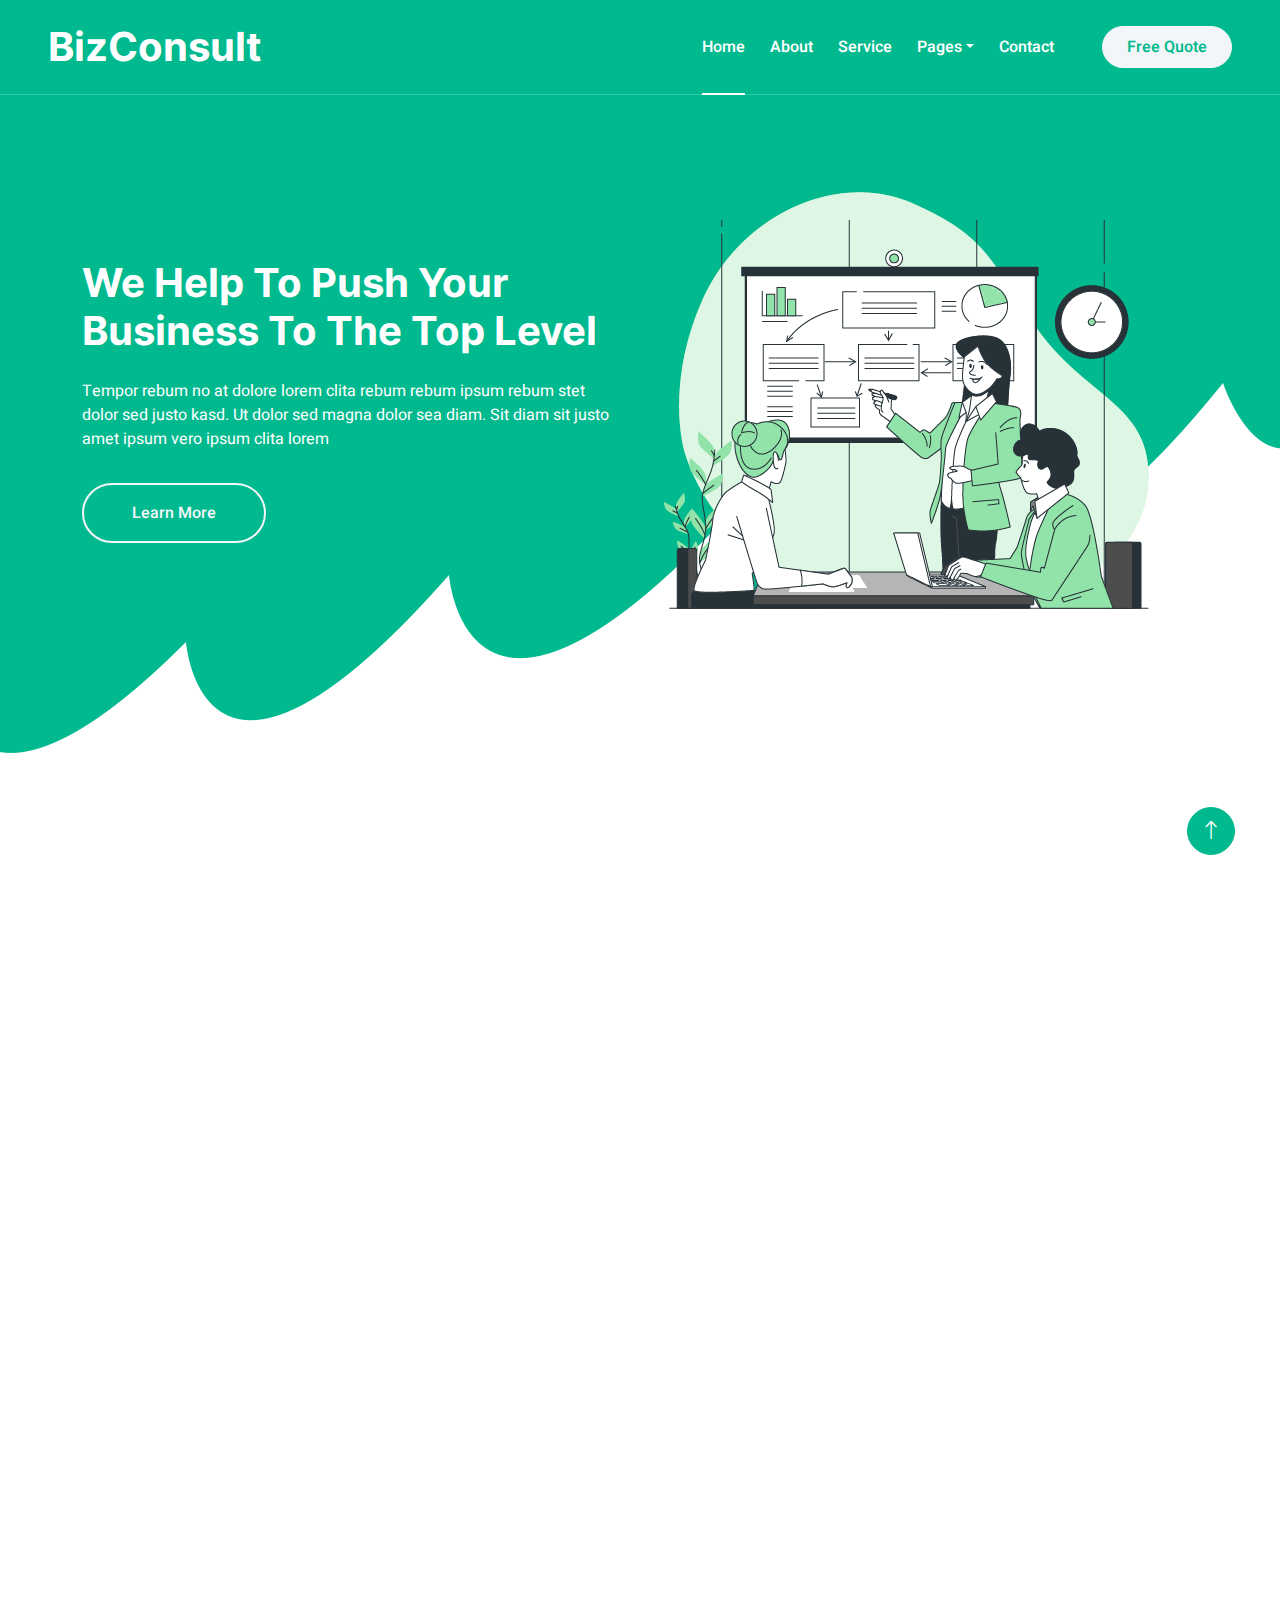
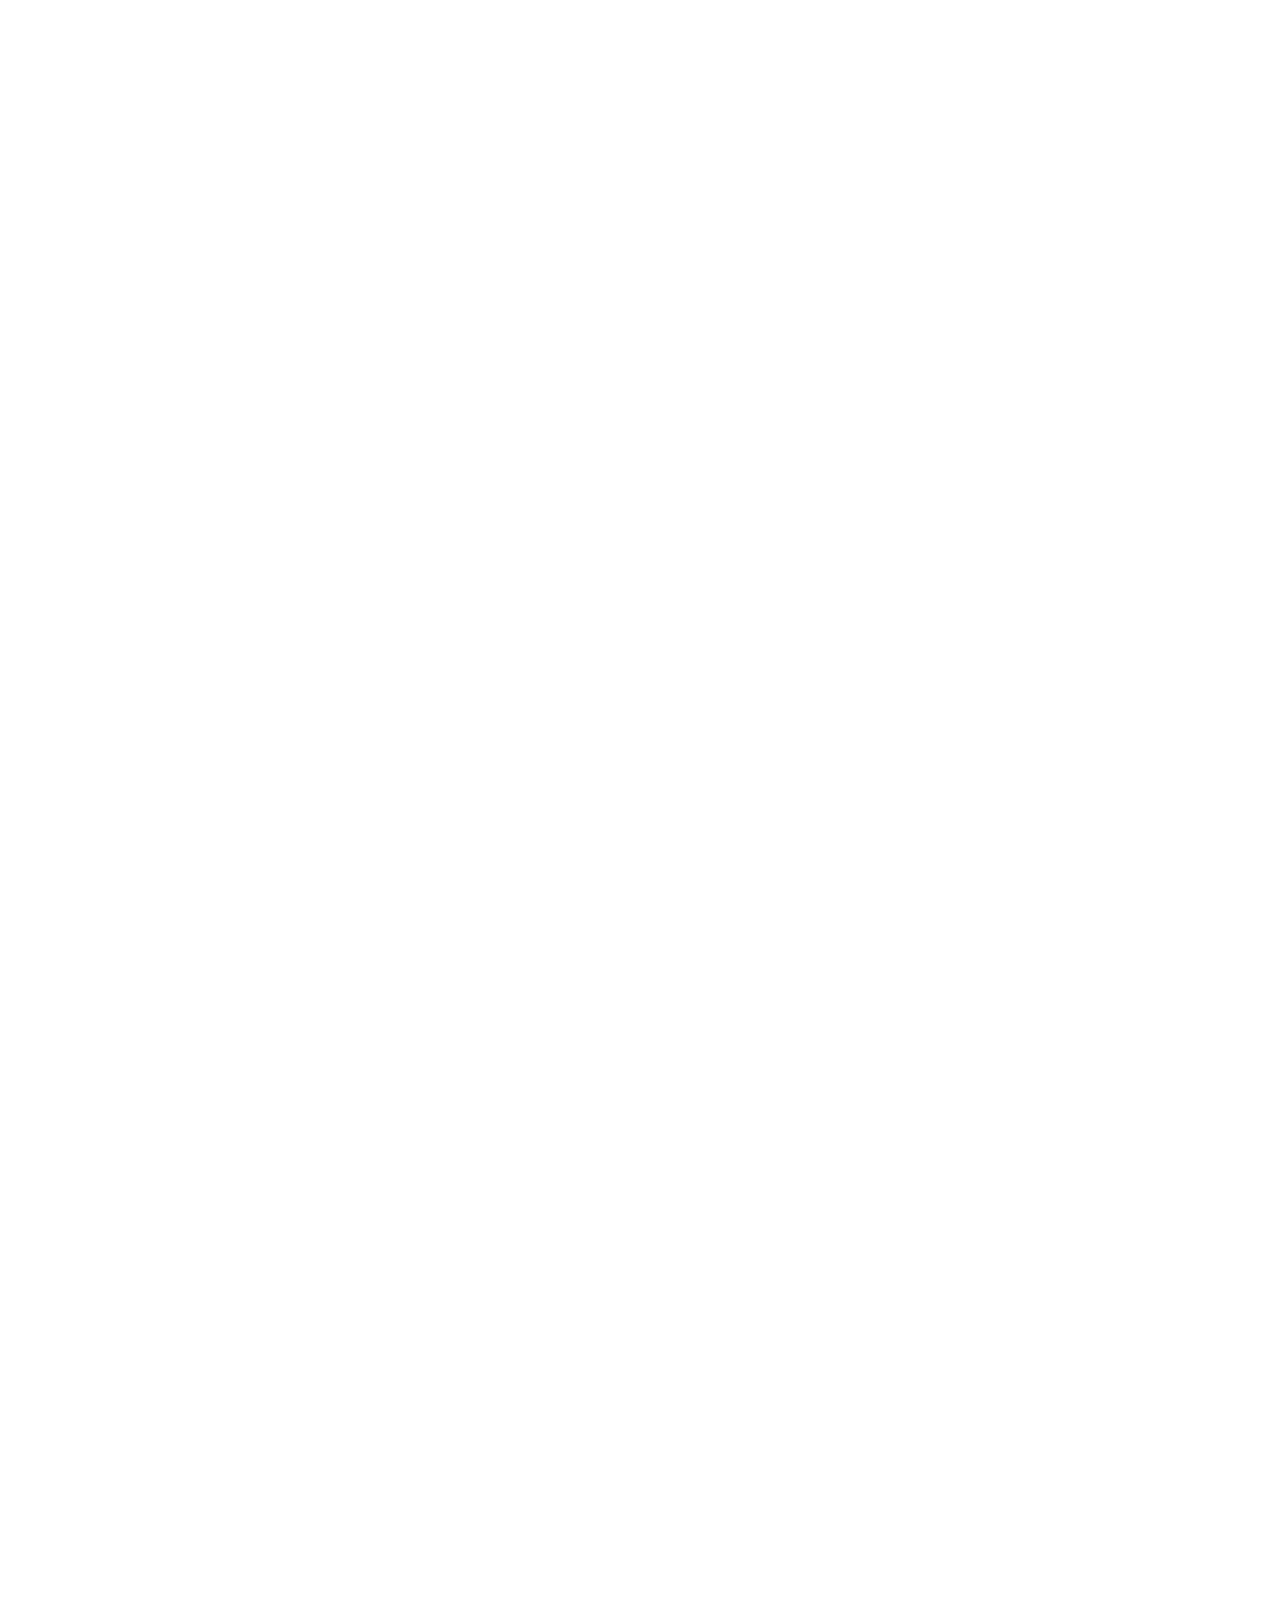
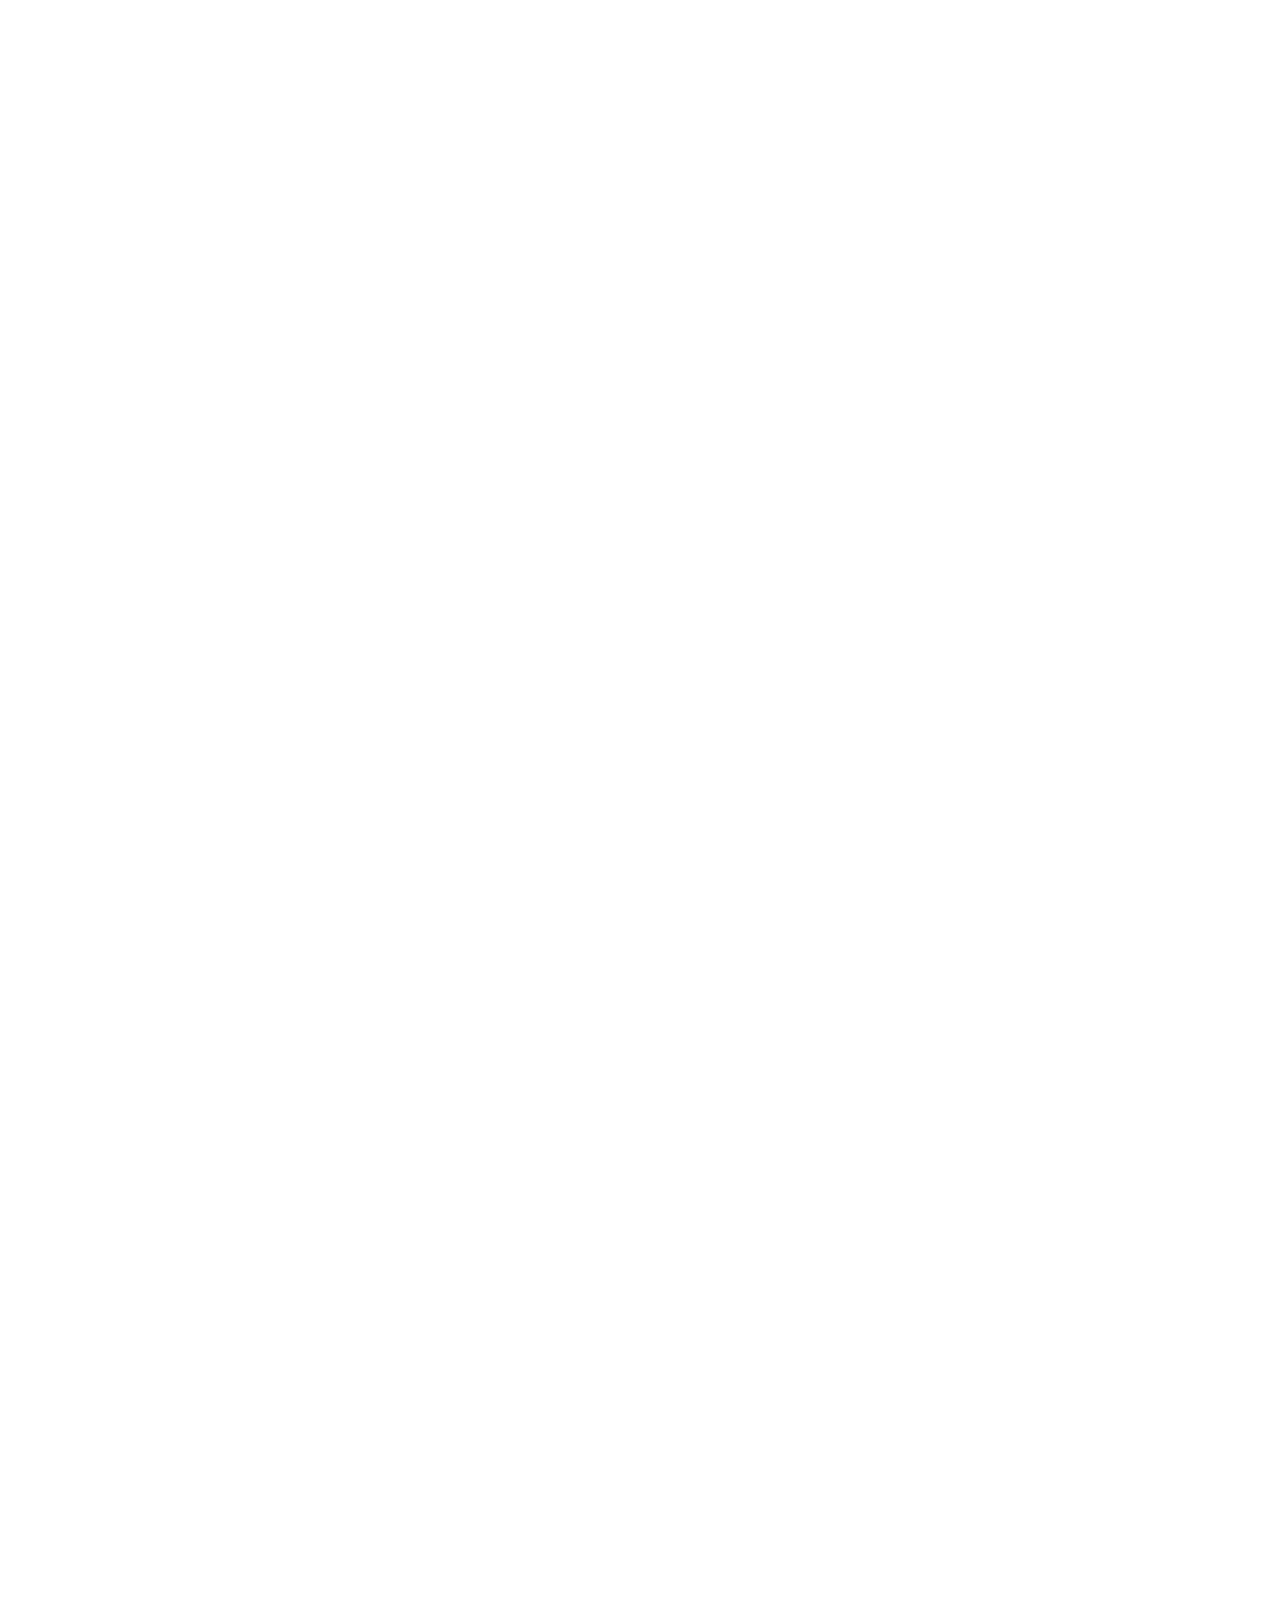
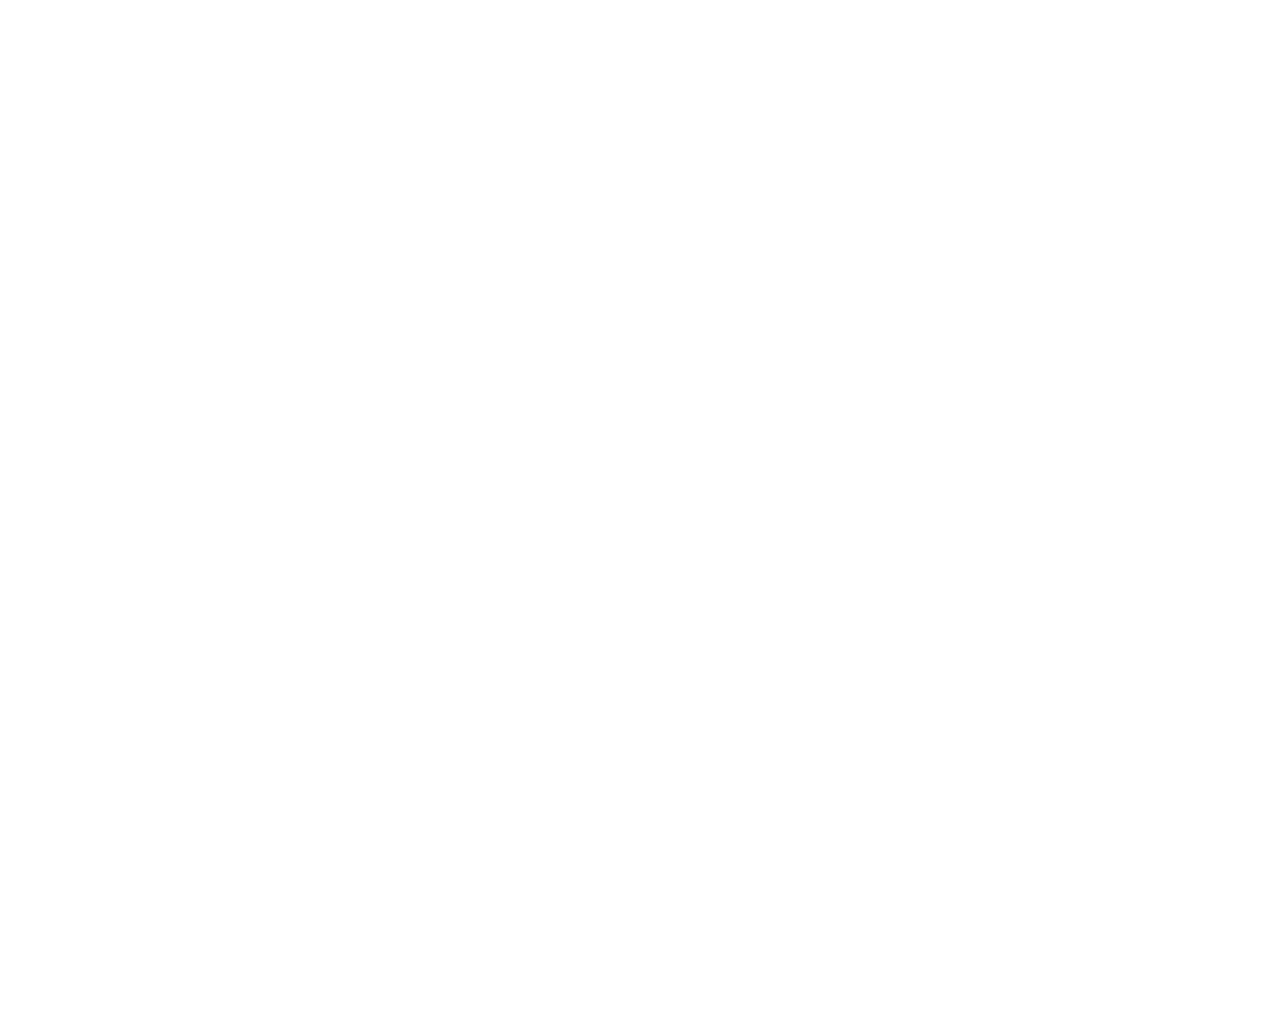
<file: assert/index.html>
<!DOCTYPE html>
<html lang="en">
<head>
<meta charset="utf-8">
<title>BizConsult - Consulting HTML Template</title>
<meta content="width=device-width, initial-scale=1.0" name="viewport">
<meta content="" name="keywords">
<meta content="" name="description">



<link rel="preconnect" href="https://fonts.googleapis.com/">
<link rel="preconnect" href="https://fonts.gstatic.com/" crossorigin="">
<link href="static/css/css2.css" rel="stylesheet">

<link href="static/css/all.min.css" rel="stylesheet">
<link href="static/css/bootstrap-icons.css" rel="stylesheet">

<link href="static/css/animate.min.css" rel="stylesheet">
<link href="static/css/owl.carousel.min.css" rel="stylesheet">

<link href="static/css/bootstrap.min.css" rel="stylesheet">

<link href="static/css/style.css" rel="stylesheet">
</head>
<body>
<div class="container-xxl bg-white p-0">

<div id="spinner" class="show bg-white position-fixed translate-middle w-100 vh-100 top-50 start-50 d-flex align-items-center justify-content-center">
<div class="spinner-border text-primary" style="width: 3rem; height: 3rem;" role="status">
<span class="sr-only">Loading...</span>
</div>
</div>


<div class="container-xxl position-relative p-0">
<nav class="navbar navbar-expand-lg navbar-light px-4 px-lg-5 py-3 py-lg-0">
<a href="index1.html" class="navbar-brand p-0">
<h1 class="m-0">BizConsult</h1>

</a>
<button class="navbar-toggler" type="button" data-bs-toggle="collapse" data-bs-target="#navbarCollapse">
<span class="fa fa-bars"></span>
</button>
<div class="collapse navbar-collapse" id="navbarCollapse">
<div class="navbar-nav ms-auto py-0">
<a href="index1.html" class="nav-item nav-link active">Home</a>
<a href="about.html" class="nav-item nav-link">About</a>
<a href="service.html" class="nav-item nav-link">Service</a>
<div class="nav-item dropdown">
<a href="#" class="nav-link dropdown-toggle" data-bs-toggle="dropdown">Pages</a>
<div class="dropdown-menu m-0">
<a href="feature.html" class="dropdown-item">Features</a>
<a href="quote.html" class="dropdown-item">Free Quote</a>
<a href="team.html" class="dropdown-item">Our Team</a>
<a href="testimonial.html" class="dropdown-item">Testimonial</a>
<a href="404.html" class="dropdown-item">404 Page</a>
</div>
</div>
<a href="contact.html" class="nav-item nav-link">Contact</a>
</div>
<a href="" class="btn btn-light rounded-pill text-primary py-2 px-4 ms-lg-5">Free Quote</a>
</div>
</nav>
<div class="container-xxl bg-primary hero-header">
<div class="container">
<div class="row g-5 align-items-center">
<div class="col-lg-6 text-center text-lg-start">
<h1 class="text-white mb-4 animated zoomIn">We Help To Push Your Business To The Top Level</h1>
<p class="text-white pb-3 animated zoomIn">Tempor rebum no at dolore lorem clita rebum rebum ipsum rebum stet dolor sed justo kasd. Ut dolor sed magna dolor sea diam. Sit diam sit justo amet ipsum vero ipsum clita lorem</p>
<a href="" class="btn btn-outline-light rounded-pill border-2 py-3 px-5 animated slideInRight">Learn More</a>
</div>
<div class="col-lg-6 text-center text-lg-start">
<img class="img-fluid animated zoomIn" src="static/picture/hero.png" alt="">
</div>
</div>
</div>
</div>
</div>


<div class="container-xxl py-6">
<div class="container">
<div class="row g-5 align-items-center">
<div class="col-lg-6 wow zoomIn" data-wow-delay="0.1s">
<img class="img-fluid" src="static/picture/about.png">
</div>
<div class="col-lg-6 wow fadeInUp" data-wow-delay="0.1s">
<div class="d-inline-block border rounded-pill text-primary px-4 mb-3">About Us</div>
<h2 class="mb-4">Award Wining Consultancy Agency For Your Business</h2>
<p class="mb-4">Tempor erat elitr rebum at clita. Diam dolor diam ipsum et tempor sit. Aliqu diam amet diam et eos labore. Clita erat ipsum et lorem et sit, sed stet no labore lorem sit. Sanctus clita duo justo et tempor eirmod</p>
<div class="row g-3 mb-4">
<div class="col-12 d-flex">
<div class="flex-shrink-0 btn-lg-square rounded-circle bg-primary">
<i class="fa fa-user-tie text-white"></i>
</div>
<div class="ms-4">
<h6>Business Planning</h6>
<span>Tempor erat elitr rebum at clita. Diam dolor ipsum amet eos erat ipsum lorem et sit sed stet lorem sit clita duo</span>
</div>
</div>
<div class="col-12 d-flex">
<div class="flex-shrink-0 btn-lg-square rounded-circle bg-primary">
<i class="fa fa-chart-line text-white"></i>
</div>
<div class="ms-4">
<h6>Financial Analaysis</h6>
<span>Tempor erat elitr rebum at clita. Diam dolor ipsum amet eos erat ipsum lorem et sit sed stet lorem sit clita duo</span>
</div>
</div>
</div>
<a class="btn btn-primary rounded-pill py-3 px-5 mt-2" href="">Read More</a>
</div>
</div>
</div>
</div>


<div class="container-xxl bg-primary my-6 wow fadeInUp" data-wow-delay="0.1s">
<div class="container px-lg-5">
<div class="row align-items-center" style="height: 250px;">
<div class="col-12 col-md-6">
<h3 class="text-white">Ready to get started</h3>
<small class="text-white">Diam elitr est dolore at sanctus nonumy.</small>
<div class="position-relative w-100 mt-3">
<input class="form-control border-0 rounded-pill w-100 ps-4 pe-5" type="text" placeholder="Enter Your Email" style="height: 48px;">
<button type="button" class="btn shadow-none position-absolute top-0 end-0 mt-1 me-2"><i class="fa fa-paper-plane text-primary fs-4"></i></button>
</div>
</div>
<div class="col-md-6 text-center mb-n5 d-none d-md-block">
<img class="img-fluid mt-5" style="max-height: 250px;" src="static/picture/newsletter.png">
</div>
</div>
</div>
</div>


<div class="container-xxl py-6">
<div class="container">
<div class="mx-auto text-center wow fadeInUp" data-wow-delay="0.1s" style="max-width: 600px;">
<div class="d-inline-block border rounded-pill text-primary px-4 mb-3">Our Services</div>
<h2 class="mb-5">We Provide Solutions On Your Business</h2>
</div>
<div class="row g-4">
<div class="col-lg-4 col-md-6 wow fadeInUp" data-wow-delay="0.1s">
<div class="service-item rounded h-100">
<div class="d-flex justify-content-between">
<div class="service-icon">
<i class="fa fa-user-tie fa-2x"></i>
</div>
<a class="service-btn" href="">
<i class="fa fa-link fa-2x"></i>
</a>
</div>
<div class="p-5">
<h5 class="mb-3">Business Research</h5>
<span>Erat ipsum justo amet duo et elitr dolor, est duo duo eos lorem sed diam stet diam sed stet lorem.</span>
</div>
</div>
</div>
<div class="col-lg-4 col-md-6 wow fadeInUp" data-wow-delay="0.3s">
<div class="service-item rounded h-100">
<div class="d-flex justify-content-between">
<div class="service-icon">
<i class="fa fa-chart-pie fa-2x"></i>
</div>
<a class="service-btn" href="">
<i class="fa fa-link fa-2x"></i>
</a>
</div>
<div class="p-5">
<h5 class="mb-3">Stretagic Planning</h5>
<span>Erat ipsum justo amet duo et elitr dolor, est duo duo eos lorem sed diam stet diam sed stet lorem.</span>
</div>
</div>
</div>
<div class="col-lg-4 col-md-6 wow fadeInUp" data-wow-delay="0.6s">
<div class="service-item rounded h-100">
<div class="d-flex justify-content-between">
<div class="service-icon">
<i class="fa fa-chart-line fa-2x"></i>
</div>
<a class="service-btn" href="">
<i class="fa fa-link fa-2x"></i>
</a>
</div>
<div class="p-5">
<h5 class="mb-3">Market Analysis</h5>
<span>Erat ipsum justo amet duo et elitr dolor, est duo duo eos lorem sed diam stet diam sed stet lorem.</span>
</div>
</div>
</div>
<div class="col-lg-4 col-md-6 wow fadeInUp" data-wow-delay="0.1s">
<div class="service-item rounded h-100">
<div class="d-flex justify-content-between">
<div class="service-icon">
<i class="fa fa-chart-area fa-2x"></i>
</div>
<a class="service-btn" href="">
<i class="fa fa-link fa-2x"></i>
</a>
</div>
<div class="p-5">
<h5 class="mb-3">Financial Analaysis</h5>
<span>Erat ipsum justo amet duo et elitr dolor, est duo duo eos lorem sed diam stet diam sed stet lorem.</span>
</div>
</div>
</div>
<div class="col-lg-4 col-md-6 wow fadeInUp" data-wow-delay="0.3s">
<div class="service-item rounded h-100">
<div class="d-flex justify-content-between">
<div class="service-icon">
<i class="fa fa-balance-scale fa-2x"></i>
</div>
<a class="service-btn" href="">
<i class="fa fa-link fa-2x"></i>
</a>
</div>
<div class="p-5">
<h5 class="mb-3">legal Advisory</h5>
<span>Erat ipsum justo amet duo et elitr dolor, est duo duo eos lorem sed diam stet diam sed stet lorem.</span>
</div>
</div>
</div>
<div class="col-lg-4 col-md-6 wow fadeInUp" data-wow-delay="0.6s">
<div class="service-item rounded h-100">
<div class="d-flex justify-content-between">
<div class="service-icon">
<i class="fa fa-house-damage fa-2x"></i>
</div>
<a class="service-btn" href="">
<i class="fa fa-link fa-2x"></i>
</a>
</div>
<div class="p-5">
<h5 class="mb-3">Tax & Insurance</h5>
<span>Erat ipsum justo amet duo et elitr dolor, est duo duo eos lorem sed diam stet diam sed stet lorem.</span>
</div>
</div>
</div>
</div>
</div>
</div>


<div class="container-xxl py-6">
<div class="container">
<div class="row g-5">
<div class="col-lg-5 wow fadeInUp" data-wow-delay="0.1s">
<div class="d-inline-block border rounded-pill text-primary px-4 mb-3">Features</div>
<h2 class="mb-4">Why People Choose Us? We Are Trusted & Award Wining Agency</h2>
<p>Clita nonumy sanctus nonumy et clita tempor, et sea amet ut et sadipscing rebum amet takimata amet, sed accusam eos eos dolores dolore et. Et ea ea dolor rebum invidunt clita eos. Sea accusam stet stet ipsum, sit ipsum et ipsum kasd</p>
<p>Et ea ea dolor rebum invidunt clita eos. Sea accusam stet stet ipsum, sit ipsum et ipsum kasd</p>
<a class="btn btn-primary rounded-pill py-3 px-5 mt-2" href="">Read More</a>
</div>
<div class="col-lg-7">
<div class="row g-5">
<div class="col-sm-6 wow fadeIn" data-wow-delay="0.1s">
<div class="d-flex align-items-center mb-3">
<div class="flex-shrink-0 btn-square bg-primary rounded-circle me-3">
 <i class="fa fa-cubes text-white"></i>
</div>
<h6 class="mb-0">Best In Industry</h6>
</div>
<span>Magna sea eos sit dolor, ipsum amet ipsum lorem diam eos diam dolor</span>
</div>
<div class="col-sm-6 wow fadeIn" data-wow-delay="0.2s">
<div class="d-flex align-items-center mb-3">
<div class="flex-shrink-0 btn-square bg-primary rounded-circle me-3">
<i class="fa fa-percent text-white"></i>
</div>
<h6 class="mb-0">99% Success Rate</h6>
</div>
<span>Magna sea eos sit dolor, ipsum amet ipsum lorem diam eos diam dolor</span>
</div>
<div class="col-sm-6 wow fadeIn" data-wow-delay="0.3s">
<div class="d-flex align-items-center mb-3">
<div class="flex-shrink-0 btn-square bg-primary rounded-circle me-3">
<i class="fa fa-award text-white"></i>
</div>
<h6 class="mb-0">Award Winning</h6>
</div>
<span>Magna sea eos sit dolor, ipsum amet ipsum lorem diam eos diam dolor</span>
</div>
<div class="col-sm-6 wow fadeIn" data-wow-delay="0.4s">
<div class="d-flex align-items-center mb-3">
<div class="flex-shrink-0 btn-square bg-primary rounded-circle me-3">
<i class="fa fa-smile-beam text-white"></i>
</div>
<h6 class="mb-0">100% Happy Client</h6>
</div>
<span>Magna sea eos sit dolor, ipsum amet ipsum lorem diam eos diam dolor</span>
</div>
<div class="col-sm-6 wow fadeIn" data-wow-delay="0.5s">
<div class="d-flex align-items-center mb-3">
<div class="flex-shrink-0 btn-square bg-primary rounded-circle me-3">
<i class="fa fa-user-tie text-white"></i>
</div>
<h6 class="mb-0">Professional Advisors</h6>
</div>
<span>Magna sea eos sit dolor, ipsum amet ipsum lorem diam eos diam dolor</span>
</div>
<div class="col-sm-6 wow fadeIn" data-wow-delay="0.6s">
<div class="d-flex align-items-center mb-3">
<div class="flex-shrink-0 btn-square bg-primary rounded-circle me-3">
<i class="fa fa-headset text-white"></i>
</div>
<h6 class="mb-0">24/7 Customer Support</h6>
</div>
<span>Magna sea eos sit dolor, ipsum amet ipsum lorem diam eos diam dolor</span>
</div>
</div>
</div>
</div>
</div>
</div>


<div class="container-xxl bg-primary my-6 py-5 wow fadeInUp" data-wow-delay="0.1s">
<div class="container">
<div class="owl-carousel client-carousel">
<a href="#"><img class="img-fluid" src="static/picture/logo-1.png" alt=""></a>
<a href="#"><img class="img-fluid" src="static/picture/logo-2.png" alt=""></a>
<a href="#"><img class="img-fluid" src="static/picture/logo-3.png" alt=""></a>
<a href="#"><img class="img-fluid" src="static/picture/logo-4.png" alt=""></a>
<a href="#"><img class="img-fluid" src="static/picture/logo-5.png" alt=""></a>
<a href="#"><img class="img-fluid" src="static/picture/logo-6.png" alt=""></a>
<a href="#"><img class="img-fluid" src="static/picture/logo-7.png" alt=""></a>
<a href="#"><img class="img-fluid" src="static/picture/logo-8.png" alt=""></a>
</div>
</div>
</div>


<div class="container-xxl py-6">
<div class="container">
<div class="mx-auto text-center wow fadeInUp" data-wow-delay="0.1s" style="max-width: 600px;">
<div class="d-inline-block border rounded-pill text-primary px-4 mb-3">Testimonial</div>
<h2 class="mb-5">What Our Clients Say!</h2>
</div>
<div class="owl-carousel testimonial-carousel wow fadeInUp" data-wow-delay="0.1s">
<div class="testimonial-item rounded p-4">
<i class="fa fa-quote-left fa-2x text-primary mb-3"></i>
<p>Dolor et eos labore, stet justo sed est sed. Diam sed sed dolor stet amet eirmod eos labore diam</p>
<div class="d-flex align-items-center">
<img class="img-fluid flex-shrink-0 rounded-circle" src="static/picture/testimonial-1.jpg">
<div class="ps-3">
<h6 class="mb-1">Client Name</h6>
<small>Profession</small>
</div>
</div>
</div>
<div class="testimonial-item rounded p-4">
<i class="fa fa-quote-left fa-2x text-primary mb-3"></i>
<p>Dolor et eos labore, stet justo sed est sed. Diam sed sed dolor stet amet eirmod eos labore diam</p>
<div class="d-flex align-items-center">
<img class="img-fluid flex-shrink-0 rounded-circle" src="static/picture/testimonial-2.jpg">
<div class="ps-3">
<h6 class="mb-1">Client Name</h6>
<small>Profession</small>
</div>
</div>
</div>
<div class="testimonial-item rounded p-4">
<i class="fa fa-quote-left fa-2x text-primary mb-3"></i>
<p>Dolor et eos labore, stet justo sed est sed. Diam sed sed dolor stet amet eirmod eos labore diam</p>
<div class="d-flex align-items-center">
<img class="img-fluid flex-shrink-0 rounded-circle" src="static/picture/testimonial-3.jpg">
<div class="ps-3">
<h6 class="mb-1">Client Name</h6>
<small>Profession</small>
</div>
</div>
</div>
<div class="testimonial-item rounded p-4">
<i class="fa fa-quote-left fa-2x text-primary mb-3"></i>
<p>Dolor et eos labore, stet justo sed est sed. Diam sed sed dolor stet amet eirmod eos labore diam</p>
<div class="d-flex align-items-center">
<img class="img-fluid flex-shrink-0 rounded-circle" src="static/picture/testimonial-4.jpg">
<div class="ps-3">
<h6 class="mb-1">Client Name</h6>
<small>Profession</small>
 </div>
</div>
</div>
</div>
</div>
</div>


<div class="container-xxl py-6">
<div class="container">
<div class="mx-auto text-center wow fadeInUp" data-wow-delay="0.1s" style="max-width: 600px;">
<div class="d-inline-block border rounded-pill text-primary px-4 mb-3">Our Team</div>
<h2 class="mb-5">Meet Our Team Members</h2>
</div>
<div class="row g-4">
<div class="col-lg-3 col-md-6 wow fadeInUp" data-wow-delay="0.1s">
<div class="team-item">
<h5>Full Name</h5>
<p class="mb-4">Designation</p>
<img class="img-fluid rounded-circle w-100 mb-4" src="static/picture/team-1.jpg" alt="">
<div class="d-flex justify-content-center">
<a class="btn btn-square text-primary bg-white m-1" href=""><i class="fab fa-facebook-f"></i></a>
<a class="btn btn-square text-primary bg-white m-1" href=""><i class="fab fa-twitter"></i></a>
<a class="btn btn-square text-primary bg-white m-1" href=""><i class="fab fa-linkedin-in"></i></a>
</div>
</div>
</div>
<div class="col-lg-3 col-md-6 wow fadeInUp" data-wow-delay="0.3s">
<div class="team-item">
<h5>Full Name</h5>
<p class="mb-4">Designation</p>
<img class="img-fluid rounded-circle w-100 mb-4" src="static/picture/team-2.jpg" alt="">
<div class="d-flex justify-content-center">
<a class="btn btn-square text-primary bg-white m-1" href=""><i class="fab fa-facebook-f"></i></a>
<a class="btn btn-square text-primary bg-white m-1" href=""><i class="fab fa-twitter"></i></a>
<a class="btn btn-square text-primary bg-white m-1" href=""><i class="fab fa-linkedin-in"></i></a>
</div>
</div>
</div>
<div class="col-lg-3 col-md-6 wow fadeInUp" data-wow-delay="0.5s">
<div class="team-item">
<h5>Full Name</h5>
<p class="mb-4">Designation</p>
<img class="img-fluid rounded-circle w-100 mb-4" src="static/picture/team-3.jpg" alt="">
<div class="d-flex justify-content-center">
<a class="btn btn-square text-primary bg-white m-1" href=""><i class="fab fa-facebook-f"></i></a>
<a class="btn btn-square text-primary bg-white m-1" href=""><i class="fab fa-twitter"></i></a>
<a class="btn btn-square text-primary bg-white m-1" href=""><i class="fab fa-linkedin-in"></i></a>
</div>
</div>
</div>
<div class="col-lg-3 col-md-6 wow fadeInUp" data-wow-delay="0.7s">
<div class="team-item">
<h5>Full Name</h5>
<p class="mb-4">Designation</p>
<img class="img-fluid rounded-circle w-100 mb-4" src="static/picture/team-4.jpg" alt="">
<div class="d-flex justify-content-center">
<a class="btn btn-square text-primary bg-white m-1" href=""><i class="fab fa-facebook-f"></i></a>
<a class="btn btn-square text-primary bg-white m-1" href=""><i class="fab fa-twitter"></i></a>
 <a class="btn btn-square text-primary bg-white m-1" href=""><i class="fab fa-linkedin-in"></i></a>
</div>
</div>
</div>
</div>
</div>
</div>


<div class="container-fluid bg-dark text-light footer pt-5 wow fadeIn" data-wow-delay="0.1s" style="margin-top: 6rem;">
<div class="container py-5">
<div class="row g-5">
<div class="col-md-6 col-lg-3">
<h5 class="text-white mb-4">Get In Touch</h5>
<p><i class="fa fa-map-marker-alt me-3"></i>123 Street, New York, USA</p>
<p><i class="fa fa-phone-alt me-3"></i>+012 345 67890</p>
<p><i class="fa fa-envelope me-3"></i><a href="email-protection.html" class="__cf_email__" data-cfemail="3a53545c557a5f425b574a565f14595557">[email&#160;protected]</a></p>
<div class="d-flex pt-2">
<a class="btn btn-outline-light btn-social" href=""><i class="fab fa-twitter"></i></a>
<a class="btn btn-outline-light btn-social" href=""><i class="fab fa-facebook-f"></i></a>
<a class="btn btn-outline-light btn-social" href=""><i class="fab fa-youtube"></i></a>
<a class="btn btn-outline-light btn-social" href=""><i class="fab fa-instagram"></i></a>
<a class="btn btn-outline-light btn-social" href=""><i class="fab fa-linkedin-in"></i></a>
</div>
</div>
<div class="col-md-6 col-lg-3">
<h5 class="text-white mb-4">Quick Link</h5>
<a class="btn btn-link" href="">About Us</a>
<a class="btn btn-link" href="">Contact Us</a>
<a class="btn btn-link" href="">Privacy Policy</a>
<a class="btn btn-link" href="">Terms & Condition</a>
<a class="btn btn-link" href="">Career</a>
</div>
<div class="col-md-6 col-lg-3">
<h5 class="text-white mb-4">Popular Link</h5>
<a class="btn btn-link" href="">About Us</a>
<a class="btn btn-link" href="">Contact Us</a>
<a class="btn btn-link" href="">Privacy Policy</a>
<a class="btn btn-link" href="">Terms & Condition</a>
<a class="btn btn-link" href="">Career</a>
</div>
<div class="col-md-6 col-lg-3">
<h5 class="text-white mb-4">Newsletter</h5>
<p>Lorem ipsum dolor sit amet elit. Phasellus nec pretium mi. Curabitur facilisis ornare velit non vulpu</p>
<div class="position-relative w-100 mt-3">
<input class="form-control border-0 rounded-pill w-100 ps-4 pe-5" type="text" placeholder="Your Email" style="height: 48px;">
<button type="button" class="btn shadow-none position-absolute top-0 end-0 mt-1 me-2"><i class="fa fa-paper-plane text-primary fs-4"></i></button>
</div>
</div>
</div>
</div>
<div class="container">
<div class="copyright">
<div class="row">
<div class="col-md-6 text-center text-md-start mb-3 mb-md-0">
Copyright &copy; 2022.Company name All rights reserved.<a target="_blank" href="https://sc.chinaz.com/moban/">&#x7F51;&#x9875;&#x6A21;&#x677F;</a>


</div>
<div class="col-md-6 text-center text-md-end">
<div class="footer-menu">
<a href="">Home</a>
<a href="">Cookies</a>
<a href="">Help</a>
<a href="">FQAs</a>
</div>
</div>
</div>
</div>
</div>
</div>


<a href="#" class="btn btn-lg btn-primary btn-lg-square back-to-top"><i class="bi bi-arrow-up"></i></a>
</div>

<script data-cfasync="false" src="static/js/email-decode.min.js"></script><script src="static/js/jquery-3.4.1.min.js" type="a1e21a01a97b5b3572099cf7-text/javascript"></script>
<script src="static/js/bootstrap.bundle.min.js" type="a1e21a01a97b5b3572099cf7-text/javascript"></script>
<script src="static/js/wow.min.js" type="a1e21a01a97b5b3572099cf7-text/javascript"></script>
<script src="static/js/easing.min.js" type="a1e21a01a97b5b3572099cf7-text/javascript"></script>
<script src="static/js/waypoints.min.js" type="a1e21a01a97b5b3572099cf7-text/javascript"></script>
<script src="static/js/owl.carousel.min.js" type="a1e21a01a97b5b3572099cf7-text/javascript"></script>

<script src="static/js/main.js" type="a1e21a01a97b5b3572099cf7-text/javascript"></script>
<script src="static/js/rocket-loader.min.js" data-cf-settings="a1e21a01a97b5b3572099cf7-|49" defer=""></script></body>
</html>
</file>
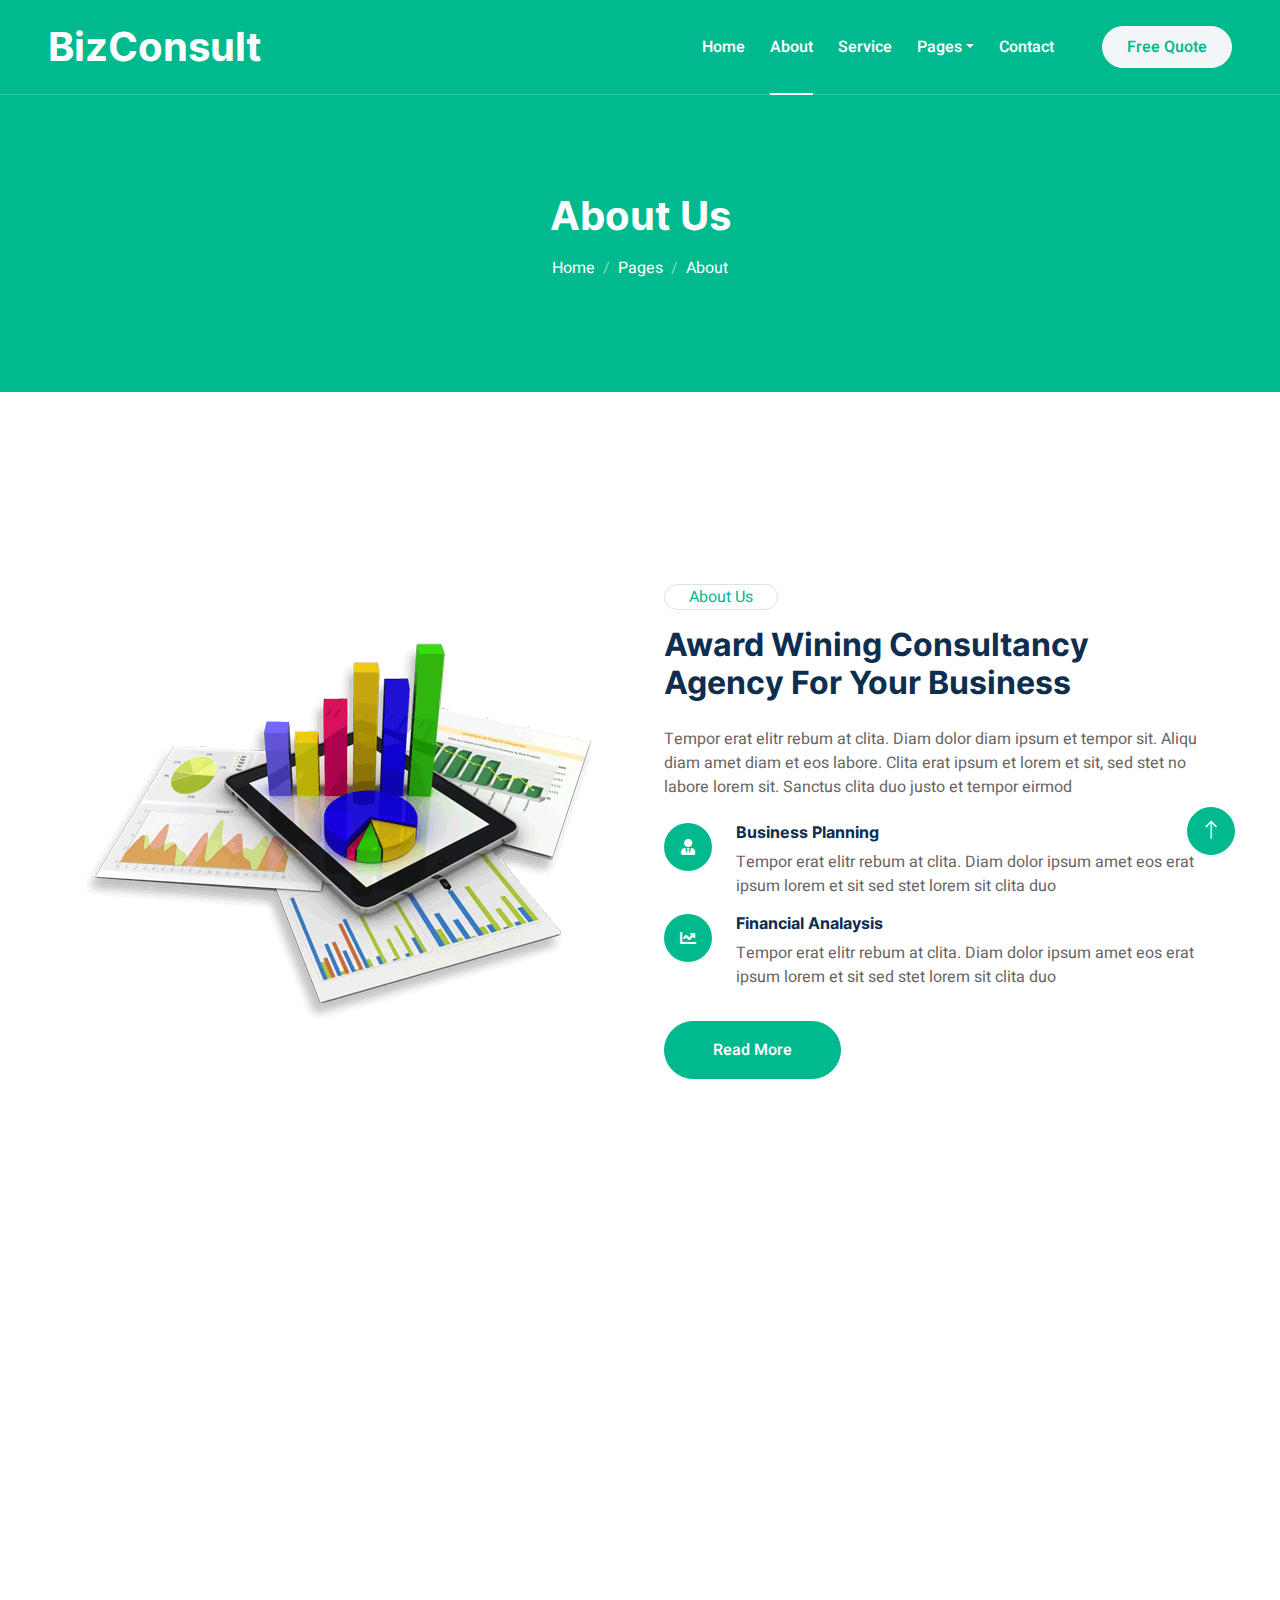
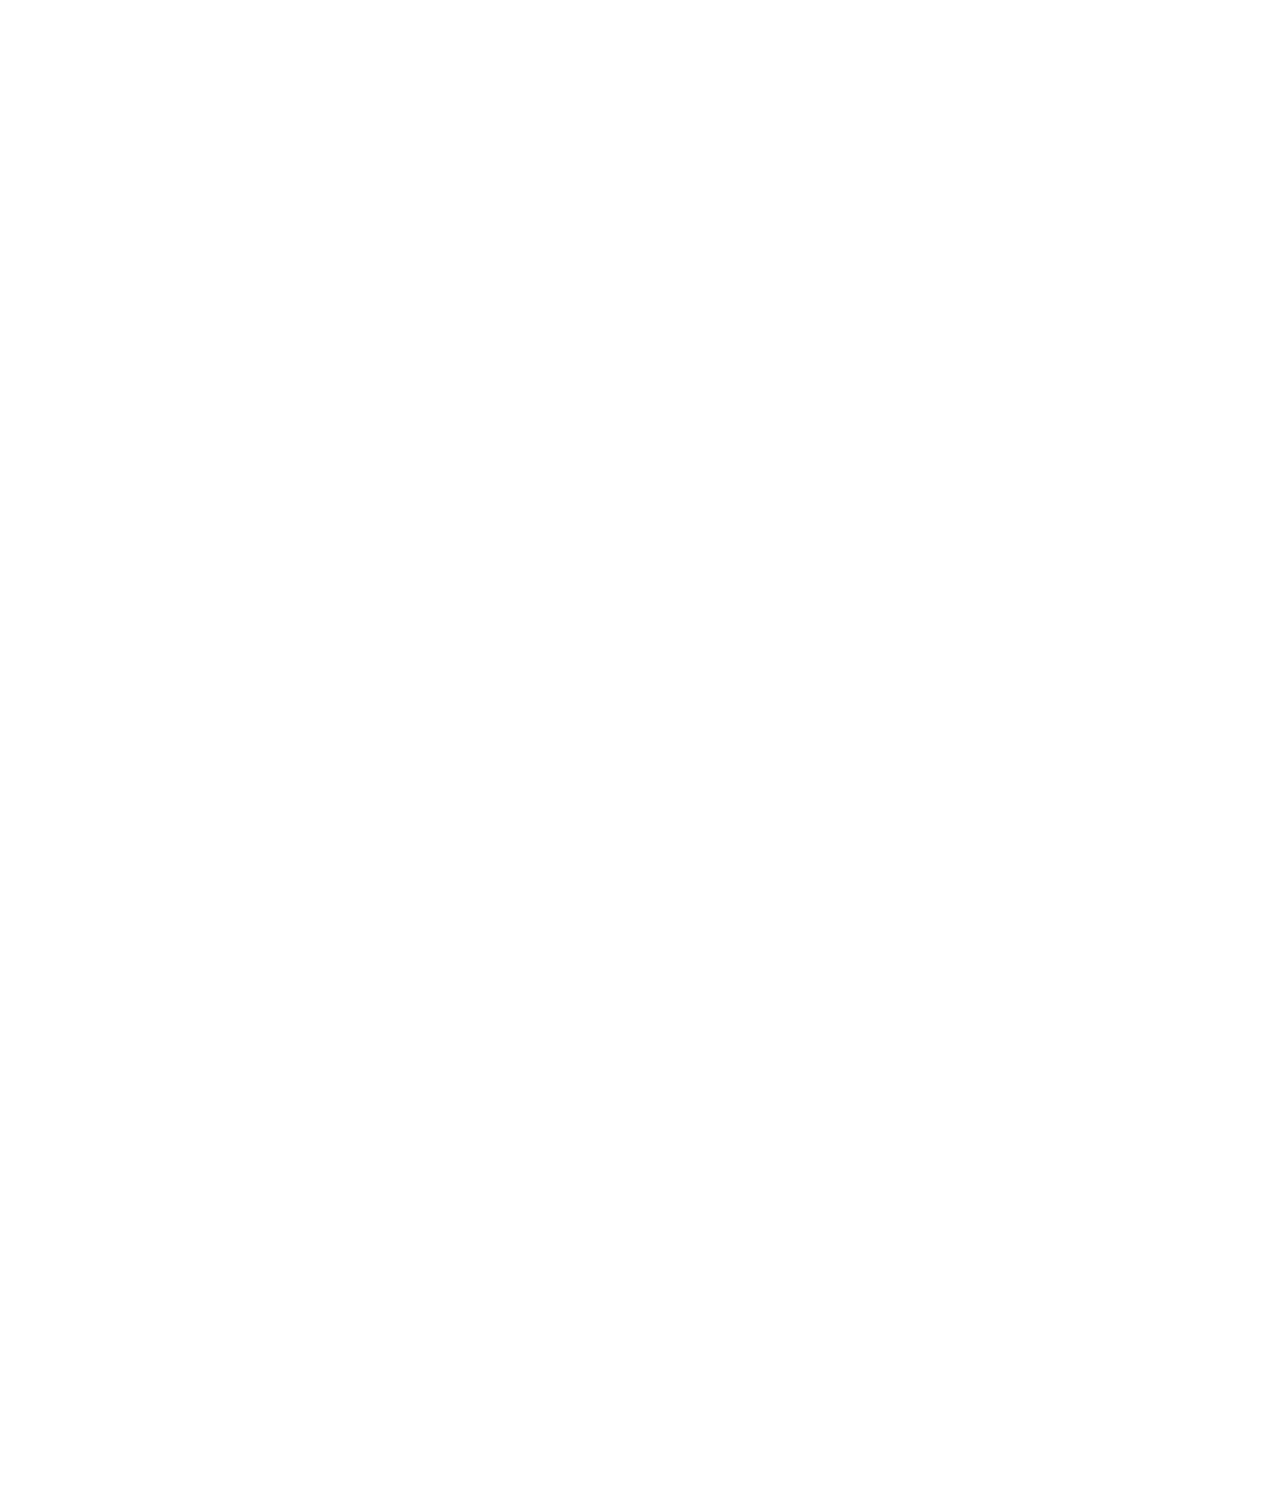
<file: assert/about.html>
<!DOCTYPE html>
<html lang="en">
<head>
<meta charset="utf-8">
<title>BizConsult - Consulting HTML Template</title>
<meta content="width=device-width, initial-scale=1.0" name="viewport">
<meta content="" name="keywords">
<meta content="" name="description">



<link rel="preconnect" href="https://fonts.googleapis.com/">
<link rel="preconnect" href="https://fonts.gstatic.com/" crossorigin="">
<link href="static/css/css2.css" rel="stylesheet">

<link href="static/css/all.min.css" rel="stylesheet">
<link href="static/css/bootstrap-icons.css" rel="stylesheet">

<link href="static/css/animate.min.css" rel="stylesheet">
<link href="static/css/owl.carousel.min.css" rel="stylesheet">

<link href="static/css/bootstrap.min.css" rel="stylesheet">

<link href="static/css/style.css" rel="stylesheet">
</head>
<body>
<div class="container-xxl bg-white p-0">

<div id="spinner" class="show bg-white position-fixed translate-middle w-100 vh-100 top-50 start-50 d-flex align-items-center justify-content-center">
<div class="spinner-border text-primary" style="width: 3rem; height: 3rem;" role="status">
<span class="sr-only">Loading...</span>
</div>
</div>


<div class="container-xxl position-relative p-0">
<nav class="navbar navbar-expand-lg navbar-light px-4 px-lg-5 py-3 py-lg-0">
<a href="index1.html" class="navbar-brand p-0">
<h1 class="m-0">BizConsult</h1>

</a>
<button class="navbar-toggler" type="button" data-bs-toggle="collapse" data-bs-target="#navbarCollapse">
<span class="fa fa-bars"></span>
</button>
<div class="collapse navbar-collapse" id="navbarCollapse">
<div class="navbar-nav ms-auto py-0">
<a href="index1.html" class="nav-item nav-link">Home</a>
<a href="" class="nav-item nav-link active">About</a>
<a href="service.html" class="nav-item nav-link">Service</a>
<div class="nav-item dropdown">
<a href="#" class="nav-link dropdown-toggle" data-bs-toggle="dropdown">Pages</a>
<div class="dropdown-menu m-0">
<a href="feature.html" class="dropdown-item">Features</a>
<a href="quote.html" class="dropdown-item">Free Quote</a>
<a href="team.html" class="dropdown-item">Our Team</a>
<a href="testimonial.html" class="dropdown-item">Testimonial</a>
<a href="404.html" class="dropdown-item">404 Page</a>
</div>
</div>
<a href="contact.html" class="nav-item nav-link">Contact</a>
</div>
<a href="" class="btn btn-light rounded-pill text-primary py-2 px-4 ms-lg-5">Free Quote</a>
</div>
</nav>
<div class="container-xxl bg-primary page-header">
<div class="container text-center">
<h1 class="text-white animated zoomIn mb-3">About Us</h1>
<nav aria-label="breadcrumb">
<ol class="breadcrumb justify-content-center">
<li class="breadcrumb-item"><a class="text-white" href="#">Home</a></li>
<li class="breadcrumb-item"><a class="text-white" href="#">Pages</a></li>
<li class="breadcrumb-item text-white active" aria-current="page">About</li>
</ol>
</nav>
</div>
</div>
</div>


<div class="container-xxl py-6">
<div class="container">
<div class="row g-5 align-items-center">
<div class="col-lg-6 wow zoomIn" data-wow-delay="0.1s">
<img class="img-fluid" src="static/picture/about.png">
</div>
<div class="col-lg-6 wow fadeInUp" data-wow-delay="0.1s">
<div class="d-inline-block border rounded-pill text-primary px-4 mb-3">About Us</div>
<h2 class="mb-4">Award Wining Consultancy Agency For Your Business</h2>
<p class="mb-4">Tempor erat elitr rebum at clita. Diam dolor diam ipsum et tempor sit. Aliqu diam amet diam et eos labore. Clita erat ipsum et lorem et sit, sed stet no labore lorem sit. Sanctus clita duo justo et tempor eirmod</p>
<div class="row g-3 mb-4">
<div class="col-12 d-flex">
<div class="flex-shrink-0 btn-lg-square rounded-circle bg-primary">
<i class="fa fa-user-tie text-white"></i>
</div>
<div class="ms-4">
<h6>Business Planning</h6>
<span>Tempor erat elitr rebum at clita. Diam dolor ipsum amet eos erat ipsum lorem et sit sed stet lorem sit clita duo</span>
</div>
</div>
<div class="col-12 d-flex">
<div class="flex-shrink-0 btn-lg-square rounded-circle bg-primary">
<i class="fa fa-chart-line text-white"></i>
</div>
<div class="ms-4">
<h6>Financial Analaysis</h6>
<span>Tempor erat elitr rebum at clita. Diam dolor ipsum amet eos erat ipsum lorem et sit sed stet lorem sit clita duo</span>
</div>
</div>
</div>
<a class="btn btn-primary rounded-pill py-3 px-5 mt-2" href="">Read More</a>
</div>
</div>
</div>
</div>


<div class="container-xxl py-6">
<div class="container">
<div class="row g-5">
<div class="col-lg-5 wow fadeInUp" data-wow-delay="0.1s">
<div class="d-inline-block border rounded-pill text-primary px-4 mb-3">Features</div>
<h2 class="mb-4">Why People Choose Us? We Are Trusted & Award Wining Agency</h2>
<p>Clita nonumy sanctus nonumy et clita tempor, et sea amet ut et sadipscing rebum amet takimata amet, sed accusam eos eos dolores dolore et. Et ea ea dolor rebum invidunt clita eos. Sea accusam stet stet ipsum, sit ipsum et ipsum kasd</p>
<p>Et ea ea dolor rebum invidunt clita eos. Sea accusam stet stet ipsum, sit ipsum et ipsum kasd</p>
<a class="btn btn-primary rounded-pill py-3 px-5 mt-2" href="">Read More</a>
</div>
<div class="col-lg-7">
<div class="row g-5">
<div class="col-sm-6 wow fadeIn" data-wow-delay="0.1s"> 
<div class="d-flex align-items-center mb-3">
<div class="flex-shrink-0 btn-square bg-primary rounded-circle me-3">
<i class="fa fa-cubes text-white"></i>
</div>
<h6 class="mb-0">Best In Industry</h6>
</div>
<span>Magna sea eos sit dolor, ipsum amet ipsum lorem diam eos diam dolor</span>
</div>
<div class="col-sm-6 wow fadeIn" data-wow-delay="0.2s">
<div class="d-flex align-items-center mb-3">
<div class="flex-shrink-0 btn-square bg-primary rounded-circle me-3">
<i class="fa fa-percent text-white"></i>
</div>
<h6 class="mb-0">99% Success Rate</h6>
</div>
<span>Magna sea eos sit dolor, ipsum amet ipsum lorem diam eos diam dolor</span>
</div>
<div class="col-sm-6 wow fadeIn" data-wow-delay="0.3s">
<div class="d-flex align-items-center mb-3">
<div class="flex-shrink-0 btn-square bg-primary rounded-circle me-3">
<i class="fa fa-award text-white"></i>
</div>
<h6 class="mb-0">Award Winning</h6>
</div>
<span>Magna sea eos sit dolor, ipsum amet ipsum lorem diam eos diam dolor</span>
</div>
<div class="col-sm-6 wow fadeIn" data-wow-delay="0.4s">
<div class="d-flex align-items-center mb-3">
<div class="flex-shrink-0 btn-square bg-primary rounded-circle me-3">
<i class="fa fa-smile-beam text-white"></i>
</div>
<h6 class="mb-0">100% Happy Client</h6>
</div>
<span>Magna sea eos sit dolor, ipsum amet ipsum lorem diam eos diam dolor</span>
</div>
<div class="col-sm-6 wow fadeIn" data-wow-delay="0.5s">
<div class="d-flex align-items-center mb-3">
<div class="flex-shrink-0 btn-square bg-primary rounded-circle me-3">
<i class="fa fa-user-tie text-white"></i>
</div>
<h6 class="mb-0">Professional Advisors</h6>
</div>
<span>Magna sea eos sit dolor, ipsum amet ipsum lorem diam eos diam dolor</span>
</div>
<div class="col-sm-6 wow fadeIn" data-wow-delay="0.6s">
<div class="d-flex align-items-center mb-3">
<div class="flex-shrink-0 btn-square bg-primary rounded-circle me-3">
<i class="fa fa-headset text-white"></i>
</div>
<h6 class="mb-0">24/7 Customer Support</h6>
</div>
<span>Magna sea eos sit dolor, ipsum amet ipsum lorem diam eos diam dolor</span>
</div>
</div>
</div>
</div>
</div>
</div>


<div class="container-xxl py-6">
<div class="container">
<div class="mx-auto text-center wow fadeInUp" data-wow-delay="0.1s" style="max-width: 600px;">
<div class="d-inline-block border rounded-pill text-primary px-4 mb-3">Our Team</div>
<h2 class="mb-5">Meet Our Team Members</h2>
</div>
<div class="row g-4">
<div class="col-lg-3 col-md-6 wow fadeInUp" data-wow-delay="0.1s">
<div class="team-item">
<h5>Full Name</h5>
<p class="mb-4">Designation</p>
<img class="img-fluid rounded-circle w-100 mb-4" src="static/picture/team-1.jpg" alt="">
<div class="d-flex justify-content-center">
<a class="btn btn-square text-primary bg-white m-1" href=""><i class="fab fa-facebook-f"></i></a>
<a class="btn btn-square text-primary bg-white m-1" href=""><i class="fab fa-twitter"></i></a>
<a class="btn btn-square text-primary bg-white m-1" href=""><i class="fab fa-linkedin-in"></i></a>
</div>
</div>
</div>
<div class="col-lg-3 col-md-6 wow fadeInUp" data-wow-delay="0.3s">
<div class="team-item">
<h5>Full Name</h5>
<p class="mb-4">Designation</p>
<img class="img-fluid rounded-circle w-100 mb-4" src="static/picture/team-2.jpg" alt="">
<div class="d-flex justify-content-center">
<a class="btn btn-square text-primary bg-white m-1" href=""><i class="fab fa-facebook-f"></i></a>
<a class="btn btn-square text-primary bg-white m-1" href=""><i class="fab fa-twitter"></i></a>
<a class="btn btn-square text-primary bg-white m-1" href=""><i class="fab fa-linkedin-in"></i></a>
</div>
</div>
</div>
<div class="col-lg-3 col-md-6 wow fadeInUp" data-wow-delay="0.5s">
<div class="team-item">
<h5>Full Name</h5>
<p class="mb-4">Designation</p>
<img class="img-fluid rounded-circle w-100 mb-4" src="static/picture/team-3.jpg" alt="">
<div class="d-flex justify-content-center">
<a class="btn btn-square text-primary bg-white m-1" href=""><i class="fab fa-facebook-f"></i></a>
<a class="btn btn-square text-primary bg-white m-1" href=""><i class="fab fa-twitter"></i></a>
<a class="btn btn-square text-primary bg-white m-1" href=""><i class="fab fa-linkedin-in"></i></a>
</div>
</div>
</div>
<div class="col-lg-3 col-md-6 wow fadeInUp" data-wow-delay="0.7s">
<div class="team-item">
<h5>Full Name</h5>
<p class="mb-4">Designation</p>
<img class="img-fluid rounded-circle w-100 mb-4" src="static/picture/team-4.jpg" alt="">
<div class="d-flex justify-content-center">
<a class="btn btn-square text-primary bg-white m-1" href=""><i class="fab fa-facebook-f"></i></a>
<a class="btn btn-square text-primary bg-white m-1" href=""><i class="fab fa-twitter"></i></a>
<a class="btn btn-square text-primary bg-white m-1" href=""><i class="fab fa-linkedin-in"></i></a>
</div>
</div>
</div>
</div>
 </div>
</div>


<div class="container-fluid bg-dark text-light footer pt-5 wow fadeIn" data-wow-delay="0.1s" style="margin-top: 6rem;">
<div class="container py-5">
<div class="row g-5">
<div class="col-md-6 col-lg-3">
<h5 class="text-white mb-4">Get In Touch</h5>
<p><i class="fa fa-map-marker-alt me-3"></i>123 Street, New York, USA</p>
<p><i class="fa fa-phone-alt me-3"></i>+012 345 67890</p>
<p><i class="fa fa-envelope me-3"></i><a href="email-protection.html" class="__cf_email__" data-cfemail="aec7c0c8c1eecbd6cfc3dec2cb80cdc1c3">[email&#160;protected]</a></p>
<div class="d-flex pt-2">
<a class="btn btn-outline-light btn-social" href=""><i class="fab fa-twitter"></i></a>
<a class="btn btn-outline-light btn-social" href=""><i class="fab fa-facebook-f"></i></a>
<a class="btn btn-outline-light btn-social" href=""><i class="fab fa-youtube"></i></a>
<a class="btn btn-outline-light btn-social" href=""><i class="fab fa-instagram"></i></a>
<a class="btn btn-outline-light btn-social" href=""><i class="fab fa-linkedin-in"></i></a>
</div>
</div>
<div class="col-md-6 col-lg-3">
<h5 class="text-white mb-4">Quick Link</h5>
<a class="btn btn-link" href="">About Us</a>
<a class="btn btn-link" href="">Contact Us</a>
<a class="btn btn-link" href="">Privacy Policy</a>
<a class="btn btn-link" href="">Terms & Condition</a>
<a class="btn btn-link" href="">Career</a>
</div>
<div class="col-md-6 col-lg-3">
<h5 class="text-white mb-4">Popular Link</h5>
<a class="btn btn-link" href="">About Us</a>
<a class="btn btn-link" href="">Contact Us</a>
<a class="btn btn-link" href="">Privacy Policy</a>
<a class="btn btn-link" href="">Terms & Condition</a>
<a class="btn btn-link" href="">Career</a>
</div>
<div class="col-md-6 col-lg-3">
<h5 class="text-white mb-4">Newsletter</h5>
<p>Lorem ipsum dolor sit amet elit. Phasellus nec pretium mi. Curabitur facilisis ornare velit non vulpu</p>
<div class="position-relative w-100 mt-3">
<input class="form-control border-0 rounded-pill w-100 ps-4 pe-5" type="text" placeholder="Your Email" style="height: 48px;">
<button type="button" class="btn shadow-none position-absolute top-0 end-0 mt-1 me-2"><i class="fa fa-paper-plane text-primary fs-4"></i></button>
</div>
</div>
</div>
</div>
<div class="container">
<div class="copyright">
<div class="row">
<div class="col-md-6 text-center text-md-start mb-3 mb-md-0">
Copyright &copy; 2022.Company name All rights reserved.<a target="_blank" href="https://sc.chinaz.com/moban/">&#x7F51;&#x9875;&#x6A21;&#x677F;</a>

Designed By <a class="border-bottom" href="javascript:;">HTML Codex</a>
</div>
<div class="col-md-6 text-center text-md-end">
<div class="footer-menu">
<a href="">Home</a>
<a href="">Cookies</a>
<a href="">Help</a>
<a href="">FQAs</a>
</div>
</div>
</div>
</div>
</div>
</div>


<a href="#" class="btn btn-lg btn-primary btn-lg-square back-to-top"><i class="bi bi-arrow-up"></i></a>
</div>

<script data-cfasync="false" src="static/js/email-decode.min.js"></script><script src="static/js/jquery-3.4.1.min.js" type="26917a1718d912f88f984b9e-text/javascript"></script>
<script src="static/js/bootstrap.bundle.min.js" type="26917a1718d912f88f984b9e-text/javascript"></script>
<script src="static/js/wow.min.js" type="26917a1718d912f88f984b9e-text/javascript"></script>
<script src="static/js/easing.min.js" type="26917a1718d912f88f984b9e-text/javascript"></script>
<script src="static/js/waypoints.min.js" type="26917a1718d912f88f984b9e-text/javascript"></script>
<script src="static/js/owl.carousel.min.js" type="26917a1718d912f88f984b9e-text/javascript"></script>

<script src="static/js/main.js" type="26917a1718d912f88f984b9e-text/javascript"></script>
<script src="static/js/rocket-loader.min.js" data-cf-settings="26917a1718d912f88f984b9e-|49" defer=""></script></body>
</html>
</file>
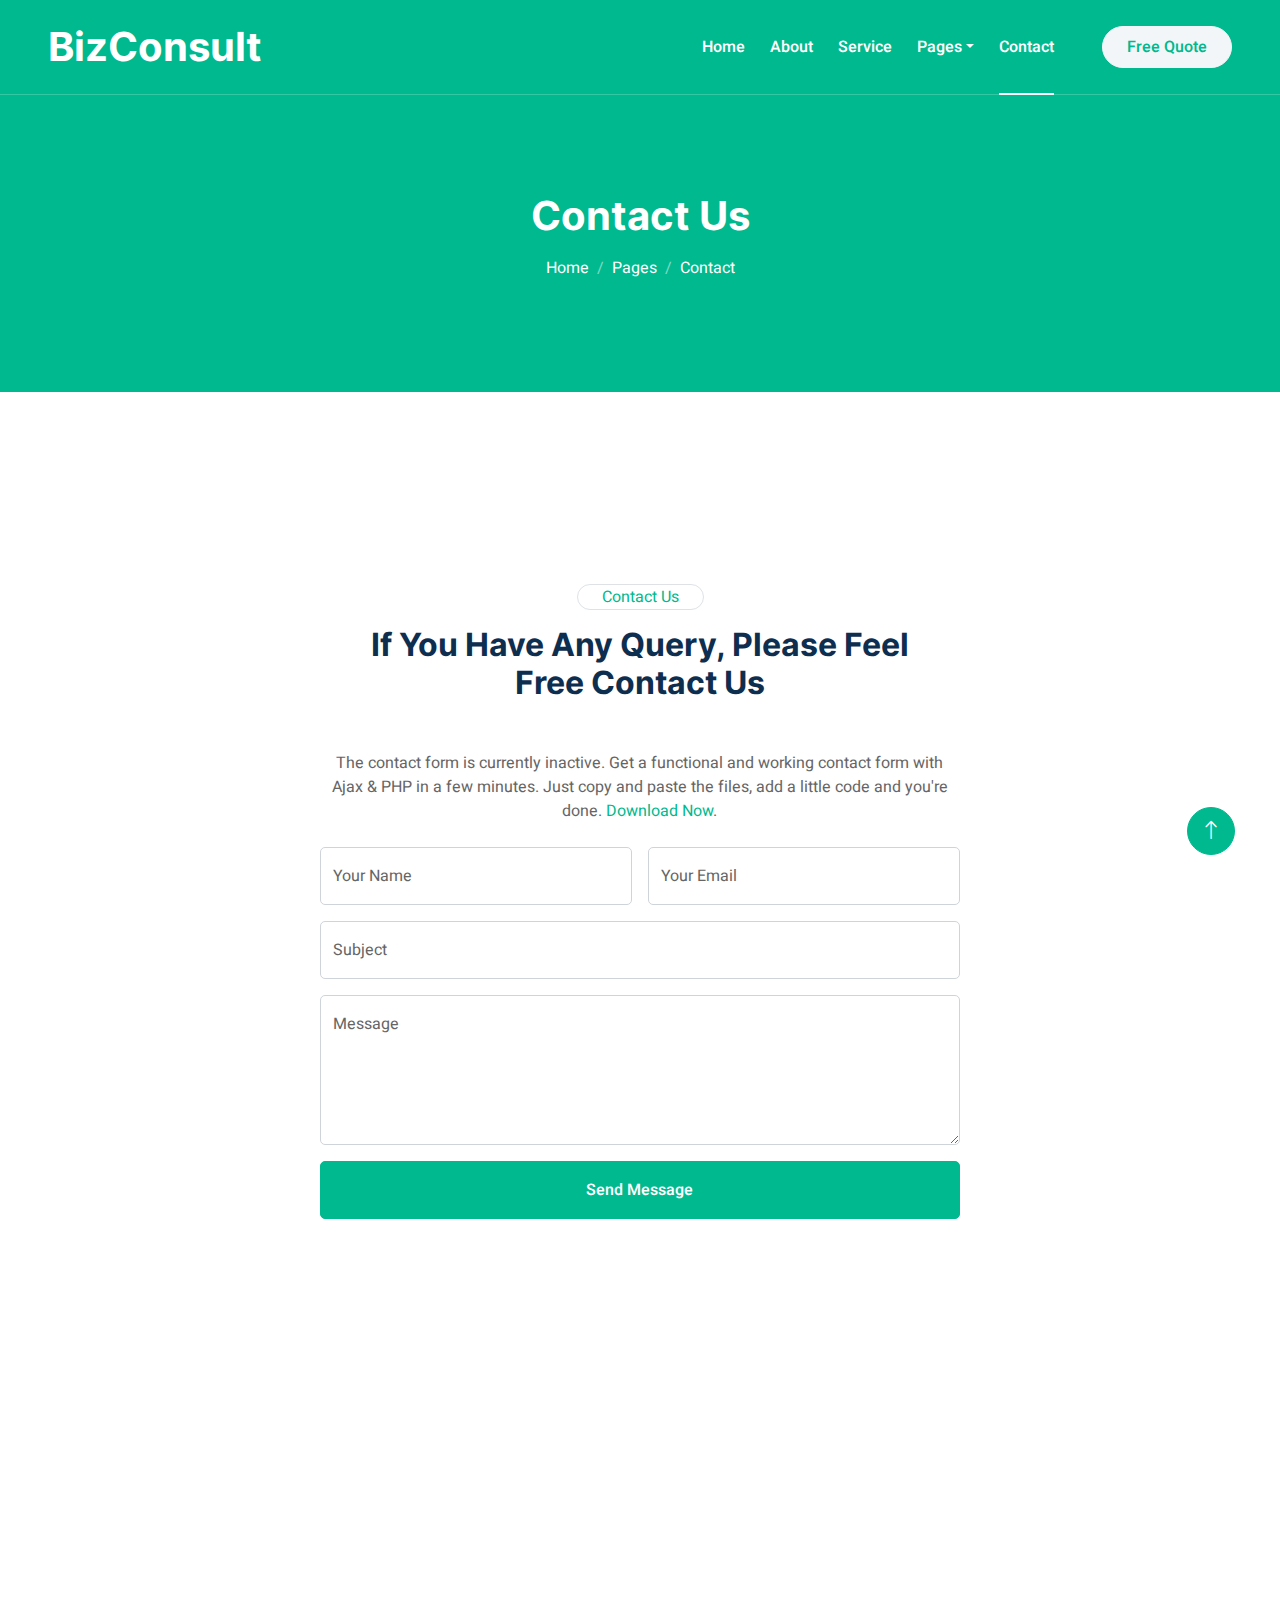
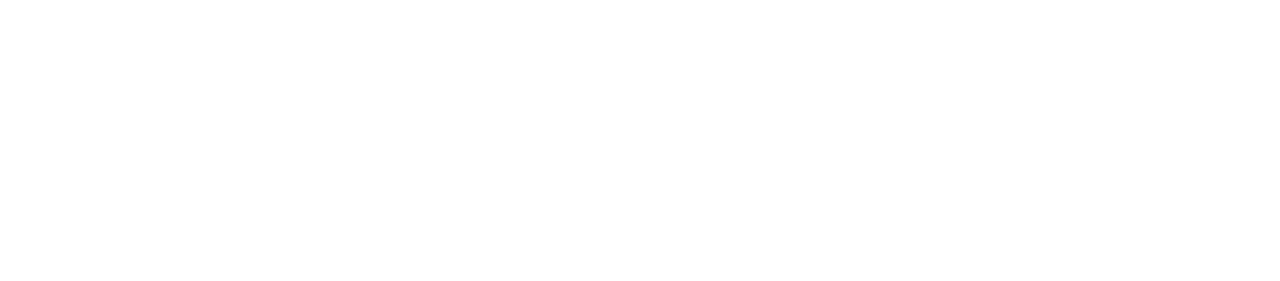
<file: assert/contact.html>
<!DOCTYPE html>
<html lang="en">
<head>
<meta charset="utf-8">
<title>BizConsult - Consulting HTML Template</title>
<meta content="width=device-width, initial-scale=1.0" name="viewport">
<meta content="" name="keywords">
<meta content="" name="description">



<link rel="preconnect" href="https://fonts.googleapis.com/">
<link rel="preconnect" href="https://fonts.gstatic.com/" crossorigin="">
<link href="static/css/css2.css" rel="stylesheet">

<link href="static/css/all.min.css" rel="stylesheet">
<link href="static/css/bootstrap-icons.css" rel="stylesheet">

<link href="static/css/animate.min.css" rel="stylesheet">
<link href="static/css/owl.carousel.min.css" rel="stylesheet">

<link href="static/css/bootstrap.min.css" rel="stylesheet">

<link href="static/css/style.css" rel="stylesheet">
</head>
<body>
<div class="container-xxl bg-white p-0">

<div id="spinner" class="show bg-white position-fixed translate-middle w-100 vh-100 top-50 start-50 d-flex align-items-center justify-content-center">
<div class="spinner-border text-primary" style="width: 3rem; height: 3rem;" role="status">
<span class="sr-only">Loading...</span>
</div>
</div>


<div class="container-xxl position-relative p-0">
<nav class="navbar navbar-expand-lg navbar-light px-4 px-lg-5 py-3 py-lg-0">
<a href="index1.html" class="navbar-brand p-0">
<h1 class="m-0">BizConsult</h1>

</a>
<button class="navbar-toggler" type="button" data-bs-toggle="collapse" data-bs-target="#navbarCollapse">
<span class="fa fa-bars"></span>
</button>
<div class="collapse navbar-collapse" id="navbarCollapse">
<div class="navbar-nav ms-auto py-0">
<a href="index1.html" class="nav-item nav-link">Home</a>
<a href="about.html" class="nav-item nav-link">About</a>
<a href="service.html" class="nav-item nav-link">Service</a>
<div class="nav-item dropdown">
<a href="#" class="nav-link dropdown-toggle" data-bs-toggle="dropdown">Pages</a>
<div class="dropdown-menu m-0">
<a href="feature.html" class="dropdown-item">Features</a>
<a href="quote.html" class="dropdown-item">Free Quote</a>
<a href="team.html" class="dropdown-item">Our Team</a>
<a href="testimonial.html" class="dropdown-item">Testimonial</a>
<a href="404.html" class="dropdown-item">404 Page</a>
</div>
</div>
<a href="" class="nav-item nav-link active">Contact</a>
</div>
<a href="" class="btn btn-light rounded-pill text-primary py-2 px-4 ms-lg-5">Free Quote</a>
</div>
</nav>
<div class="container-xxl bg-primary page-header">
<div class="container text-center">
<h1 class="text-white animated zoomIn mb-3">Contact Us</h1>
<nav aria-label="breadcrumb">
<ol class="breadcrumb justify-content-center">
<li class="breadcrumb-item"><a class="text-white" href="#">Home</a></li>
<li class="breadcrumb-item"><a class="text-white" href="#">Pages</a></li>
<li class="breadcrumb-item text-white active" aria-current="page">Contact</li>
</ol>
</nav>
</div>
</div>
</div>


<div class="container-xxl py-6">
<div class="container">
<div class="mx-auto text-center wow fadeInUp" data-wow-delay="0.1s" style="max-width: 600px;">
<div class="d-inline-block border rounded-pill text-primary px-4 mb-3">Contact Us</div>
<h2 class="mb-5">If You Have Any Query, Please Feel Free Contact Us</h2>
</div>
<div class="row justify-content-center">
<div class="col-lg-7 wow fadeInUp" data-wow-delay="0.3s">
<p class="text-center mb-4">The contact form is currently inactive. Get a functional and working contact form with Ajax & PHP in a few minutes. Just copy and paste the files, add a little code and you're done. <a href="javascript:;">Download Now</a>.</p>
<form>
<div class="row g-3">
<div class="col-md-6">
<div class="form-floating">
<input type="text" class="form-control" id="name" placeholder="Your Name">
<label for="name">Your Name</label>
</div>
</div>
<div class="col-md-6">
<div class="form-floating">
<input type="email" class="form-control" id="email" placeholder="Your Email">
<label for="email">Your Email</label>
</div>
</div>
<div class="col-12">
<div class="form-floating">
<input type="text" class="form-control" id="subject" placeholder="Subject">
<label for="subject">Subject</label>
</div>
</div>
<div class="col-12">
<div class="form-floating">
<textarea class="form-control" placeholder="Leave a message here" id="message" style="height: 150px"></textarea>
<label for="message">Message</label>
</div>
</div>
<div class="col-12">
<button class="btn btn-primary w-100 py-3" type="submit">Send Message</button>
</div>
</div>
</form>
</div>
</div>
</div>
</div>


<div class="container-fluid bg-dark text-light footer pt-5 wow fadeIn" data-wow-delay="0.1s" style="margin-top: 6rem;">
<div class="container py-5">
<div class="row g-5">
<div class="col-md-6 col-lg-3">
<h5 class="text-white mb-4">Get In Touch</h5>
<p><i class="fa fa-map-marker-alt me-3"></i>123 Street, New York, USA</p>
<p><i class="fa fa-phone-alt me-3"></i>+012 345 67890</p>
<p><i class="fa fa-envelope me-3"></i><a href="email-protection.html" class="__cf_email__" data-cfemail="0b62656d644b6e736a667b676e25686466">[email&#160;protected]</a></p>
<div class="d-flex pt-2">
<a class="btn btn-outline-light btn-social" href=""><i class="fab fa-twitter"></i></a>
<a class="btn btn-outline-light btn-social" href=""><i class="fab fa-facebook-f"></i></a>
<a class="btn btn-outline-light btn-social" href=""><i class="fab fa-youtube"></i></a>
<a class="btn btn-outline-light btn-social" href=""><i class="fab fa-instagram"></i></a>
<a class="btn btn-outline-light btn-social" href=""><i class="fab fa-linkedin-in"></i></a>
</div>
</div>
<div class="col-md-6 col-lg-3">
<h5 class="text-white mb-4">Quick Link</h5>
<a class="btn btn-link" href="">About Us</a>
<a class="btn btn-link" href="">Contact Us</a>
<a class="btn btn-link" href="">Privacy Policy</a>
<a class="btn btn-link" href="">Terms & Condition</a>
<a class="btn btn-link" href="">Career</a>
</div>
<div class="col-md-6 col-lg-3">
<h5 class="text-white mb-4">Popular Link</h5>
<a class="btn btn-link" href="">About Us</a>
<a class="btn btn-link" href="">Contact Us</a>
<a class="btn btn-link" href="">Privacy Policy</a>
<a class="btn btn-link" href="">Terms & Condition</a>
<a class="btn btn-link" href="">Career</a>
</div>
<div class="col-md-6 col-lg-3">
<h5 class="text-white mb-4">Newsletter</h5>
<p>Lorem ipsum dolor sit amet elit. Phasellus nec pretium mi. Curabitur facilisis ornare velit non vulpu</p>
<div class="position-relative w-100 mt-3">
<input class="form-control border-0 rounded-pill w-100 ps-4 pe-5" type="text" placeholder="Your Email" style="height: 48px;">
<button type="button" class="btn shadow-none position-absolute top-0 end-0 mt-1 me-2"><i class="fa fa-paper-plane text-primary fs-4"></i></button>
</div>
</div>
</div>
</div>
<div class="container">
<div class="copyright">
<div class="row">
<div class="col-md-6 text-center text-md-start mb-3 mb-md-0">
Copyright &copy; 2022.Company name All rights reserved.<a target="_blank" href="https://sc.chinaz.com/moban/">&#x7F51;&#x9875;&#x6A21;&#x677F;</a>

Designed By <a class="border-bottom" href="javascript:;">HTML Codex</a>
</div>
<div class="col-md-6 text-center text-md-end">
<div class="footer-menu">
<a href="">Home</a>
<a href="">Cookies</a>
<a href="">Help</a>
<a href="">FQAs</a>
</div>
</div>
</div>
</div>
</div>
</div>


<a href="#" class="btn btn-lg btn-primary btn-lg-square back-to-top"><i class="bi bi-arrow-up"></i></a>
</div>

<script data-cfasync="false" src="static/js/email-decode.min.js"></script><script src="static/js/jquery-3.4.1.min.js" type="1ad4a899069bd6c220f62061-text/javascript"></script>
<script src="static/js/bootstrap.bundle.min.js" type="1ad4a899069bd6c220f62061-text/javascript"></script>
<script src="static/js/wow.min.js" type="1ad4a899069bd6c220f62061-text/javascript"></script>
<script src="static/js/easing.min.js" type="1ad4a899069bd6c220f62061-text/javascript"></script>
<script src="static/js/waypoints.min.js" type="1ad4a899069bd6c220f62061-text/javascript"></script>
<script src="static/js/owl.carousel.min.js" type="1ad4a899069bd6c220f62061-text/javascript"></script>

<script src="static/js/main.js" type="1ad4a899069bd6c220f62061-text/javascript"></script>
<script src="static/js/rocket-loader.min.js" data-cf-settings="1ad4a899069bd6c220f62061-|49" defer=""></script></body>
</html>
</file>
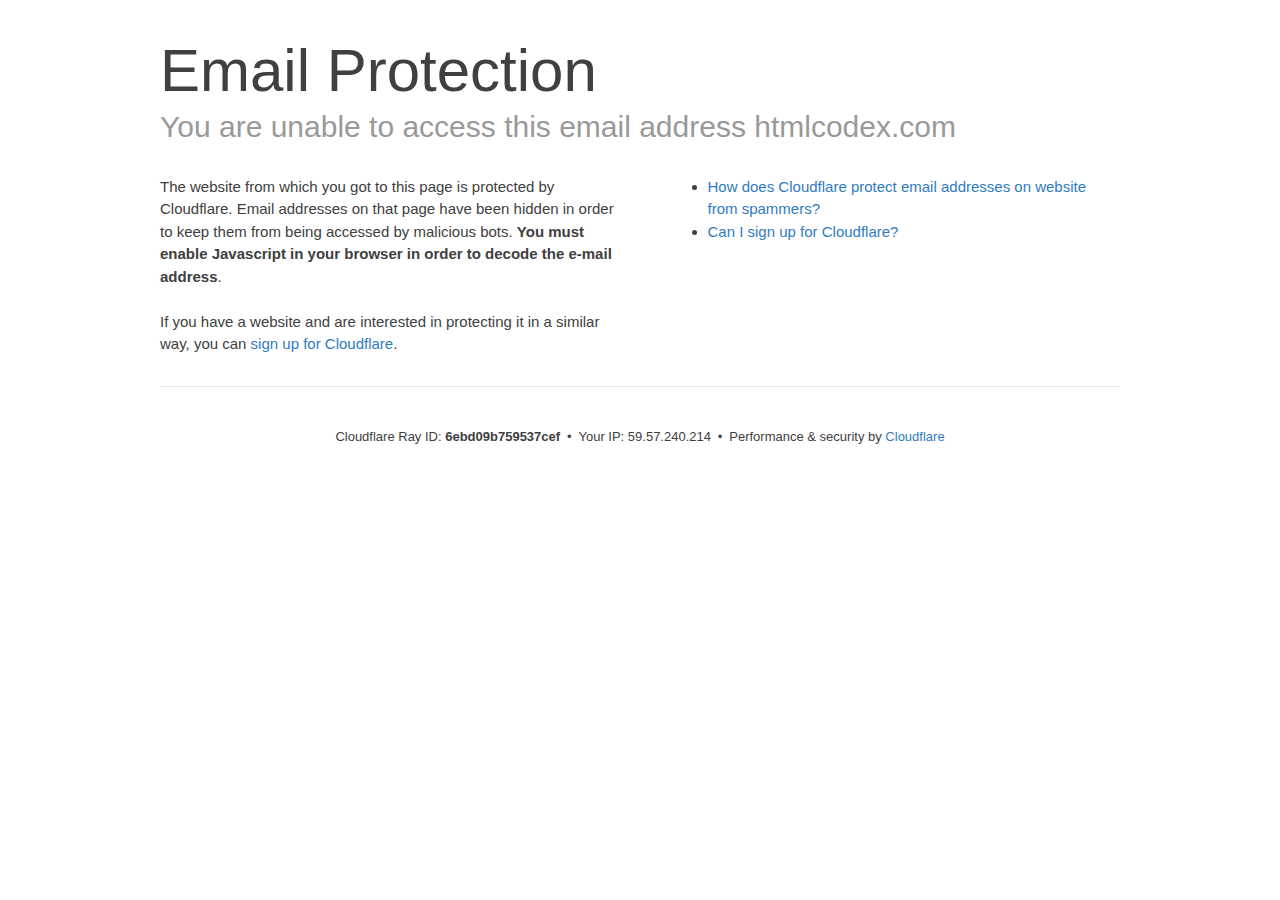
<file: assert/email-protection.html>
<!DOCTYPE html>
<!--[if lt IE 7]> <html class="no-js ie6 oldie" lang="en-US"> <![endif]-->
<!--[if IE 7]>    <html class="no-js ie7 oldie" lang="en-US"> <![endif]-->
<!--[if IE 8]>    <html class="no-js ie8 oldie" lang="en-US"> <![endif]-->
<!--[if gt IE 8]><!--> <html class="no-js" lang="en-US"> <!--<![endif]-->
<head>
<title>Email Protection | Cloudflare</title>
<meta charset="UTF-8">
<meta http-equiv="Content-Type" content="text/html; charset=UTF-8">
<meta http-equiv="X-UA-Compatible" content="IE=Edge,chrome=1">
<meta name="robots" content="noindex, nofollow">
<meta name="viewport" content="width=device-width,initial-scale=1">
<link rel="stylesheet" id="cf_styles-css" href="static/css/cf.errors.css" type="text/css" media="screen,projection">
<!--[if lt IE 9]><link rel="stylesheet" id='cf_styles-ie-css' href="/cdn-cgi/styles/cf.errors.ie.css" type="text/css" media="screen,projection" /><![endif]-->
<style type="text/css">body{margin:0;padding:0}</style>


<!--[if gte IE 10]><!-->
<script>
  if (!navigator.cookieEnabled) {
    window.addEventListener('DOMContentLoaded', function () {
      var cookieEl = document.getElementById('cookie-alert');
      cookieEl.style.display = 'block';
    })
  }
</script>
<!--<![endif]-->


</head>
<body>
  <div id="cf-wrapper">
    <div class="cf-alert cf-alert-error cf-cookie-error" id="cookie-alert" data-translate="enable_cookies">Please enable cookies.</div>
    <div id="cf-error-details" class="cf-error-details-wrapper">
      <div class="cf-wrapper cf-header cf-error-overview">
        <h1 data-translate="block_headline">Email Protection</h1>
        <h2 class="cf-subheadline"><span data-translate="unable_to_access">You are unable to access this email address</span> htmlcodex.com</h2>
      </div><!-- /.header -->

      <div class="cf-section cf-wrapper">
        <div class="cf-columns two">
          <div class="cf-column">
            <p>The website from which you got to this page is protected by Cloudflare. Email addresses on that page have been hidden in order to keep them from being accessed by malicious bots. <strong>You must enable Javascript in your browser in order to decode the e-mail address</strong>.</p>
            <p>If you have a website and are interested in protecting it in a similar way, you can <a rel="noopener noreferrer" href="javascript:;">sign up for Cloudflare</a>.</p>
          </div>

          <div class="cf-column">
            <div class="grid_4">
              <div class="rail">
                  <div class="panel">
                      <ul class="nobullets">
                        <li><a rel="noopener noreferrer" class="modal-link-faq" href="javascript:;">How does Cloudflare protect email addresses on website from spammers?</a></li>
                        <li><a rel="noopener noreferrer" class="modal-link-faq" href="javascript:;">Can I sign up for Cloudflare?</a></li>
                    </ul>
                </div>
              </div>
            </div>
          </div>
        </div>
      </div><!-- /.section -->

      <div class="cf-error-footer cf-wrapper w-240 lg:w-full py-10 sm:py-4 sm:px-8 mx-auto text-center sm:text-left border-solid border-0 border-t border-gray-300">
  <p class="text-13">
    <span class="cf-footer-item sm:block sm:mb-1">Cloudflare Ray ID: <strong class="font-semibold">6ebd09b759537cef</strong></span>
    <span class="cf-footer-separator sm:hidden">&bull;</span>
    <span class="cf-footer-item sm:block sm:mb-1"><span>Your IP</span>: 59.57.240.214</span>
    <span class="cf-footer-separator sm:hidden">&bull;</span>
    <span class="cf-footer-item sm:block sm:mb-1"><span>Performance &amp; security by</span> <a rel="noopener noreferrer" href="javascript:;" id="brand_link" target="_blank">Cloudflare</a></span>
    
  </p>
</div><!-- /.error-footer -->


    </div><!-- /#cf-error-details -->
  </div><!-- /#cf-wrapper -->

  <script type="text/javascript">
  window._cf_translation = {};
  
  
</script>

</body>
</html>
</file>
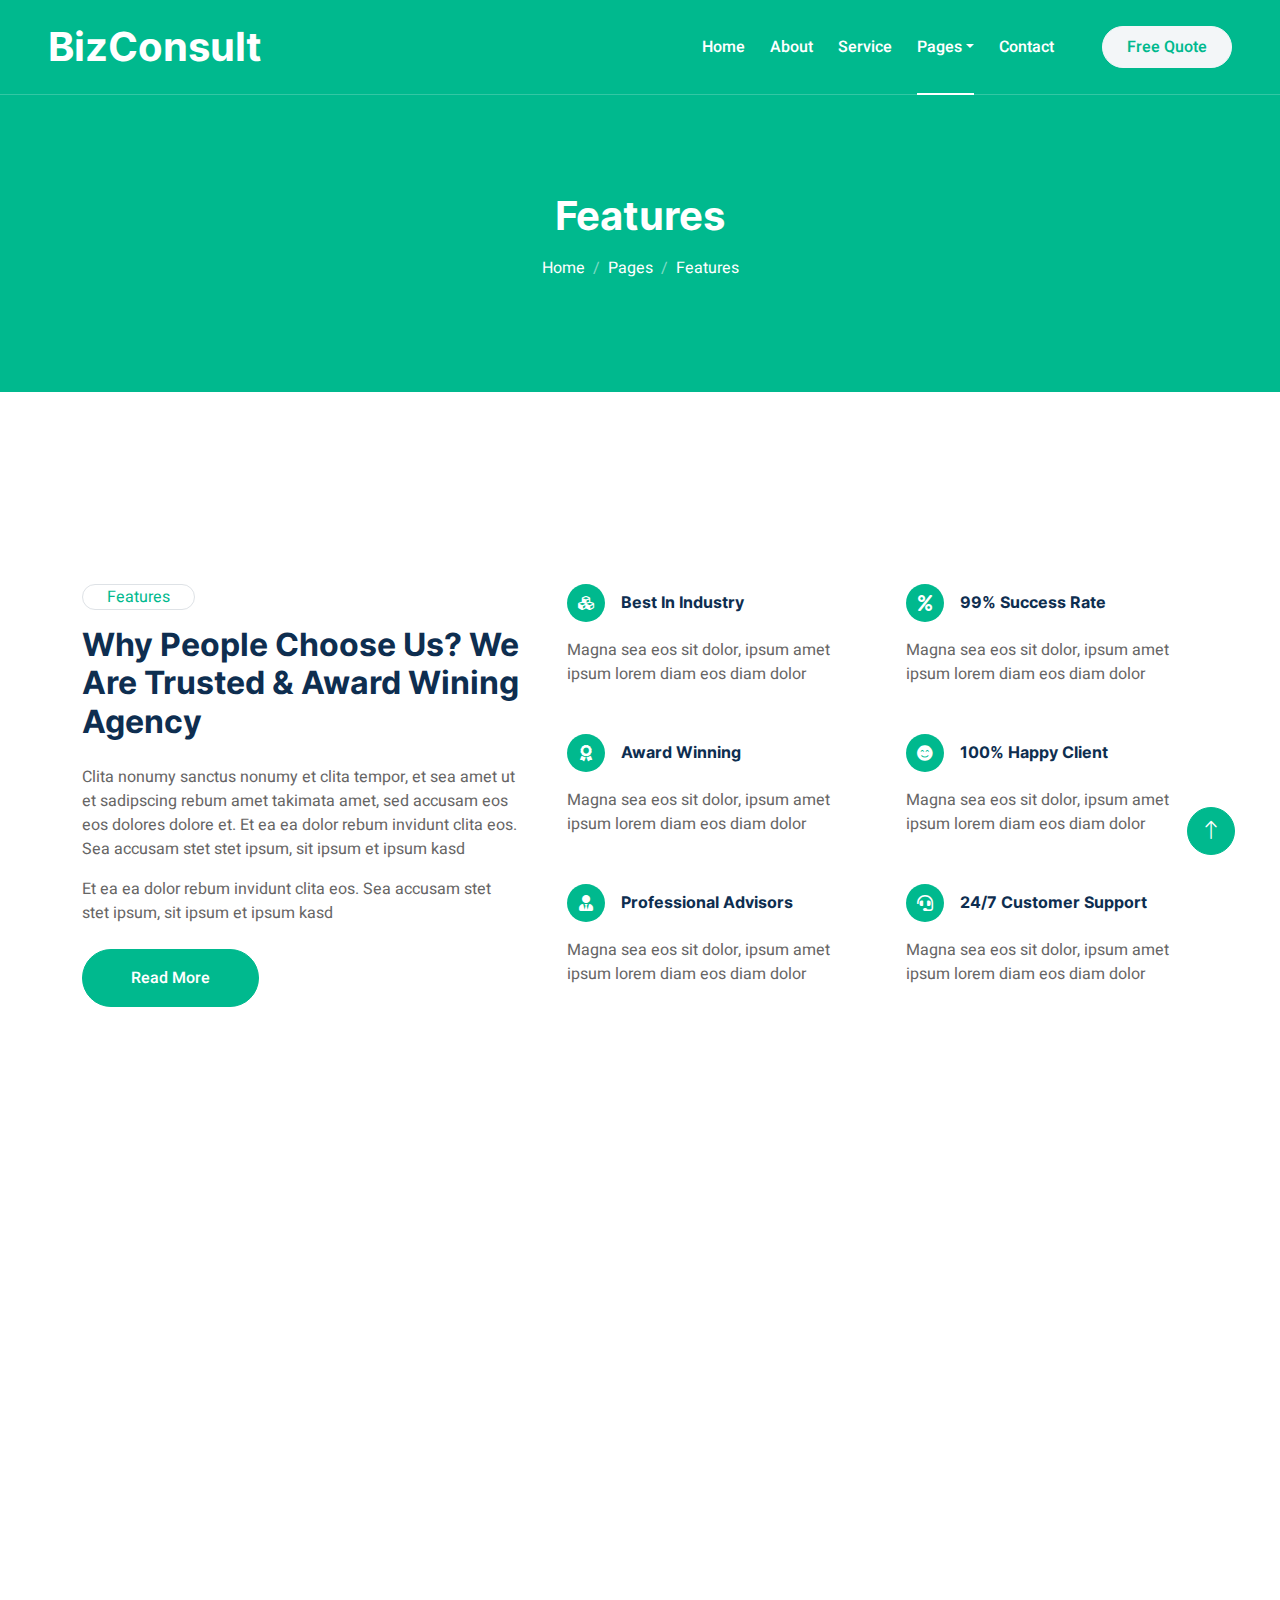
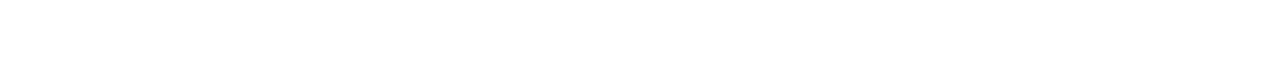
<file: assert/feature.html>
<!DOCTYPE html>
<html lang="en">
<head>
<meta charset="utf-8">
<title>BizConsult - Consulting HTML Template</title>
<meta content="width=device-width, initial-scale=1.0" name="viewport">
<meta content="" name="keywords">
<meta content="" name="description">



<link rel="preconnect" href="https://fonts.googleapis.com/">
<link rel="preconnect" href="https://fonts.gstatic.com/" crossorigin="">
<link href="static/css/css2.css" rel="stylesheet">

<link href="static/css/all.min.css" rel="stylesheet">
<link href="static/css/bootstrap-icons.css" rel="stylesheet">

<link href="static/css/animate.min.css" rel="stylesheet">
<link href="static/css/owl.carousel.min.css" rel="stylesheet">

<link href="static/css/bootstrap.min.css" rel="stylesheet">

<link href="static/css/style.css" rel="stylesheet">
</head>
<body>
<div class="container-xxl bg-white p-0">

<div id="spinner" class="show bg-white position-fixed translate-middle w-100 vh-100 top-50 start-50 d-flex align-items-center justify-content-center">
<div class="spinner-border text-primary" style="width: 3rem; height: 3rem;" role="status">
<span class="sr-only">Loading...</span>
</div>
</div>


<div class="container-xxl position-relative p-0">
<nav class="navbar navbar-expand-lg navbar-light px-4 px-lg-5 py-3 py-lg-0">
<a href="index1.html" class="navbar-brand p-0">
<h1 class="m-0">BizConsult</h1>

</a>
<button class="navbar-toggler" type="button" data-bs-toggle="collapse" data-bs-target="#navbarCollapse">
<span class="fa fa-bars"></span>
</button>
<div class="collapse navbar-collapse" id="navbarCollapse">
<div class="navbar-nav ms-auto py-0">
<a href="index1.html" class="nav-item nav-link">Home</a>
<a href="about.html" class="nav-item nav-link">About</a>
<a href="service.html" class="nav-item nav-link">Service</a>
<div class="nav-item dropdown">
<a href="#" class="nav-link dropdown-toggle active" data-bs-toggle="dropdown">Pages</a>
<div class="dropdown-menu m-0">
<a href="" class="dropdown-item active">Features</a>
<a href="quote.html" class="dropdown-item">Free Quote</a>
<a href="team.html" class="dropdown-item">Our Team</a>
<a href="testimonial.html" class="dropdown-item">Testimonial</a>
<a href="404.html" class="dropdown-item">404 Page</a>
</div>
</div>
<a href="contact.html" class="nav-item nav-link">Contact</a>
</div>
<a href="" class="btn btn-light rounded-pill text-primary py-2 px-4 ms-lg-5">Free Quote</a>
</div>
</nav>
<div class="container-xxl bg-primary page-header">
<div class="container text-center">
<h1 class="text-white animated zoomIn mb-3">Features</h1>
<nav aria-label="breadcrumb">
<ol class="breadcrumb justify-content-center">
<li class="breadcrumb-item"><a class="text-white" href="#">Home</a></li>
<li class="breadcrumb-item"><a class="text-white" href="#">Pages</a></li>
<li class="breadcrumb-item text-white active" aria-current="page">Features</li>
</ol>
</nav>
</div>
</div>
</div>


<div class="container-xxl py-6">
<div class="container">
<div class="row g-5">
<div class="col-lg-5 wow fadeInUp" data-wow-delay="0.1s">
<div class="d-inline-block border rounded-pill text-primary px-4 mb-3">Features</div>
<h2 class="mb-4">Why People Choose Us? We Are Trusted & Award Wining Agency</h2>
<p>Clita nonumy sanctus nonumy et clita tempor, et sea amet ut et sadipscing rebum amet takimata amet, sed accusam eos eos dolores dolore et. Et ea ea dolor rebum invidunt clita eos. Sea accusam stet stet ipsum, sit ipsum et ipsum kasd</p>
<p>Et ea ea dolor rebum invidunt clita eos. Sea accusam stet stet ipsum, sit ipsum et ipsum kasd</p>
<a class="btn btn-primary rounded-pill py-3 px-5 mt-2" href="">Read More</a>
</div>
<div class="col-lg-7">
<div class="row g-5">
<div class="col-sm-6 wow fadeIn" data-wow-delay="0.1s">
<div class="d-flex align-items-center mb-3">
<div class="flex-shrink-0 btn-square bg-primary rounded-circle me-3">
<i class="fa fa-cubes text-white"></i>
</div>
<h6 class="mb-0">Best In Industry</h6>
</div>
<span>Magna sea eos sit dolor, ipsum amet ipsum lorem diam eos diam dolor</span>
</div>
<div class="col-sm-6 wow fadeIn" data-wow-delay="0.2s">
<div class="d-flex align-items-center mb-3">
<div class="flex-shrink-0 btn-square bg-primary rounded-circle me-3">
<i class="fa fa-percent text-white"></i>
</div>
<h6 class="mb-0">99% Success Rate</h6>
</div>
<span>Magna sea eos sit dolor, ipsum amet ipsum lorem diam eos diam dolor</span>
</div>
<div class="col-sm-6 wow fadeIn" data-wow-delay="0.3s">
<div class="d-flex align-items-center mb-3">
<div class="flex-shrink-0 btn-square bg-primary rounded-circle me-3">
<i class="fa fa-award text-white"></i>
</div>
<h6 class="mb-0">Award Winning</h6>
</div>
<span>Magna sea eos sit dolor, ipsum amet ipsum lorem diam eos diam dolor</span>
</div>
<div class="col-sm-6 wow fadeIn" data-wow-delay="0.4s">
<div class="d-flex align-items-center mb-3">
<div class="flex-shrink-0 btn-square bg-primary rounded-circle me-3">
<i class="fa fa-smile-beam text-white"></i>
</div>
<h6 class="mb-0">100% Happy Client</h6>
</div>
<span>Magna sea eos sit dolor, ipsum amet ipsum lorem diam eos diam dolor</span>
</div>
<div class="col-sm-6 wow fadeIn" data-wow-delay="0.5s">
<div class="d-flex align-items-center mb-3">
<div class="flex-shrink-0 btn-square bg-primary rounded-circle me-3">
<i class="fa fa-user-tie text-white"></i>
</div>
<h6 class="mb-0">Professional Advisors</h6>
</div>
<span>Magna sea eos sit dolor, ipsum amet ipsum lorem diam eos diam dolor</span>
</div>
<div class="col-sm-6 wow fadeIn" data-wow-delay="0.6s">
<div class="d-flex align-items-center mb-3">
<div class="flex-shrink-0 btn-square bg-primary rounded-circle me-3">
<i class="fa fa-headset text-white"></i>
</div>
<h6 class="mb-0">24/7 Customer Support</h6>
</div>
<span>Magna sea eos sit dolor, ipsum amet ipsum lorem diam eos diam dolor</span>
</div>
</div>
</div>
</div>
</div>
</div>


<div class="container-fluid bg-dark text-light footer pt-5 wow fadeIn" data-wow-delay="0.1s" style="margin-top: 6rem;">
<div class="container py-5">
<div class="row g-5">
<div class="col-md-6 col-lg-3">
<h5 class="text-white mb-4">Get In Touch</h5>
<p><i class="fa fa-map-marker-alt me-3"></i>123 Street, New York, USA</p>
<p><i class="fa fa-phone-alt me-3"></i>+012 345 67890</p>
<p><i class="fa fa-envelope me-3"></i><a href="email-protection.html" class="__cf_email__" data-cfemail="80e9eee6efc0e5f8e1edf0ece5aee3efed">[email&#160;protected]</a></p>
<div class="d-flex pt-2">
<a class="btn btn-outline-light btn-social" href=""><i class="fab fa-twitter"></i></a>
<a class="btn btn-outline-light btn-social" href=""><i class="fab fa-facebook-f"></i></a>
<a class="btn btn-outline-light btn-social" href=""><i class="fab fa-youtube"></i></a>
<a class="btn btn-outline-light btn-social" href=""><i class="fab fa-instagram"></i></a>
<a class="btn btn-outline-light btn-social" href=""><i class="fab fa-linkedin-in"></i></a>
</div>
</div>
<div class="col-md-6 col-lg-3">
<h5 class="text-white mb-4">Quick Link</h5>
<a class="btn btn-link" href="">About Us</a>
<a class="btn btn-link" href="">Contact Us</a>
<a class="btn btn-link" href="">Privacy Policy</a>
<a class="btn btn-link" href="">Terms & Condition</a>
<a class="btn btn-link" href="">Career</a>
</div>
<div class="col-md-6 col-lg-3">
<h5 class="text-white mb-4">Popular Link</h5>
<a class="btn btn-link" href="">About Us</a>
<a class="btn btn-link" href="">Contact Us</a>
<a class="btn btn-link" href="">Privacy Policy</a>
<a class="btn btn-link" href="">Terms & Condition</a>
<a class="btn btn-link" href="">Career</a>
</div>
<div class="col-md-6 col-lg-3">
<h5 class="text-white mb-4">Newsletter</h5>
 <p>Lorem ipsum dolor sit amet elit. Phasellus nec pretium mi. Curabitur facilisis ornare velit non vulpu</p>
<div class="position-relative w-100 mt-3">
<input class="form-control border-0 rounded-pill w-100 ps-4 pe-5" type="text" placeholder="Your Email" style="height: 48px;">
<button type="button" class="btn shadow-none position-absolute top-0 end-0 mt-1 me-2"><i class="fa fa-paper-plane text-primary fs-4"></i></button>
</div>
</div>
</div>
</div>
<div class="container">
<div class="copyright">
<div class="row">
<div class="col-md-6 text-center text-md-start mb-3 mb-md-0">
Copyright &copy; 2022.Company name All rights reserved.<a target="_blank" href="https://sc.chinaz.com/moban/">&#x7F51;&#x9875;&#x6A21;&#x677F;</a>

Designed By <a class="border-bottom" href="javascript:;">HTML Codex</a>
</div>
<div class="col-md-6 text-center text-md-end">
<div class="footer-menu">
<a href="">Home</a>
<a href="">Cookies</a>
<a href="">Help</a>
<a href="">FQAs</a>
</div>
</div>
</div>
</div>
</div>
</div>


<a href="#" class="btn btn-lg btn-primary btn-lg-square back-to-top"><i class="bi bi-arrow-up"></i></a>
</div>

<script data-cfasync="false" src="static/js/email-decode.min.js"></script><script src="static/js/jquery-3.4.1.min.js" type="96b7b0e2a9530a28706c6150-text/javascript"></script>
<script src="static/js/bootstrap.bundle.min.js" type="96b7b0e2a9530a28706c6150-text/javascript"></script>
<script src="static/js/wow.min.js" type="96b7b0e2a9530a28706c6150-text/javascript"></script>
<script src="static/js/easing.min.js" type="96b7b0e2a9530a28706c6150-text/javascript"></script>
<script src="static/js/waypoints.min.js" type="96b7b0e2a9530a28706c6150-text/javascript"></script>
<script src="static/js/owl.carousel.min.js" type="96b7b0e2a9530a28706c6150-text/javascript"></script>

<script src="static/js/main.js" type="96b7b0e2a9530a28706c6150-text/javascript"></script>
<script src="static/js/rocket-loader.min.js" data-cf-settings="96b7b0e2a9530a28706c6150-|49" defer=""></script></body>
</html>
</file>
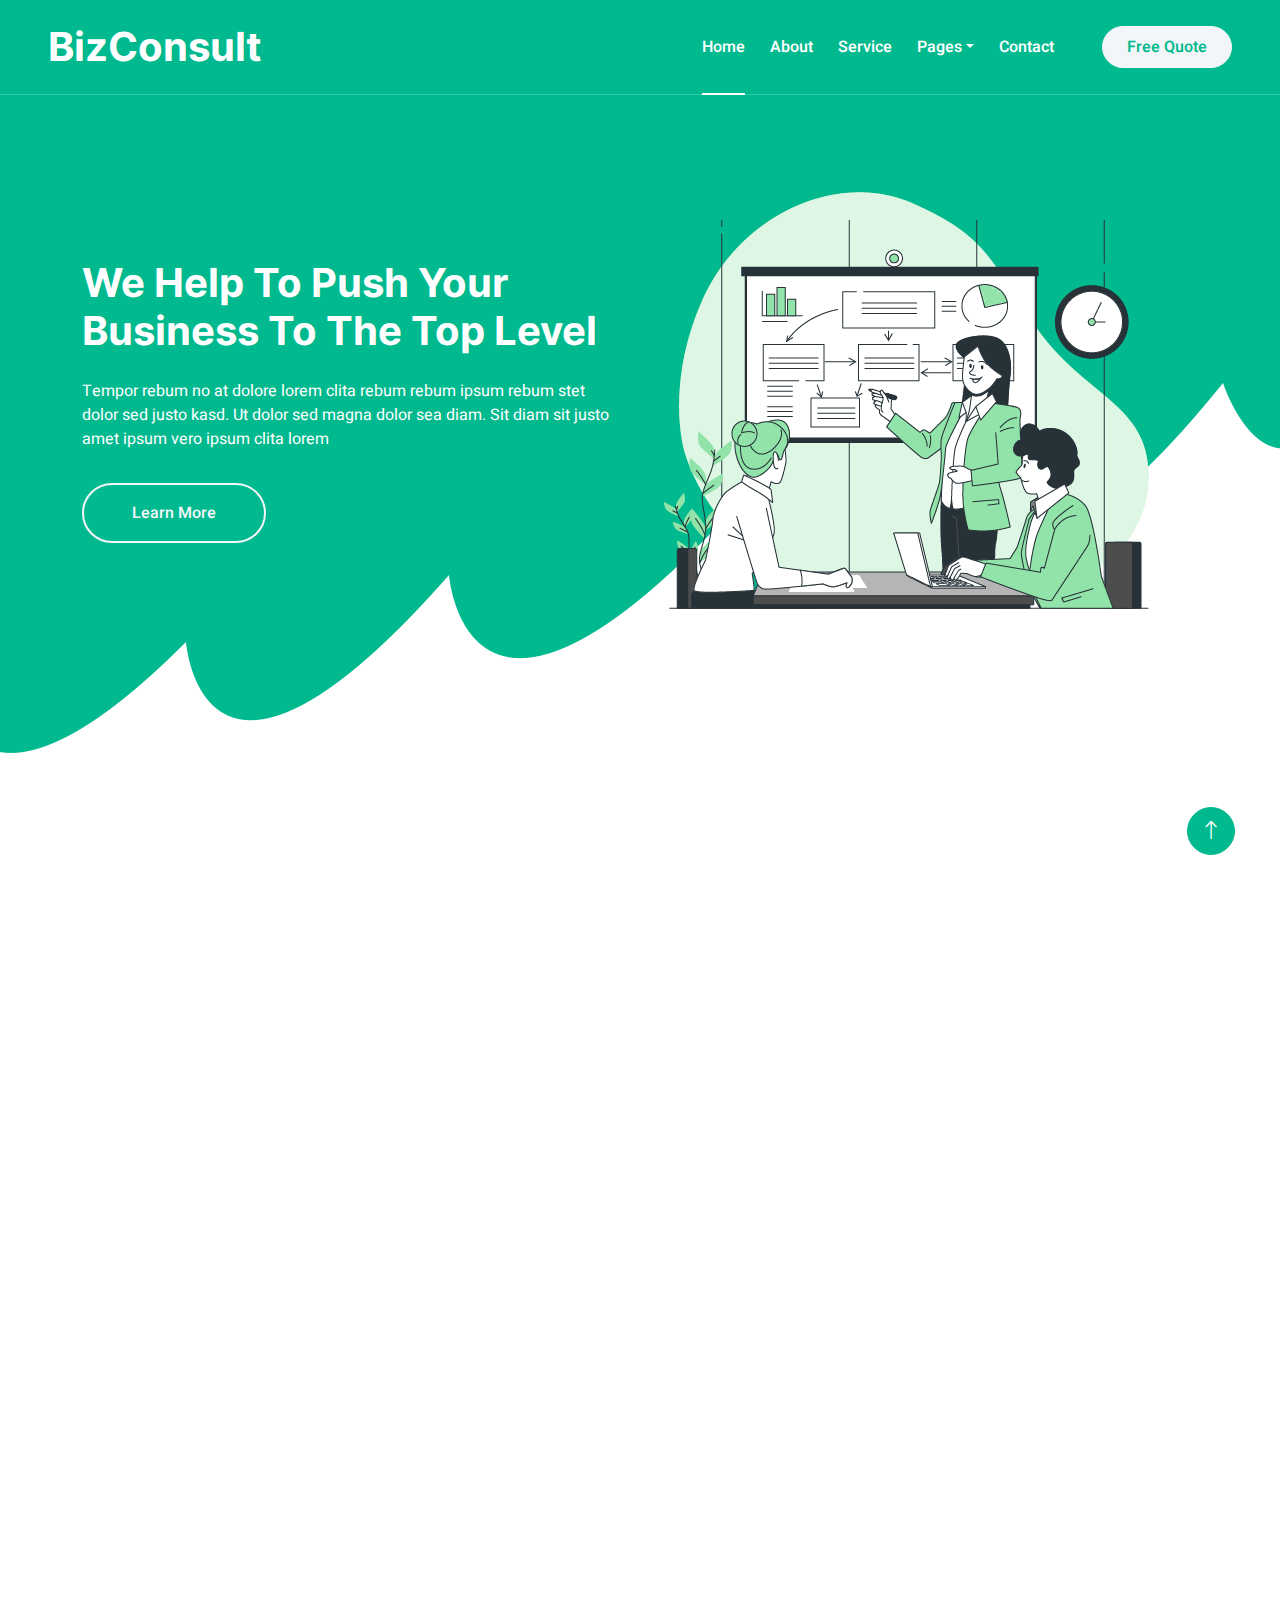
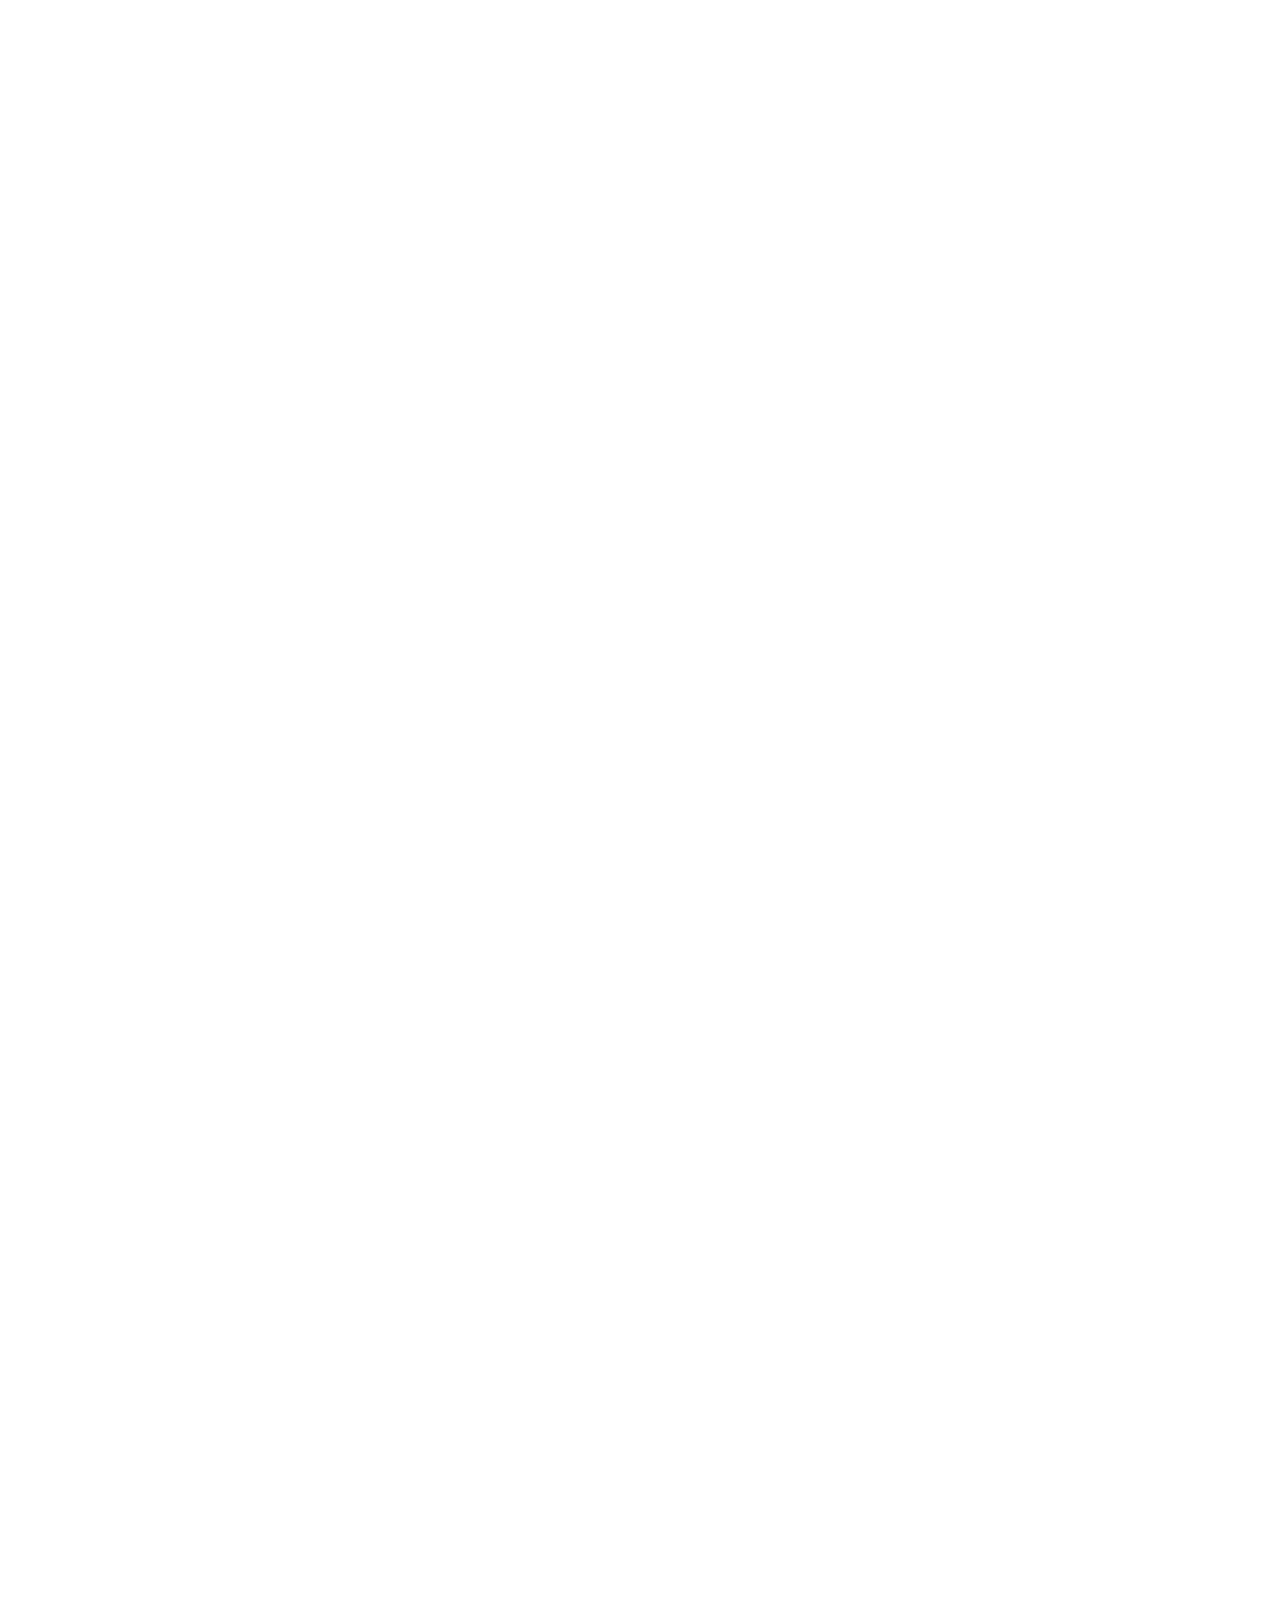
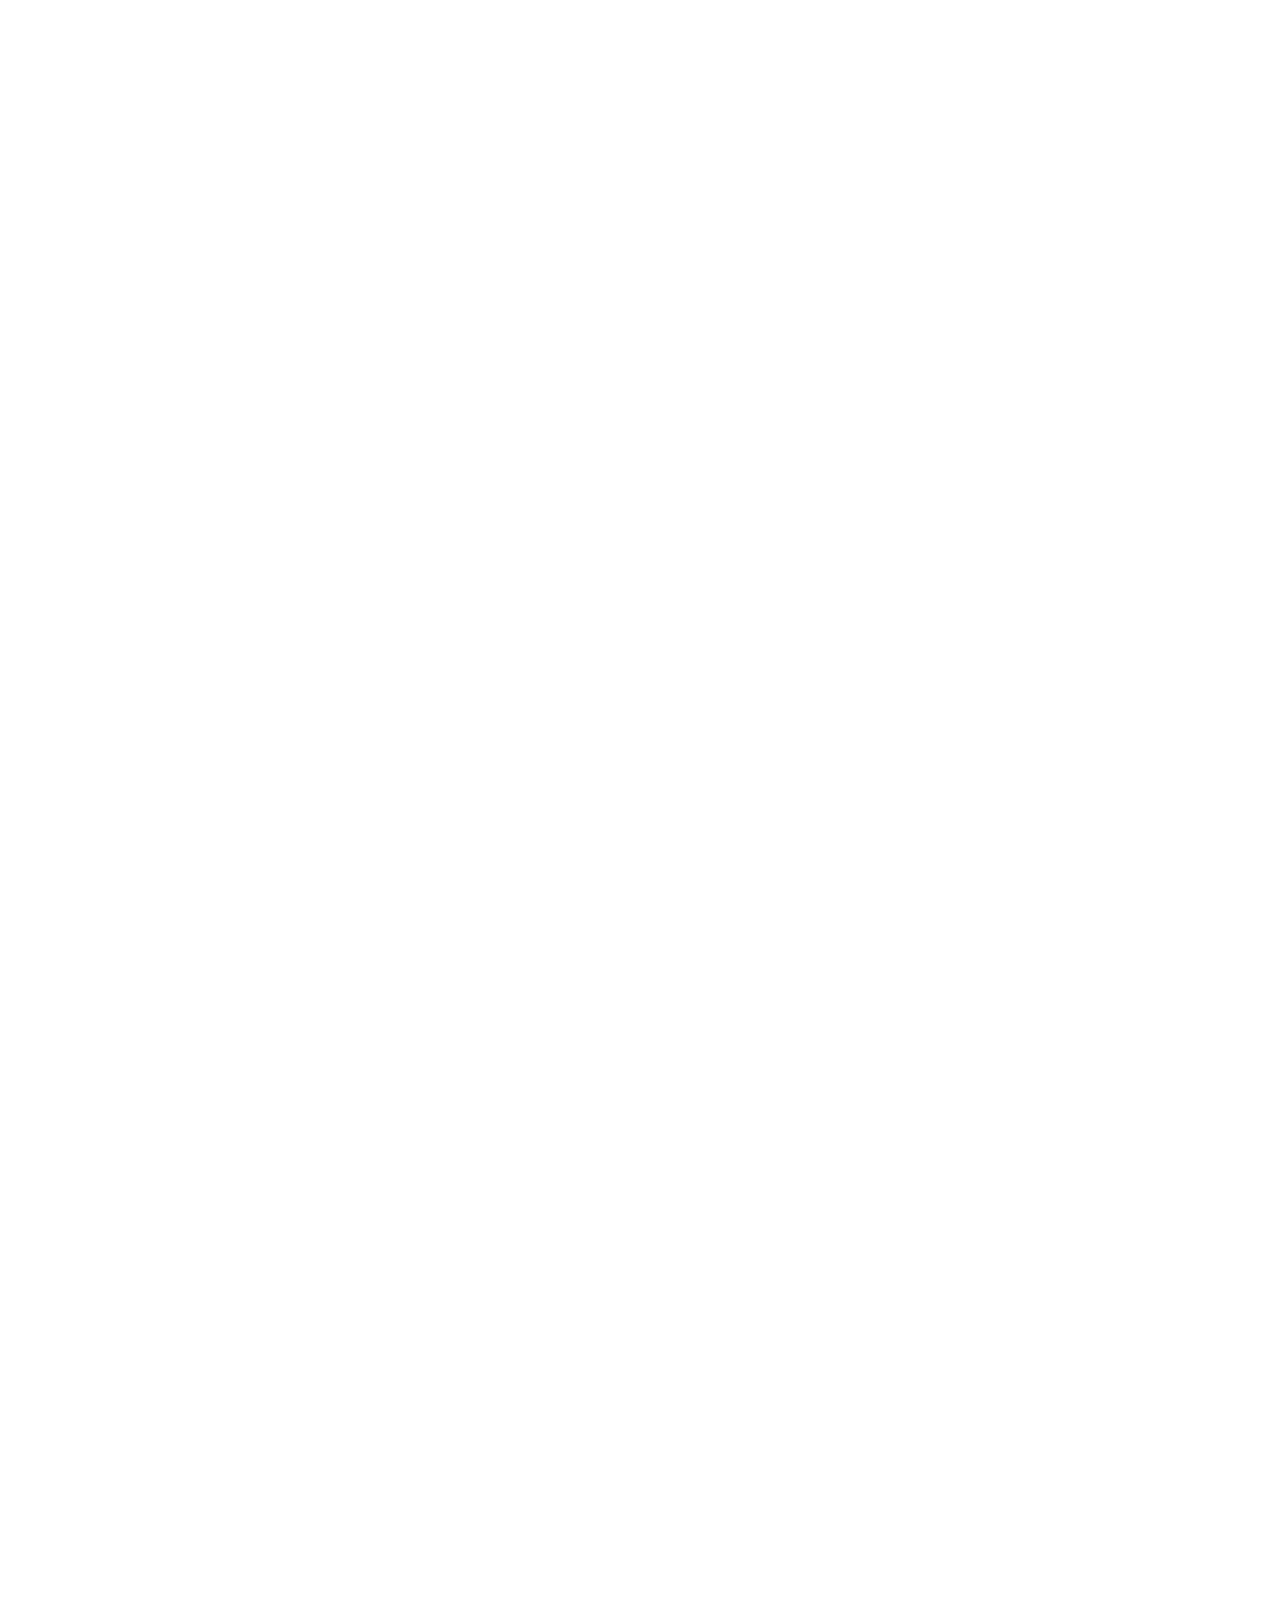
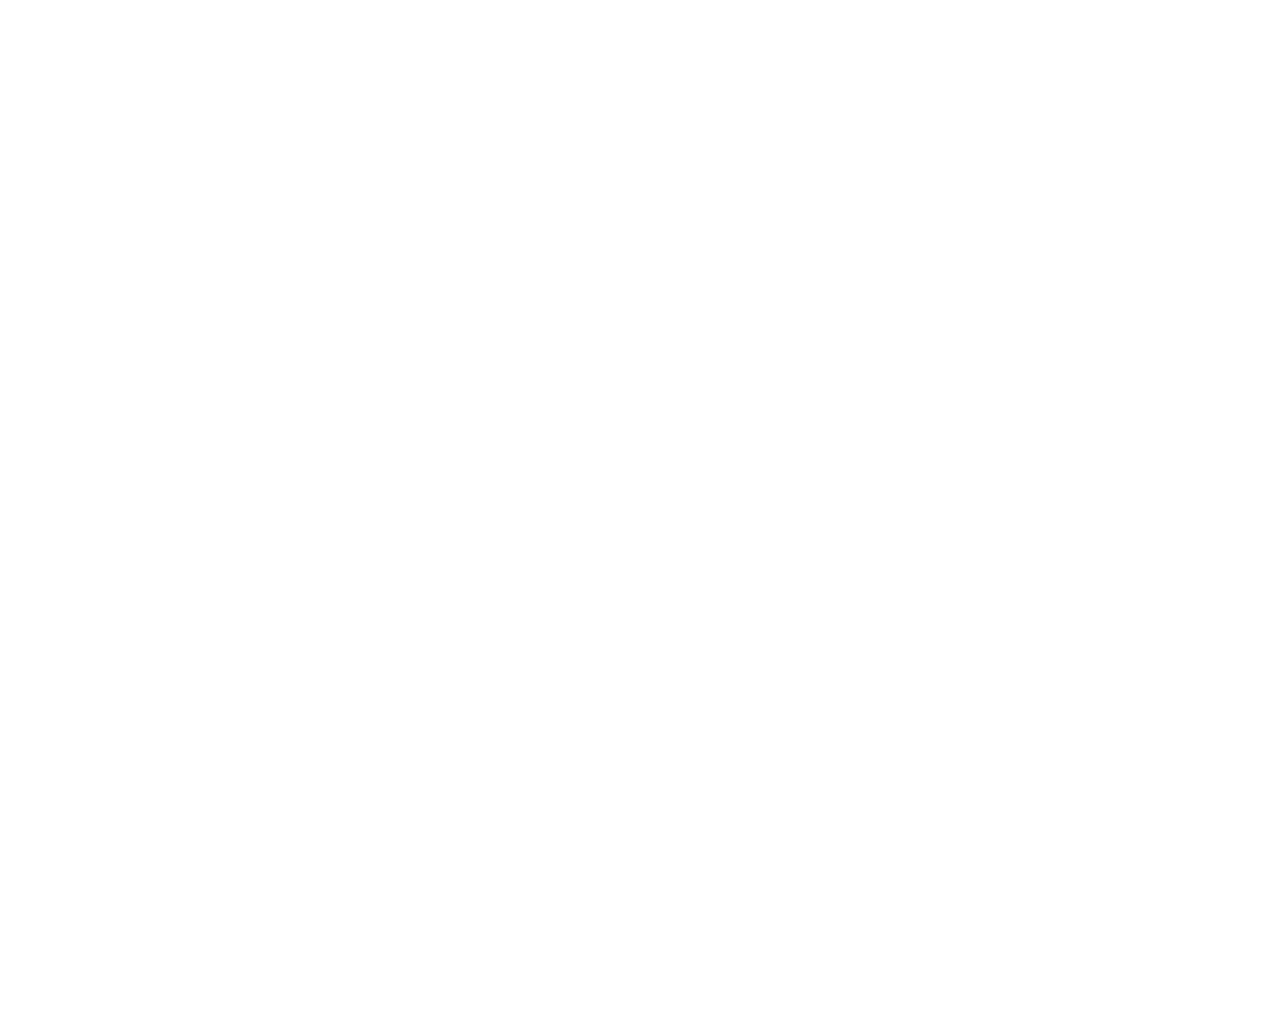
<file: assert/index1.html>
<!DOCTYPE html>
<html lang="en">
<head>
<meta charset="utf-8">
<title>BizConsult - Consulting HTML Template</title>
<meta content="width=device-width, initial-scale=1.0" name="viewport">
<meta content="" name="keywords">
<meta content="" name="description">



<link rel="preconnect" href="https://fonts.googleapis.com/">
<link rel="preconnect" href="https://fonts.gstatic.com/" crossorigin="">
<link href="static/css/css2.css" rel="stylesheet">

<link href="static/css/all.min.css" rel="stylesheet">
<link href="static/css/bootstrap-icons.css" rel="stylesheet">

<link href="static/css/animate.min.css" rel="stylesheet">
<link href="static/css/owl.carousel.min.css" rel="stylesheet">

<link href="static/css/bootstrap.min.css" rel="stylesheet">

<link href="static/css/style.css" rel="stylesheet">
</head>
<body>
<div class="container-xxl bg-white p-0">

<div id="spinner" class="show bg-white position-fixed translate-middle w-100 vh-100 top-50 start-50 d-flex align-items-center justify-content-center">
<div class="spinner-border text-primary" style="width: 3rem; height: 3rem;" role="status">
<span class="sr-only">Loading...</span>
</div>
</div>


<div class="container-xxl position-relative p-0">
<nav class="navbar navbar-expand-lg navbar-light px-4 px-lg-5 py-3 py-lg-0">
<a href="" class="navbar-brand p-0">
<h1 class="m-0">BizConsult</h1>

</a>
<button class="navbar-toggler" type="button" data-bs-toggle="collapse" data-bs-target="#navbarCollapse">
<span class="fa fa-bars"></span>
</button>
<div class="collapse navbar-collapse" id="navbarCollapse">
<div class="navbar-nav ms-auto py-0">
<a href="" class="nav-item nav-link active">Home</a>
<a href="about.html" class="nav-item nav-link">About</a>
<a href="service.html" class="nav-item nav-link">Service</a>
<div class="nav-item dropdown">
<a href="#" class="nav-link dropdown-toggle" data-bs-toggle="dropdown">Pages</a>
<div class="dropdown-menu m-0">
<a href="feature.html" class="dropdown-item">Features</a>
<a href="quote.html" class="dropdown-item">Free Quote</a>
<a href="team.html" class="dropdown-item">Our Team</a>
<a href="testimonial.html" class="dropdown-item">Testimonial</a>
<a href="404.html" class="dropdown-item">404 Page</a>
</div>
</div>
<a href="contact.html" class="nav-item nav-link">Contact</a>
</div>
<a href="" class="btn btn-light rounded-pill text-primary py-2 px-4 ms-lg-5">Free Quote</a>
</div>
</nav>
<div class="container-xxl bg-primary hero-header">
<div class="container">
<div class="row g-5 align-items-center">
<div class="col-lg-6 text-center text-lg-start">
<h1 class="text-white mb-4 animated zoomIn">We Help To Push Your Business To The Top Level</h1>
<p class="text-white pb-3 animated zoomIn">Tempor rebum no at dolore lorem clita rebum rebum ipsum rebum stet dolor sed justo kasd. Ut dolor sed magna dolor sea diam. Sit diam sit justo amet ipsum vero ipsum clita lorem</p>
<a href="" class="btn btn-outline-light rounded-pill border-2 py-3 px-5 animated slideInRight">Learn More</a>
</div>
<div class="col-lg-6 text-center text-lg-start">
<img class="img-fluid animated zoomIn" src="static/picture/hero.png" alt="">
</div>
</div>
</div>
</div>
</div>


<div class="container-xxl py-6">
<div class="container">
<div class="row g-5 align-items-center">
<div class="col-lg-6 wow zoomIn" data-wow-delay="0.1s">
<img class="img-fluid" src="static/picture/about.png">
</div>
<div class="col-lg-6 wow fadeInUp" data-wow-delay="0.1s">
<div class="d-inline-block border rounded-pill text-primary px-4 mb-3">About Us</div>
<h2 class="mb-4">Award Wining Consultancy Agency For Your Business</h2>
<p class="mb-4">Tempor erat elitr rebum at clita. Diam dolor diam ipsum et tempor sit. Aliqu diam amet diam et eos labore. Clita erat ipsum et lorem et sit, sed stet no labore lorem sit. Sanctus clita duo justo et tempor eirmod</p>
<div class="row g-3 mb-4">
<div class="col-12 d-flex">
<div class="flex-shrink-0 btn-lg-square rounded-circle bg-primary">
<i class="fa fa-user-tie text-white"></i>
</div>
<div class="ms-4">
<h6>Business Planning</h6>
<span>Tempor erat elitr rebum at clita. Diam dolor ipsum amet eos erat ipsum lorem et sit sed stet lorem sit clita duo</span>
</div>
</div>
<div class="col-12 d-flex">
<div class="flex-shrink-0 btn-lg-square rounded-circle bg-primary">
<i class="fa fa-chart-line text-white"></i>
</div>
<div class="ms-4">
<h6>Financial Analaysis</h6>
<span>Tempor erat elitr rebum at clita. Diam dolor ipsum amet eos erat ipsum lorem et sit sed stet lorem sit clita duo</span>
</div>
</div>
</div>
<a class="btn btn-primary rounded-pill py-3 px-5 mt-2" href="">Read More</a>
</div>
</div>
</div>
</div>


<div class="container-xxl bg-primary my-6 wow fadeInUp" data-wow-delay="0.1s">
<div class="container px-lg-5">
<div class="row align-items-center" style="height: 250px;">
<div class="col-12 col-md-6">
<h3 class="text-white">Ready to get started</h3>
<small class="text-white">Diam elitr est dolore at sanctus nonumy.</small>
<div class="position-relative w-100 mt-3">
<input class="form-control border-0 rounded-pill w-100 ps-4 pe-5" type="text" placeholder="Enter Your Email" style="height: 48px;">
<button type="button" class="btn shadow-none position-absolute top-0 end-0 mt-1 me-2"><i class="fa fa-paper-plane text-primary fs-4"></i></button>
</div>
</div>
<div class="col-md-6 text-center mb-n5 d-none d-md-block">
<img class="img-fluid mt-5" style="max-height: 250px;" src="static/picture/newsletter.png">
</div>
</div>
</div>
</div>


<div class="container-xxl py-6">
<div class="container">
<div class="mx-auto text-center wow fadeInUp" data-wow-delay="0.1s" style="max-width: 600px;">
<div class="d-inline-block border rounded-pill text-primary px-4 mb-3">Our Services</div>
<h2 class="mb-5">We Provide Solutions On Your Business</h2>
</div>
<div class="row g-4">
<div class="col-lg-4 col-md-6 wow fadeInUp" data-wow-delay="0.1s">
<div class="service-item rounded h-100">
<div class="d-flex justify-content-between">
<div class="service-icon">
<i class="fa fa-user-tie fa-2x"></i>
</div>
<a class="service-btn" href="">
<i class="fa fa-link fa-2x"></i>
</a>
</div>
<div class="p-5">
<h5 class="mb-3">Business Research</h5>
<span>Erat ipsum justo amet duo et elitr dolor, est duo duo eos lorem sed diam stet diam sed stet lorem.</span>
</div>
</div>
</div>
<div class="col-lg-4 col-md-6 wow fadeInUp" data-wow-delay="0.3s">
<div class="service-item rounded h-100">
<div class="d-flex justify-content-between">
<div class="service-icon">
<i class="fa fa-chart-pie fa-2x"></i>
</div>
<a class="service-btn" href="">
<i class="fa fa-link fa-2x"></i>
</a>
</div>
<div class="p-5">
<h5 class="mb-3">Stretagic Planning</h5>
<span>Erat ipsum justo amet duo et elitr dolor, est duo duo eos lorem sed diam stet diam sed stet lorem.</span>
</div>
</div>
</div>
<div class="col-lg-4 col-md-6 wow fadeInUp" data-wow-delay="0.6s">
<div class="service-item rounded h-100">
<div class="d-flex justify-content-between">
<div class="service-icon">
<i class="fa fa-chart-line fa-2x"></i>
</div>
<a class="service-btn" href="">
<i class="fa fa-link fa-2x"></i>
</a>
</div>
<div class="p-5">
<h5 class="mb-3">Market Analysis</h5>
<span>Erat ipsum justo amet duo et elitr dolor, est duo duo eos lorem sed diam stet diam sed stet lorem.</span>
</div>
</div>
</div>
<div class="col-lg-4 col-md-6 wow fadeInUp" data-wow-delay="0.1s">
<div class="service-item rounded h-100">
<div class="d-flex justify-content-between">
<div class="service-icon">
<i class="fa fa-chart-area fa-2x"></i>
</div>
<a class="service-btn" href="">
<i class="fa fa-link fa-2x"></i>
</a>
</div>
<div class="p-5">
<h5 class="mb-3">Financial Analaysis</h5>
<span>Erat ipsum justo amet duo et elitr dolor, est duo duo eos lorem sed diam stet diam sed stet lorem.</span>
</div>
</div>
</div>
<div class="col-lg-4 col-md-6 wow fadeInUp" data-wow-delay="0.3s">
<div class="service-item rounded h-100">
<div class="d-flex justify-content-between">
<div class="service-icon">
<i class="fa fa-balance-scale fa-2x"></i>
</div>
<a class="service-btn" href="">
<i class="fa fa-link fa-2x"></i>
</a>
</div>
<div class="p-5">
<h5 class="mb-3">legal Advisory</h5>
<span>Erat ipsum justo amet duo et elitr dolor, est duo duo eos lorem sed diam stet diam sed stet lorem.</span>
</div>
</div>
</div>
<div class="col-lg-4 col-md-6 wow fadeInUp" data-wow-delay="0.6s">
<div class="service-item rounded h-100">
<div class="d-flex justify-content-between">
<div class="service-icon">
<i class="fa fa-house-damage fa-2x"></i>
</div>
<a class="service-btn" href="">
<i class="fa fa-link fa-2x"></i>
</a>
</div>
<div class="p-5">
<h5 class="mb-3">Tax & Insurance</h5>
<span>Erat ipsum justo amet duo et elitr dolor, est duo duo eos lorem sed diam stet diam sed stet lorem.</span>
</div>
</div>
</div>
</div>
</div>
</div>


<div class="container-xxl py-6">
<div class="container">
<div class="row g-5">
<div class="col-lg-5 wow fadeInUp" data-wow-delay="0.1s">
<div class="d-inline-block border rounded-pill text-primary px-4 mb-3">Features</div>
<h2 class="mb-4">Why People Choose Us? We Are Trusted & Award Wining Agency</h2>
<p>Clita nonumy sanctus nonumy et clita tempor, et sea amet ut et sadipscing rebum amet takimata amet, sed accusam eos eos dolores dolore et. Et ea ea dolor rebum invidunt clita eos. Sea accusam stet stet ipsum, sit ipsum et ipsum kasd</p>
<p>Et ea ea dolor rebum invidunt clita eos. Sea accusam stet stet ipsum, sit ipsum et ipsum kasd</p>
<a class="btn btn-primary rounded-pill py-3 px-5 mt-2" href="">Read More</a>
</div>
<div class="col-lg-7">
<div class="row g-5">
<div class="col-sm-6 wow fadeIn" data-wow-delay="0.1s">
<div class="d-flex align-items-center mb-3">
<div class="flex-shrink-0 btn-square bg-primary rounded-circle me-3">
 <i class="fa fa-cubes text-white"></i>
</div>
<h6 class="mb-0">Best In Industry</h6>
</div>
<span>Magna sea eos sit dolor, ipsum amet ipsum lorem diam eos diam dolor</span>
</div>
<div class="col-sm-6 wow fadeIn" data-wow-delay="0.2s">
<div class="d-flex align-items-center mb-3">
<div class="flex-shrink-0 btn-square bg-primary rounded-circle me-3">
<i class="fa fa-percent text-white"></i>
</div>
<h6 class="mb-0">99% Success Rate</h6>
</div>
<span>Magna sea eos sit dolor, ipsum amet ipsum lorem diam eos diam dolor</span>
</div>
<div class="col-sm-6 wow fadeIn" data-wow-delay="0.3s">
<div class="d-flex align-items-center mb-3">
<div class="flex-shrink-0 btn-square bg-primary rounded-circle me-3">
<i class="fa fa-award text-white"></i>
</div>
<h6 class="mb-0">Award Winning</h6>
</div>
<span>Magna sea eos sit dolor, ipsum amet ipsum lorem diam eos diam dolor</span>
</div>
<div class="col-sm-6 wow fadeIn" data-wow-delay="0.4s">
<div class="d-flex align-items-center mb-3">
<div class="flex-shrink-0 btn-square bg-primary rounded-circle me-3">
<i class="fa fa-smile-beam text-white"></i>
</div>
<h6 class="mb-0">100% Happy Client</h6>
</div>
<span>Magna sea eos sit dolor, ipsum amet ipsum lorem diam eos diam dolor</span>
</div>
<div class="col-sm-6 wow fadeIn" data-wow-delay="0.5s">
<div class="d-flex align-items-center mb-3">
<div class="flex-shrink-0 btn-square bg-primary rounded-circle me-3">
<i class="fa fa-user-tie text-white"></i>
</div>
<h6 class="mb-0">Professional Advisors</h6>
</div>
<span>Magna sea eos sit dolor, ipsum amet ipsum lorem diam eos diam dolor</span>
</div>
<div class="col-sm-6 wow fadeIn" data-wow-delay="0.6s">
<div class="d-flex align-items-center mb-3">
<div class="flex-shrink-0 btn-square bg-primary rounded-circle me-3">
<i class="fa fa-headset text-white"></i>
</div>
<h6 class="mb-0">24/7 Customer Support</h6>
</div>
<span>Magna sea eos sit dolor, ipsum amet ipsum lorem diam eos diam dolor</span>
</div>
</div>
</div>
</div>
</div>
</div>


<div class="container-xxl bg-primary my-6 py-5 wow fadeInUp" data-wow-delay="0.1s">
<div class="container">
<div class="owl-carousel client-carousel">
<a href="#"><img class="img-fluid" src="static/picture/logo-1.png" alt=""></a>
<a href="#"><img class="img-fluid" src="static/picture/logo-2.png" alt=""></a>
<a href="#"><img class="img-fluid" src="static/picture/logo-3.png" alt=""></a>
<a href="#"><img class="img-fluid" src="static/picture/logo-4.png" alt=""></a>
<a href="#"><img class="img-fluid" src="static/picture/logo-5.png" alt=""></a>
<a href="#"><img class="img-fluid" src="static/picture/logo-6.png" alt=""></a>
<a href="#"><img class="img-fluid" src="static/picture/logo-7.png" alt=""></a>
<a href="#"><img class="img-fluid" src="static/picture/logo-8.png" alt=""></a>
</div>
</div>
</div>


<div class="container-xxl py-6">
<div class="container">
<div class="mx-auto text-center wow fadeInUp" data-wow-delay="0.1s" style="max-width: 600px;">
<div class="d-inline-block border rounded-pill text-primary px-4 mb-3">Testimonial</div>
<h2 class="mb-5">What Our Clients Say!</h2>
</div>
<div class="owl-carousel testimonial-carousel wow fadeInUp" data-wow-delay="0.1s">
<div class="testimonial-item rounded p-4">
<i class="fa fa-quote-left fa-2x text-primary mb-3"></i>
<p>Dolor et eos labore, stet justo sed est sed. Diam sed sed dolor stet amet eirmod eos labore diam</p>
<div class="d-flex align-items-center">
<img class="img-fluid flex-shrink-0 rounded-circle" src="static/picture/testimonial-1.jpg">
<div class="ps-3">
<h6 class="mb-1">Client Name</h6>
<small>Profession</small>
</div>
</div>
</div>
<div class="testimonial-item rounded p-4">
<i class="fa fa-quote-left fa-2x text-primary mb-3"></i>
<p>Dolor et eos labore, stet justo sed est sed. Diam sed sed dolor stet amet eirmod eos labore diam</p>
<div class="d-flex align-items-center">
<img class="img-fluid flex-shrink-0 rounded-circle" src="static/picture/testimonial-2.jpg">
<div class="ps-3">
<h6 class="mb-1">Client Name</h6>
<small>Profession</small>
</div>
</div>
</div>
<div class="testimonial-item rounded p-4">
<i class="fa fa-quote-left fa-2x text-primary mb-3"></i>
<p>Dolor et eos labore, stet justo sed est sed. Diam sed sed dolor stet amet eirmod eos labore diam</p>
<div class="d-flex align-items-center">
<img class="img-fluid flex-shrink-0 rounded-circle" src="static/picture/testimonial-3.jpg">
<div class="ps-3">
<h6 class="mb-1">Client Name</h6>
<small>Profession</small>
</div>
</div>
</div>
<div class="testimonial-item rounded p-4">
<i class="fa fa-quote-left fa-2x text-primary mb-3"></i>
<p>Dolor et eos labore, stet justo sed est sed. Diam sed sed dolor stet amet eirmod eos labore diam</p>
<div class="d-flex align-items-center">
<img class="img-fluid flex-shrink-0 rounded-circle" src="static/picture/testimonial-4.jpg">
<div class="ps-3">
<h6 class="mb-1">Client Name</h6>
<small>Profession</small>
 </div>
</div>
</div>
</div>
</div>
</div>


<div class="container-xxl py-6">
<div class="container">
<div class="mx-auto text-center wow fadeInUp" data-wow-delay="0.1s" style="max-width: 600px;">
<div class="d-inline-block border rounded-pill text-primary px-4 mb-3">Our Team</div>
<h2 class="mb-5">Meet Our Team Members</h2>
</div>
<div class="row g-4">
<div class="col-lg-3 col-md-6 wow fadeInUp" data-wow-delay="0.1s">
<div class="team-item">
<h5>Full Name</h5>
<p class="mb-4">Designation</p>
<img class="img-fluid rounded-circle w-100 mb-4" src="static/picture/team-1.jpg" alt="">
<div class="d-flex justify-content-center">
<a class="btn btn-square text-primary bg-white m-1" href=""><i class="fab fa-facebook-f"></i></a>
<a class="btn btn-square text-primary bg-white m-1" href=""><i class="fab fa-twitter"></i></a>
<a class="btn btn-square text-primary bg-white m-1" href=""><i class="fab fa-linkedin-in"></i></a>
</div>
</div>
</div>
<div class="col-lg-3 col-md-6 wow fadeInUp" data-wow-delay="0.3s">
<div class="team-item">
<h5>Full Name</h5>
<p class="mb-4">Designation</p>
<img class="img-fluid rounded-circle w-100 mb-4" src="static/picture/team-2.jpg" alt="">
<div class="d-flex justify-content-center">
<a class="btn btn-square text-primary bg-white m-1" href=""><i class="fab fa-facebook-f"></i></a>
<a class="btn btn-square text-primary bg-white m-1" href=""><i class="fab fa-twitter"></i></a>
<a class="btn btn-square text-primary bg-white m-1" href=""><i class="fab fa-linkedin-in"></i></a>
</div>
</div>
</div>
<div class="col-lg-3 col-md-6 wow fadeInUp" data-wow-delay="0.5s">
<div class="team-item">
<h5>Full Name</h5>
<p class="mb-4">Designation</p>
<img class="img-fluid rounded-circle w-100 mb-4" src="static/picture/team-3.jpg" alt="">
<div class="d-flex justify-content-center">
<a class="btn btn-square text-primary bg-white m-1" href=""><i class="fab fa-facebook-f"></i></a>
<a class="btn btn-square text-primary bg-white m-1" href=""><i class="fab fa-twitter"></i></a>
<a class="btn btn-square text-primary bg-white m-1" href=""><i class="fab fa-linkedin-in"></i></a>
</div>
</div>
</div>
<div class="col-lg-3 col-md-6 wow fadeInUp" data-wow-delay="0.7s">
<div class="team-item">
<h5>Full Name</h5>
<p class="mb-4">Designation</p>
<img class="img-fluid rounded-circle w-100 mb-4" src="static/picture/team-4.jpg" alt="">
<div class="d-flex justify-content-center">
<a class="btn btn-square text-primary bg-white m-1" href=""><i class="fab fa-facebook-f"></i></a>
<a class="btn btn-square text-primary bg-white m-1" href=""><i class="fab fa-twitter"></i></a>
 <a class="btn btn-square text-primary bg-white m-1" href=""><i class="fab fa-linkedin-in"></i></a>
</div>
</div>
</div>
</div>
</div>
</div>


<div class="container-fluid bg-dark text-light footer pt-5 wow fadeIn" data-wow-delay="0.1s" style="margin-top: 6rem;">
<div class="container py-5">
<div class="row g-5">
<div class="col-md-6 col-lg-3">
<h5 class="text-white mb-4">Get In Touch</h5>
<p><i class="fa fa-map-marker-alt me-3"></i>123 Street, New York, USA</p>
<p><i class="fa fa-phone-alt me-3"></i>+012 345 67890</p>
<p><i class="fa fa-envelope me-3"></i><a href="email-protection.html" class="__cf_email__" data-cfemail="177e79717857726f767a677b723974787a">[email&#160;protected]</a></p>
<div class="d-flex pt-2">
<a class="btn btn-outline-light btn-social" href=""><i class="fab fa-twitter"></i></a>
<a class="btn btn-outline-light btn-social" href=""><i class="fab fa-facebook-f"></i></a>
<a class="btn btn-outline-light btn-social" href=""><i class="fab fa-youtube"></i></a>
<a class="btn btn-outline-light btn-social" href=""><i class="fab fa-instagram"></i></a>
<a class="btn btn-outline-light btn-social" href=""><i class="fab fa-linkedin-in"></i></a>
</div>
</div>
<div class="col-md-6 col-lg-3">
<h5 class="text-white mb-4">Quick Link</h5>
<a class="btn btn-link" href="">About Us</a>
<a class="btn btn-link" href="">Contact Us</a>
<a class="btn btn-link" href="">Privacy Policy</a>
<a class="btn btn-link" href="">Terms & Condition</a>
<a class="btn btn-link" href="">Career</a>
</div>
<div class="col-md-6 col-lg-3">
<h5 class="text-white mb-4">Popular Link</h5>
<a class="btn btn-link" href="">About Us</a>
<a class="btn btn-link" href="">Contact Us</a>
<a class="btn btn-link" href="">Privacy Policy</a>
<a class="btn btn-link" href="">Terms & Condition</a>
<a class="btn btn-link" href="">Career</a>
</div>
<div class="col-md-6 col-lg-3">
<h5 class="text-white mb-4">Newsletter</h5>
<p>Lorem ipsum dolor sit amet elit. Phasellus nec pretium mi. Curabitur facilisis ornare velit non vulpu</p>
<div class="position-relative w-100 mt-3">
<input class="form-control border-0 rounded-pill w-100 ps-4 pe-5" type="text" placeholder="Your Email" style="height: 48px;">
<button type="button" class="btn shadow-none position-absolute top-0 end-0 mt-1 me-2"><i class="fa fa-paper-plane text-primary fs-4"></i></button>
</div>
</div>
</div>
</div>
<div class="container">
<div class="copyright">
<div class="row">
<div class="col-md-6 text-center text-md-start mb-3 mb-md-0">
Copyright &copy; 2022.Company name All rights reserved.<a target="_blank" href="https://sc.chinaz.com/moban/">&#x7F51;&#x9875;&#x6A21;&#x677F;</a>


</div>
<div class="col-md-6 text-center text-md-end">
<div class="footer-menu">
<a href="">Home</a>
<a href="">Cookies</a>
<a href="">Help</a>
<a href="">FQAs</a>
</div>
</div>
</div>
</div>
</div>
</div>


<a href="#" class="btn btn-lg btn-primary btn-lg-square back-to-top"><i class="bi bi-arrow-up"></i></a>
</div>

<script data-cfasync="false" src="static/js/email-decode.min.js"></script><script src="static/js/jquery-3.4.1.min.js" type="7b958b50f32095d528215097-text/javascript"></script>
<script src="static/js/bootstrap.bundle.min.js" type="7b958b50f32095d528215097-text/javascript"></script>
<script src="static/js/wow.min.js" type="7b958b50f32095d528215097-text/javascript"></script>
<script src="static/js/easing.min.js" type="7b958b50f32095d528215097-text/javascript"></script>
<script src="static/js/waypoints.min.js" type="7b958b50f32095d528215097-text/javascript"></script>
<script src="static/js/owl.carousel.min.js" type="7b958b50f32095d528215097-text/javascript"></script>

<script src="static/js/main.js" type="7b958b50f32095d528215097-text/javascript"></script>
<script src="static/js/rocket-loader.min.js" data-cf-settings="7b958b50f32095d528215097-|49" defer=""></script></body>
</html>
</file>
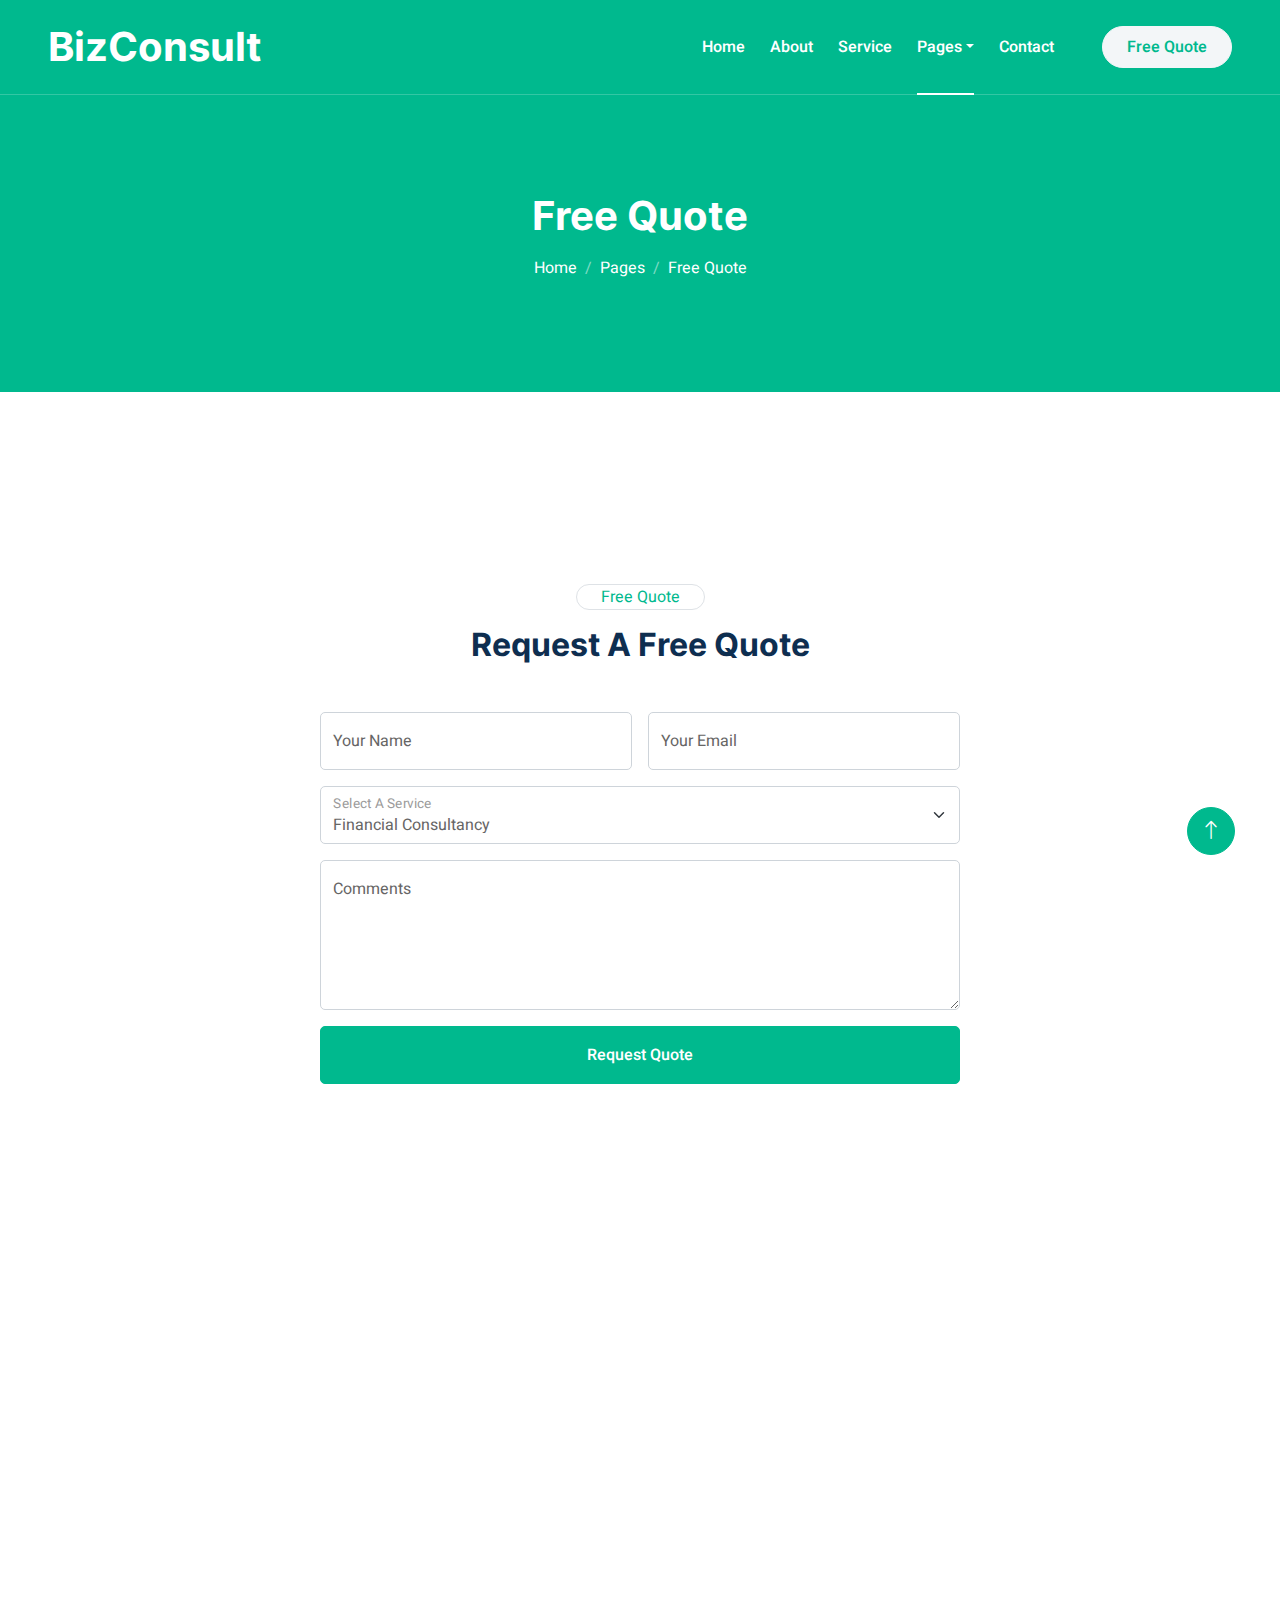
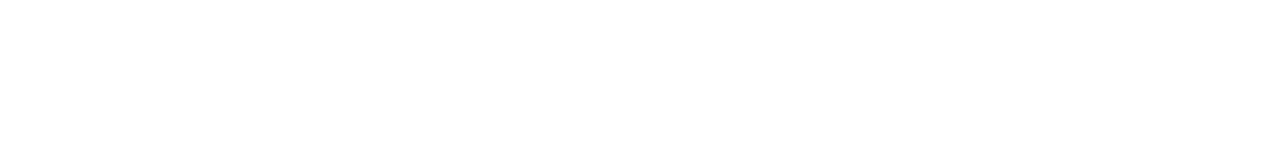
<file: assert/quote.html>
<!DOCTYPE html>
<html lang="en">
<head>
<meta charset="utf-8">
<title>BizConsult - Consulting HTML Template</title>
<meta content="width=device-width, initial-scale=1.0" name="viewport">
<meta content="" name="keywords">
<meta content="" name="description">



<link rel="preconnect" href="https://fonts.googleapis.com/">
<link rel="preconnect" href="https://fonts.gstatic.com/" crossorigin="">
<link href="static/css/css2.css" rel="stylesheet">

<link href="static/css/all.min.css" rel="stylesheet">
<link href="static/css/bootstrap-icons.css" rel="stylesheet">

<link href="static/css/animate.min.css" rel="stylesheet">
<link href="static/css/owl.carousel.min.css" rel="stylesheet">

<link href="static/css/bootstrap.min.css" rel="stylesheet">

<link href="static/css/style.css" rel="stylesheet">
</head>
<body>
<div class="container-xxl bg-white p-0">

<div id="spinner" class="show bg-white position-fixed translate-middle w-100 vh-100 top-50 start-50 d-flex align-items-center justify-content-center">
<div class="spinner-border text-primary" style="width: 3rem; height: 3rem;" role="status">
<span class="sr-only">Loading...</span>
</div>
</div>


<div class="container-xxl position-relative p-0">
<nav class="navbar navbar-expand-lg navbar-light px-4 px-lg-5 py-3 py-lg-0">
<a href="index1.html" class="navbar-brand p-0">
<h1 class="m-0">BizConsult</h1>

</a>
<button class="navbar-toggler" type="button" data-bs-toggle="collapse" data-bs-target="#navbarCollapse">
<span class="fa fa-bars"></span>
</button>
<div class="collapse navbar-collapse" id="navbarCollapse">
<div class="navbar-nav ms-auto py-0">
<a href="index1.html" class="nav-item nav-link">Home</a>
<a href="about.html" class="nav-item nav-link">About</a>
<a href="service.html" class="nav-item nav-link">Service</a>
<div class="nav-item dropdown">
<a href="#" class="nav-link dropdown-toggle active" data-bs-toggle="dropdown">Pages</a>
<div class="dropdown-menu m-0">
<a href="feature.html" class="dropdown-item">Features</a>
<a href="" class="dropdown-item active">Free Quote</a>
<a href="team.html" class="dropdown-item">Our Team</a>
<a href="testimonial.html" class="dropdown-item">Testimonial</a>
<a href="404.html" class="dropdown-item">404 Page</a>
</div>
</div>
<a href="contact.html" class="nav-item nav-link">Contact</a>
</div>
<a href="" class="btn btn-light rounded-pill text-primary py-2 px-4 ms-lg-5">Free Quote</a>
</div>
</nav>
<div class="container-xxl bg-primary page-header">
<div class="container text-center">
<h1 class="text-white animated zoomIn mb-3">Free Quote</h1>
<nav aria-label="breadcrumb">
<ol class="breadcrumb justify-content-center">
<li class="breadcrumb-item"><a class="text-white" href="#">Home</a></li>
<li class="breadcrumb-item"><a class="text-white" href="#">Pages</a></li>
<li class="breadcrumb-item text-white active" aria-current="page">Free Quote</li>
</ol>
</nav>
</div>
</div>
</div>


<div class="container-xxl py-6">
<div class="container">
<div class="mx-auto text-center wow fadeInUp" data-wow-delay="0.1s" style="max-width: 600px;">
<div class="d-inline-block border rounded-pill text-primary px-4 mb-3">Free Quote</div>
<h2 class="mb-5">Request A Free Quote</h2>
</div>
<div class="row justify-content-center">
<div class="col-lg-7 wow fadeInUp" data-wow-delay="0.3s">
<form>
<div class="row g-3">
<div class="col-md-6">
<div class="form-floating">
<input type="text" class="form-control" id="name" placeholder="Your Name">
<label for="name">Your Name</label>
</div>
</div>
<div class="col-md-6">
<div class="form-floating">
<input type="email" class="form-control" id="email" placeholder="Your Email">
<label for="email">Your Email</label>
</div>
</div>
<div class="col-12">
<div class="form-floating">
<select class="form-select" id="floatingSelect" aria-label="Financial Consultancy">
<option selected="">Financial Consultancy</option>
<option value="1">Strategy Consultancy</option>
<option value="2">Tax Consultancy</option>
</select>
<label for="floatingSelect">Select A Service</label>
</div>
</div>
<div class="col-12">
<div class="form-floating">
<textarea class="form-control" placeholder="Leave a message here" id="message" style="height: 150px"></textarea>
<label for="message">Comments</label>
</div>
</div>
<div class="col-12">
<button class="btn btn-primary w-100 py-3" type="submit">Request Quote</button>
</div>
</div>
</form>
</div>
</div>
</div>
</div>


<div class="container-fluid bg-dark text-light footer pt-5 wow fadeIn" data-wow-delay="0.1s" style="margin-top: 6rem;">
<div class="container py-5">
<div class="row g-5">
<div class="col-md-6 col-lg-3">
<h5 class="text-white mb-4">Get In Touch</h5>
<p><i class="fa fa-map-marker-alt me-3"></i>123 Street, New York, USA</p>
<p><i class="fa fa-phone-alt me-3"></i>+012 345 67890</p>
 <p><i class="fa fa-envelope me-3"></i><a href="email-protection.html" class="__cf_email__" data-cfemail="3c55525a537c59445d514c5059125f5351">[email&#160;protected]</a></p>
<div class="d-flex pt-2">
<a class="btn btn-outline-light btn-social" href=""><i class="fab fa-twitter"></i></a>
<a class="btn btn-outline-light btn-social" href=""><i class="fab fa-facebook-f"></i></a>
<a class="btn btn-outline-light btn-social" href=""><i class="fab fa-youtube"></i></a>
<a class="btn btn-outline-light btn-social" href=""><i class="fab fa-instagram"></i></a>
<a class="btn btn-outline-light btn-social" href=""><i class="fab fa-linkedin-in"></i></a>
</div>
</div>
<div class="col-md-6 col-lg-3">
<h5 class="text-white mb-4">Quick Link</h5>
<a class="btn btn-link" href="">About Us</a>
<a class="btn btn-link" href="">Contact Us</a>
<a class="btn btn-link" href="">Privacy Policy</a>
<a class="btn btn-link" href="">Terms & Condition</a>
<a class="btn btn-link" href="">Career</a>
</div>
<div class="col-md-6 col-lg-3">
<h5 class="text-white mb-4">Popular Link</h5>
<a class="btn btn-link" href="">About Us</a>
<a class="btn btn-link" href="">Contact Us</a>
<a class="btn btn-link" href="">Privacy Policy</a>
<a class="btn btn-link" href="">Terms & Condition</a>
<a class="btn btn-link" href="">Career</a>
</div>
<div class="col-md-6 col-lg-3">
<h5 class="text-white mb-4">Newsletter</h5>
<p>Lorem ipsum dolor sit amet elit. Phasellus nec pretium mi. Curabitur facilisis ornare velit non vulpu</p>
<div class="position-relative w-100 mt-3">
<input class="form-control border-0 rounded-pill w-100 ps-4 pe-5" type="text" placeholder="Your Email" style="height: 48px;">
<button type="button" class="btn shadow-none position-absolute top-0 end-0 mt-1 me-2"><i class="fa fa-paper-plane text-primary fs-4"></i></button>
</div>
</div>
</div>
</div>
<div class="container">
<div class="copyright">
<div class="row">
<div class="col-md-6 text-center text-md-start mb-3 mb-md-0">
Copyright &copy; 2022.Company name All rights reserved.<a target="_blank" href="https://sc.chinaz.com/moban/">&#x7F51;&#x9875;&#x6A21;&#x677F;</a>

Designed By <a class="border-bottom" href="javascript:;">HTML Codex</a>
</div>
<div class="col-md-6 text-center text-md-end">
<div class="footer-menu">
<a href="">Home</a>
<a href="">Cookies</a>
<a href="">Help</a>
<a href="">FQAs</a>
</div>
</div>
</div>
</div>
</div>
</div>


<a href="#" class="btn btn-lg btn-primary btn-lg-square back-to-top"><i class="bi bi-arrow-up"></i></a>
</div>

<script data-cfasync="false" src="static/js/email-decode.min.js"></script><script src="static/js/jquery-3.4.1.min.js" type="11be44badf4b216138e9644b-text/javascript"></script>
<script src="static/js/bootstrap.bundle.min.js" type="11be44badf4b216138e9644b-text/javascript"></script>
<script src="static/js/wow.min.js" type="11be44badf4b216138e9644b-text/javascript"></script>
<script src="static/js/easing.min.js" type="11be44badf4b216138e9644b-text/javascript"></script>
<script src="static/js/waypoints.min.js" type="11be44badf4b216138e9644b-text/javascript"></script>
<script src="static/js/owl.carousel.min.js" type="11be44badf4b216138e9644b-text/javascript"></script>

<script src="static/js/main.js" type="11be44badf4b216138e9644b-text/javascript"></script>
<script src="static/js/rocket-loader.min.js" data-cf-settings="11be44badf4b216138e9644b-|49" defer=""></script></body>
</html>
</file>
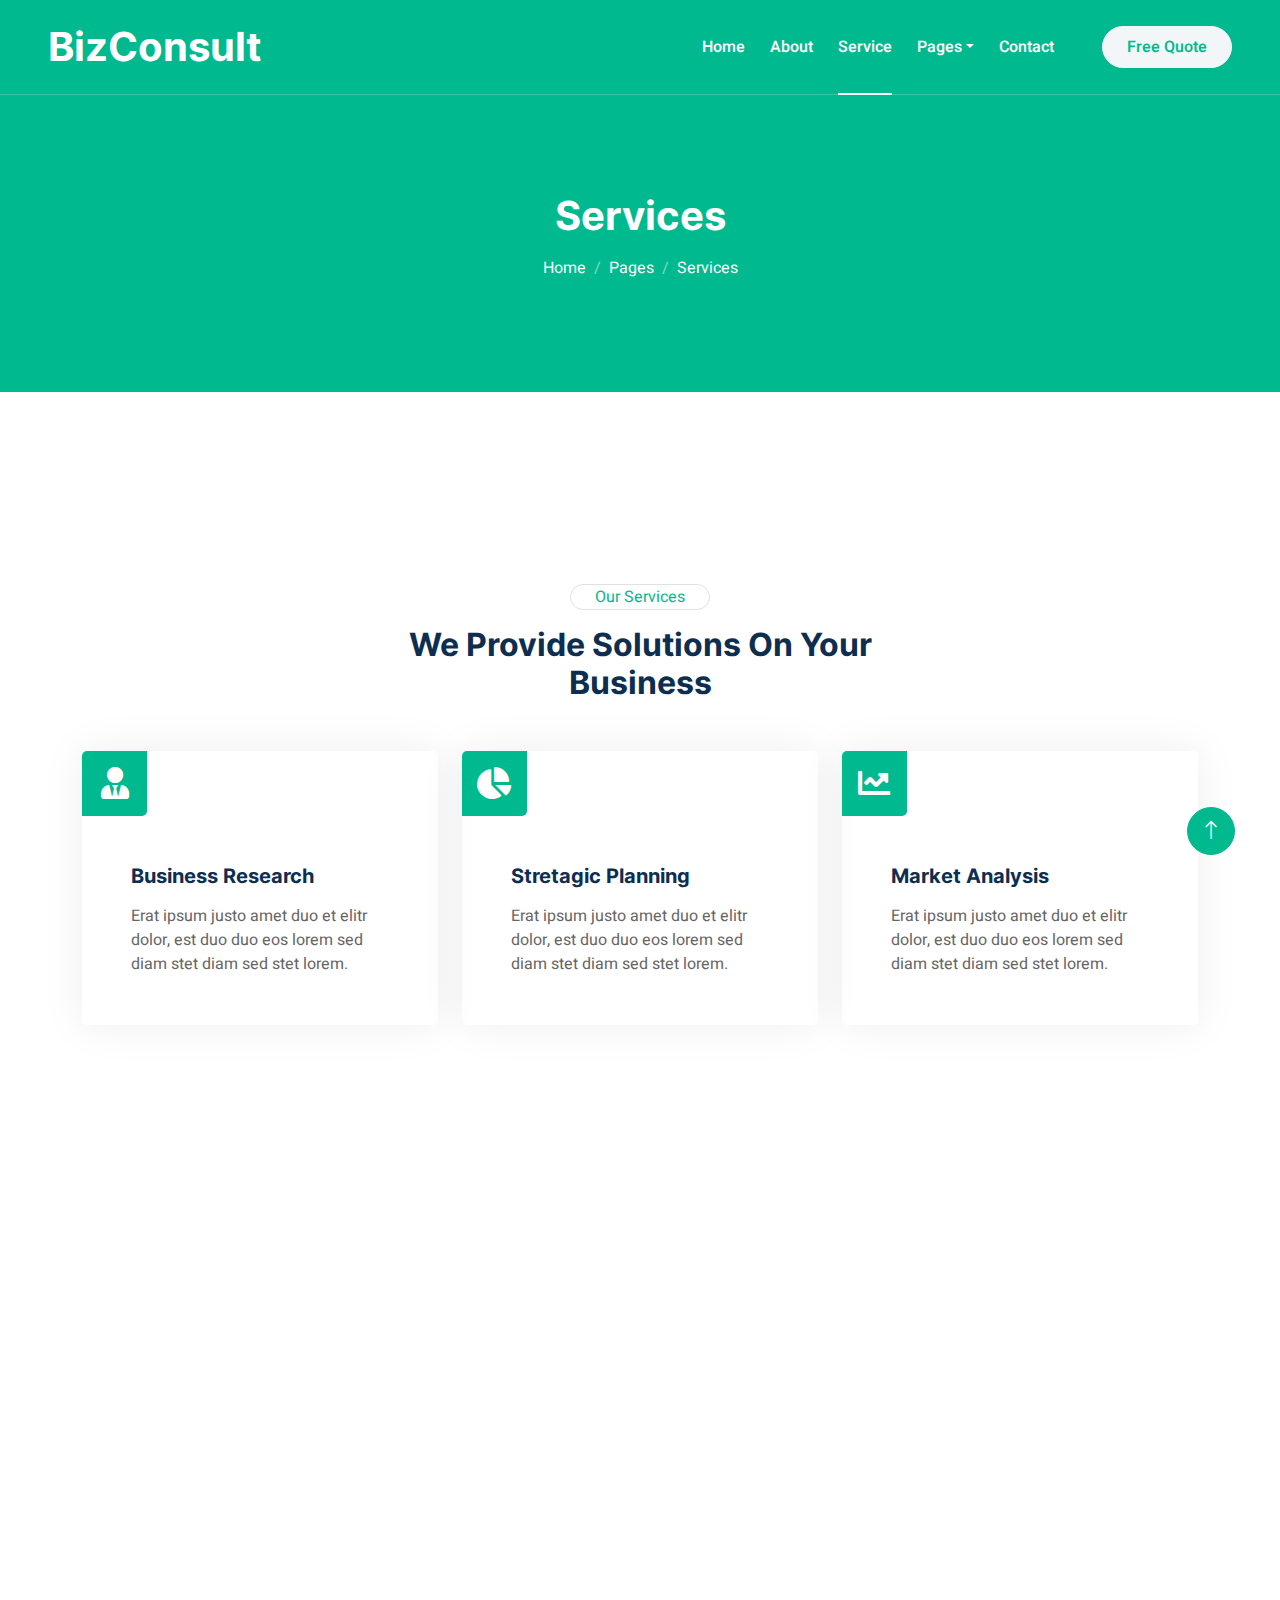
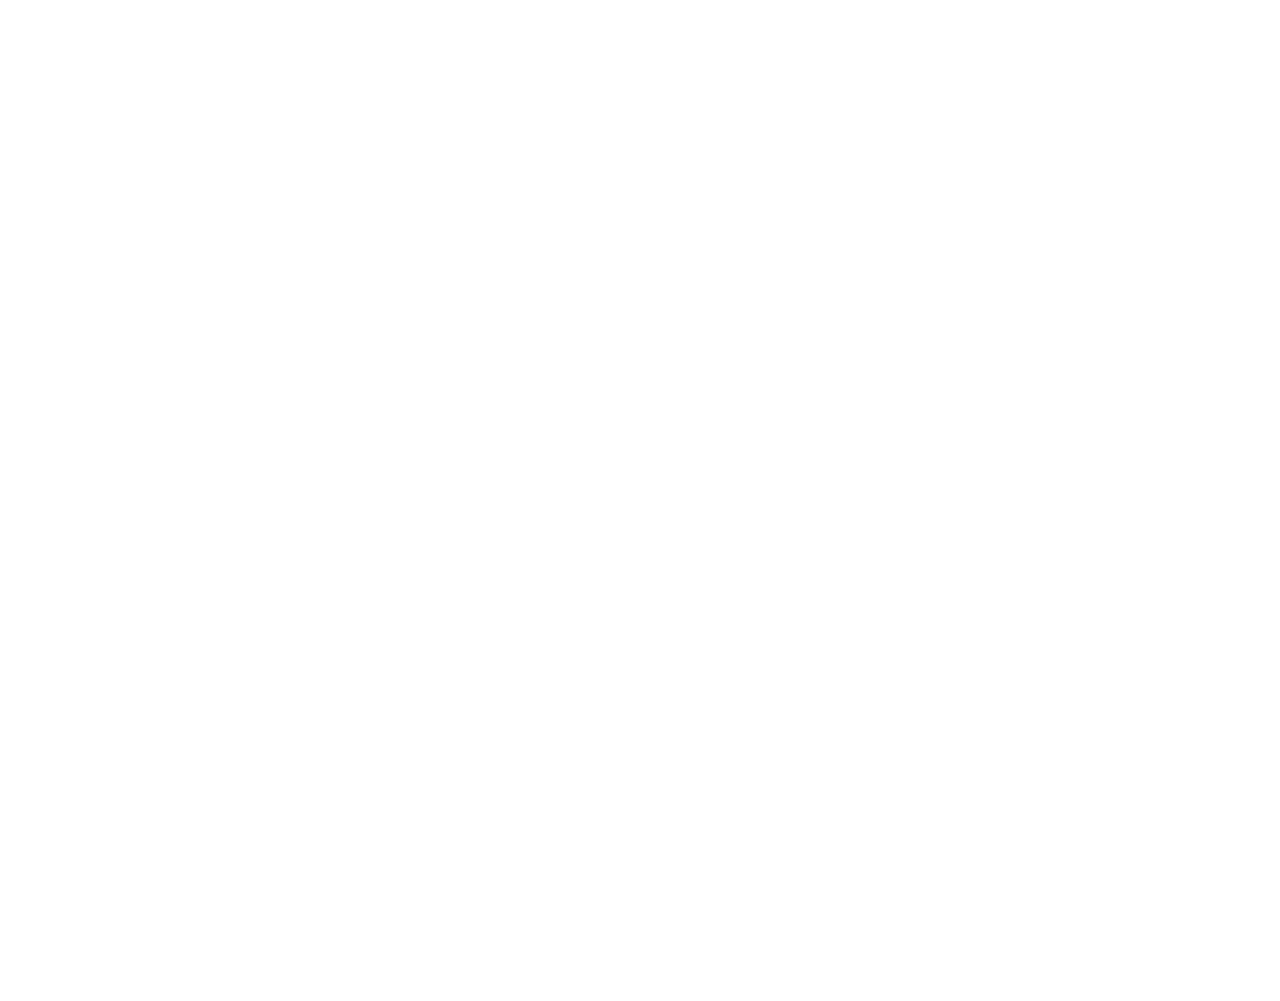
<file: assert/service.html>
<!DOCTYPE html>
<html lang="en">
<head>
<meta charset="utf-8">
<title>BizConsult - Consulting HTML Template</title>
<meta content="width=device-width, initial-scale=1.0" name="viewport">
<meta content="" name="keywords">
<meta content="" name="description">



<link rel="preconnect" href="https://fonts.googleapis.com/">
<link rel="preconnect" href="https://fonts.gstatic.com/" crossorigin="">
<link href="static/css/css2.css" rel="stylesheet">

<link href="static/css/all.min.css" rel="stylesheet">
<link href="static/css/bootstrap-icons.css" rel="stylesheet">

<link href="static/css/animate.min.css" rel="stylesheet">
<link href="static/css/owl.carousel.min.css" rel="stylesheet">

<link href="static/css/bootstrap.min.css" rel="stylesheet">

<link href="static/css/style.css" rel="stylesheet">
</head>
<body>
<div class="container-xxl bg-white p-0">

<div id="spinner" class="show bg-white position-fixed translate-middle w-100 vh-100 top-50 start-50 d-flex align-items-center justify-content-center">
<div class="spinner-border text-primary" style="width: 3rem; height: 3rem;" role="status">
<span class="sr-only">Loading...</span>
</div>
</div>


<div class="container-xxl position-relative p-0">
<nav class="navbar navbar-expand-lg navbar-light px-4 px-lg-5 py-3 py-lg-0">
<a href="index1.html" class="navbar-brand p-0">
<h1 class="m-0">BizConsult</h1>

</a>
<button class="navbar-toggler" type="button" data-bs-toggle="collapse" data-bs-target="#navbarCollapse">
<span class="fa fa-bars"></span>
</button>
<div class="collapse navbar-collapse" id="navbarCollapse">
<div class="navbar-nav ms-auto py-0">
<a href="index1.html" class="nav-item nav-link">Home</a>
<a href="about.html" class="nav-item nav-link">About</a>
<a href="" class="nav-item nav-link active">Service</a>
<div class="nav-item dropdown">
<a href="#" class="nav-link dropdown-toggle" data-bs-toggle="dropdown">Pages</a>
<div class="dropdown-menu m-0">
<a href="feature.html" class="dropdown-item">Features</a>
<a href="quote.html" class="dropdown-item">Free Quote</a>
<a href="team.html" class="dropdown-item">Our Team</a>
<a href="testimonial.html" class="dropdown-item">Testimonial</a>
<a href="404.html" class="dropdown-item">404 Page</a>
</div>
</div>
<a href="contact.html" class="nav-item nav-link">Contact</a>
</div>
<a href="" class="btn btn-light rounded-pill text-primary py-2 px-4 ms-lg-5">Free Quote</a>
</div>
</nav>
<div class="container-xxl bg-primary page-header">
<div class="container text-center">
<h1 class="text-white animated zoomIn mb-3">Services</h1>
<nav aria-label="breadcrumb">
<ol class="breadcrumb justify-content-center">
<li class="breadcrumb-item"><a class="text-white" href="#">Home</a></li>
<li class="breadcrumb-item"><a class="text-white" href="#">Pages</a></li>
<li class="breadcrumb-item text-white active" aria-current="page">Services</li>
</ol>
</nav>
</div>
</div>
</div>


<div class="container-xxl py-6">
<div class="container">
<div class="mx-auto text-center wow fadeInUp" data-wow-delay="0.1s" style="max-width: 600px;">
<div class="d-inline-block border rounded-pill text-primary px-4 mb-3">Our Services</div>
<h2 class="mb-5">We Provide Solutions On Your Business</h2>
</div>
<div class="row g-4">
<div class="col-lg-4 col-md-6 wow fadeInUp" data-wow-delay="0.1s">
<div class="service-item rounded h-100">
<div class="d-flex justify-content-between">
<div class="service-icon">
<i class="fa fa-user-tie fa-2x"></i>
</div>
<a class="service-btn" href="">
<i class="fa fa-link fa-2x"></i>
</a>
</div>
<div class="p-5">
<h5 class="mb-3">Business Research</h5>
<span>Erat ipsum justo amet duo et elitr dolor, est duo duo eos lorem sed diam stet diam sed stet lorem.</span>
</div>
</div>
</div>
<div class="col-lg-4 col-md-6 wow fadeInUp" data-wow-delay="0.3s">
<div class="service-item rounded h-100">
<div class="d-flex justify-content-between">
<div class="service-icon">
<i class="fa fa-chart-pie fa-2x"></i>
</div>
<a class="service-btn" href="">
<i class="fa fa-link fa-2x"></i>
</a>
</div>
<div class="p-5">
<h5 class="mb-3">Stretagic Planning</h5>
<span>Erat ipsum justo amet duo et elitr dolor, est duo duo eos lorem sed diam stet diam sed stet lorem.</span>
</div>
</div>
</div>
<div class="col-lg-4 col-md-6 wow fadeInUp" data-wow-delay="0.6s">
<div class="service-item rounded h-100">
<div class="d-flex justify-content-between">
<div class="service-icon">
<i class="fa fa-chart-line fa-2x"></i>
</div>
<a class="service-btn" href="">
<i class="fa fa-link fa-2x"></i>
</a>
</div>
<div class="p-5">
<h5 class="mb-3">Market Analysis</h5>
<span>Erat ipsum justo amet duo et elitr dolor, est duo duo eos lorem sed diam stet diam sed stet lorem.</span>
</div>
</div>
</div>
<div class="col-lg-4 col-md-6 wow fadeInUp" data-wow-delay="0.1s">
<div class="service-item rounded h-100">
<div class="d-flex justify-content-between">
<div class="service-icon">
<i class="fa fa-chart-area fa-2x"></i>
</div>
<a class="service-btn" href="">
<i class="fa fa-link fa-2x"></i>
</a>
</div>
<div class="p-5">
<h5 class="mb-3">Financial Analaysis</h5>
<span>Erat ipsum justo amet duo et elitr dolor, est duo duo eos lorem sed diam stet diam sed stet lorem.</span>
</div>
</div>
</div>
<div class="col-lg-4 col-md-6 wow fadeInUp" data-wow-delay="0.3s">
<div class="service-item rounded h-100">
<div class="d-flex justify-content-between">
<div class="service-icon">
<i class="fa fa-balance-scale fa-2x"></i>
</div>
<a class="service-btn" href="">
<i class="fa fa-link fa-2x"></i>
</a>
</div>
<div class="p-5">
<h5 class="mb-3">legal Advisory</h5>
<span>Erat ipsum justo amet duo et elitr dolor, est duo duo eos lorem sed diam stet diam sed stet lorem.</span>
</div>
</div>
</div>
<div class="col-lg-4 col-md-6 wow fadeInUp" data-wow-delay="0.6s">
<div class="service-item rounded h-100">
<div class="d-flex justify-content-between">
<div class="service-icon">
<i class="fa fa-house-damage fa-2x"></i>
</div>
<a class="service-btn" href="">
<i class="fa fa-link fa-2x"></i>
</a>
</div>
<div class="p-5">
<h5 class="mb-3">Tax & Insurance</h5>
<span>Erat ipsum justo amet duo et elitr dolor, est duo duo eos lorem sed diam stet diam sed stet lorem.</span>
</div>
</div>
</div>
</div>
</div>
</div>


<div class="container-xxl py-6">
<div class="container">
<div class="mx-auto text-center wow fadeInUp" data-wow-delay="0.1s" style="max-width: 600px;">
<div class="d-inline-block border rounded-pill text-primary px-4 mb-3">Testimonial</div>
<h2 class="mb-5">What Our Clients Say!</h2>
</div>
<div class="owl-carousel testimonial-carousel wow fadeInUp" data-wow-delay="0.1s">
<div class="testimonial-item rounded p-4">
<i class="fa fa-quote-left fa-2x text-primary mb-3"></i>
<p>Dolor et eos labore, stet justo sed est sed. Diam sed sed dolor stet amet eirmod eos labore diam</p>
<div class="d-flex align-items-center">
<img class="img-fluid flex-shrink-0 rounded-circle" src="static/picture/testimonial-1.jpg">
<div class="ps-3">
<h6 class="mb-1">Client Name</h6>
<small>Profession</small>
</div>
</div>
</div>
<div class="testimonial-item rounded p-4">
<i class="fa fa-quote-left fa-2x text-primary mb-3"></i>
<p>Dolor et eos labore, stet justo sed est sed. Diam sed sed dolor stet amet eirmod eos labore diam</p>
<div class="d-flex align-items-center">
<img class="img-fluid flex-shrink-0 rounded-circle" src="static/picture/testimonial-2.jpg">
<div class="ps-3">
<h6 class="mb-1">Client Name</h6>
<small>Profession</small>
</div>
</div>
</div>
<div class="testimonial-item rounded p-4">
<i class="fa fa-quote-left fa-2x text-primary mb-3"></i>
<p>Dolor et eos labore, stet justo sed est sed. Diam sed sed dolor stet amet eirmod eos labore diam</p>
<div class="d-flex align-items-center">
<img class="img-fluid flex-shrink-0 rounded-circle" src="static/picture/testimonial-3.jpg">
<div class="ps-3">
<h6 class="mb-1">Client Name</h6>
<small>Profession</small>
</div>
</div>
</div>
<div class="testimonial-item rounded p-4">
<i class="fa fa-quote-left fa-2x text-primary mb-3"></i>
<p>Dolor et eos labore, stet justo sed est sed. Diam sed sed dolor stet amet eirmod eos labore diam</p>
<div class="d-flex align-items-center">
<img class="img-fluid flex-shrink-0 rounded-circle" src="static/picture/testimonial-4.jpg">
<div class="ps-3">
<h6 class="mb-1">Client Name</h6>
<small>Profession</small>
</div>
</div>
</div>
</div>
</div>
</div>


<div class="container-fluid bg-dark text-light footer pt-5 wow fadeIn" data-wow-delay="0.1s" style="margin-top: 6rem;">
<div class="container py-5">
<div class="row g-5">
<div class="col-md-6 col-lg-3">
<h5 class="text-white mb-4">Get In Touch</h5>
<p><i class="fa fa-map-marker-alt me-3"></i>123 Street, New York, USA</p>
<p><i class="fa fa-phone-alt me-3"></i>+012 345 67890</p>
<p><i class="fa fa-envelope me-3"></i><a href="email-protection.html" class="__cf_email__" data-cfemail="5a33343c351a3f223b372a363f74393537">[email&#160;protected]</a></p>
<div class="d-flex pt-2">
<a class="btn btn-outline-light btn-social" href=""><i class="fab fa-twitter"></i></a>
<a class="btn btn-outline-light btn-social" href=""><i class="fab fa-facebook-f"></i></a>
<a class="btn btn-outline-light btn-social" href=""><i class="fab fa-youtube"></i></a>
<a class="btn btn-outline-light btn-social" href=""><i class="fab fa-instagram"></i></a>
<a class="btn btn-outline-light btn-social" href=""><i class="fab fa-linkedin-in"></i></a>
</div>
</div>
<div class="col-md-6 col-lg-3">
<h5 class="text-white mb-4">Quick Link</h5>
<a class="btn btn-link" href="">About Us</a>
<a class="btn btn-link" href="">Contact Us</a>
<a class="btn btn-link" href="">Privacy Policy</a>
<a class="btn btn-link" href="">Terms & Condition</a>
<a class="btn btn-link" href="">Career</a>
</div>
 <div class="col-md-6 col-lg-3">
<h5 class="text-white mb-4">Popular Link</h5>
<a class="btn btn-link" href="">About Us</a>
<a class="btn btn-link" href="">Contact Us</a>
<a class="btn btn-link" href="">Privacy Policy</a>
<a class="btn btn-link" href="">Terms & Condition</a>
<a class="btn btn-link" href="">Career</a>
</div>
<div class="col-md-6 col-lg-3">
<h5 class="text-white mb-4">Newsletter</h5>
<p>Lorem ipsum dolor sit amet elit. Phasellus nec pretium mi. Curabitur facilisis ornare velit non vulpu</p>
<div class="position-relative w-100 mt-3">
<input class="form-control border-0 rounded-pill w-100 ps-4 pe-5" type="text" placeholder="Your Email" style="height: 48px;">
<button type="button" class="btn shadow-none position-absolute top-0 end-0 mt-1 me-2"><i class="fa fa-paper-plane text-primary fs-4"></i></button>
</div>
</div>
</div>
</div>
<div class="container">
<div class="copyright">
<div class="row">
<div class="col-md-6 text-center text-md-start mb-3 mb-md-0">
Copyright &copy; 2022.Company name All rights reserved.<a target="_blank" href="https://sc.chinaz.com/moban/">&#x7F51;&#x9875;&#x6A21;&#x677F;</a>

Designed By <a class="border-bottom" href="javascript:;">HTML Codex</a>
</div>
<div class="col-md-6 text-center text-md-end">
<div class="footer-menu">
<a href="">Home</a>
<a href="">Cookies</a>
<a href="">Help</a>
<a href="">FQAs</a>
</div>
</div>
</div>
</div>
</div>
</div>


<a href="#" class="btn btn-lg btn-primary btn-lg-square back-to-top"><i class="bi bi-arrow-up"></i></a>
</div>

<script data-cfasync="false" src="static/js/email-decode.min.js"></script><script src="static/js/jquery-3.4.1.min.js" type="3b9430d25aa8f2ced6e6306a-text/javascript"></script>
<script src="static/js/bootstrap.bundle.min.js" type="3b9430d25aa8f2ced6e6306a-text/javascript"></script>
<script src="static/js/wow.min.js" type="3b9430d25aa8f2ced6e6306a-text/javascript"></script>
<script src="static/js/easing.min.js" type="3b9430d25aa8f2ced6e6306a-text/javascript"></script>
<script src="static/js/waypoints.min.js" type="3b9430d25aa8f2ced6e6306a-text/javascript"></script>
<script src="static/js/owl.carousel.min.js" type="3b9430d25aa8f2ced6e6306a-text/javascript"></script>

<script src="static/js/main.js" type="3b9430d25aa8f2ced6e6306a-text/javascript"></script>
<script src="static/js/rocket-loader.min.js" data-cf-settings="3b9430d25aa8f2ced6e6306a-|49" defer=""></script></body>
</html>
</file>
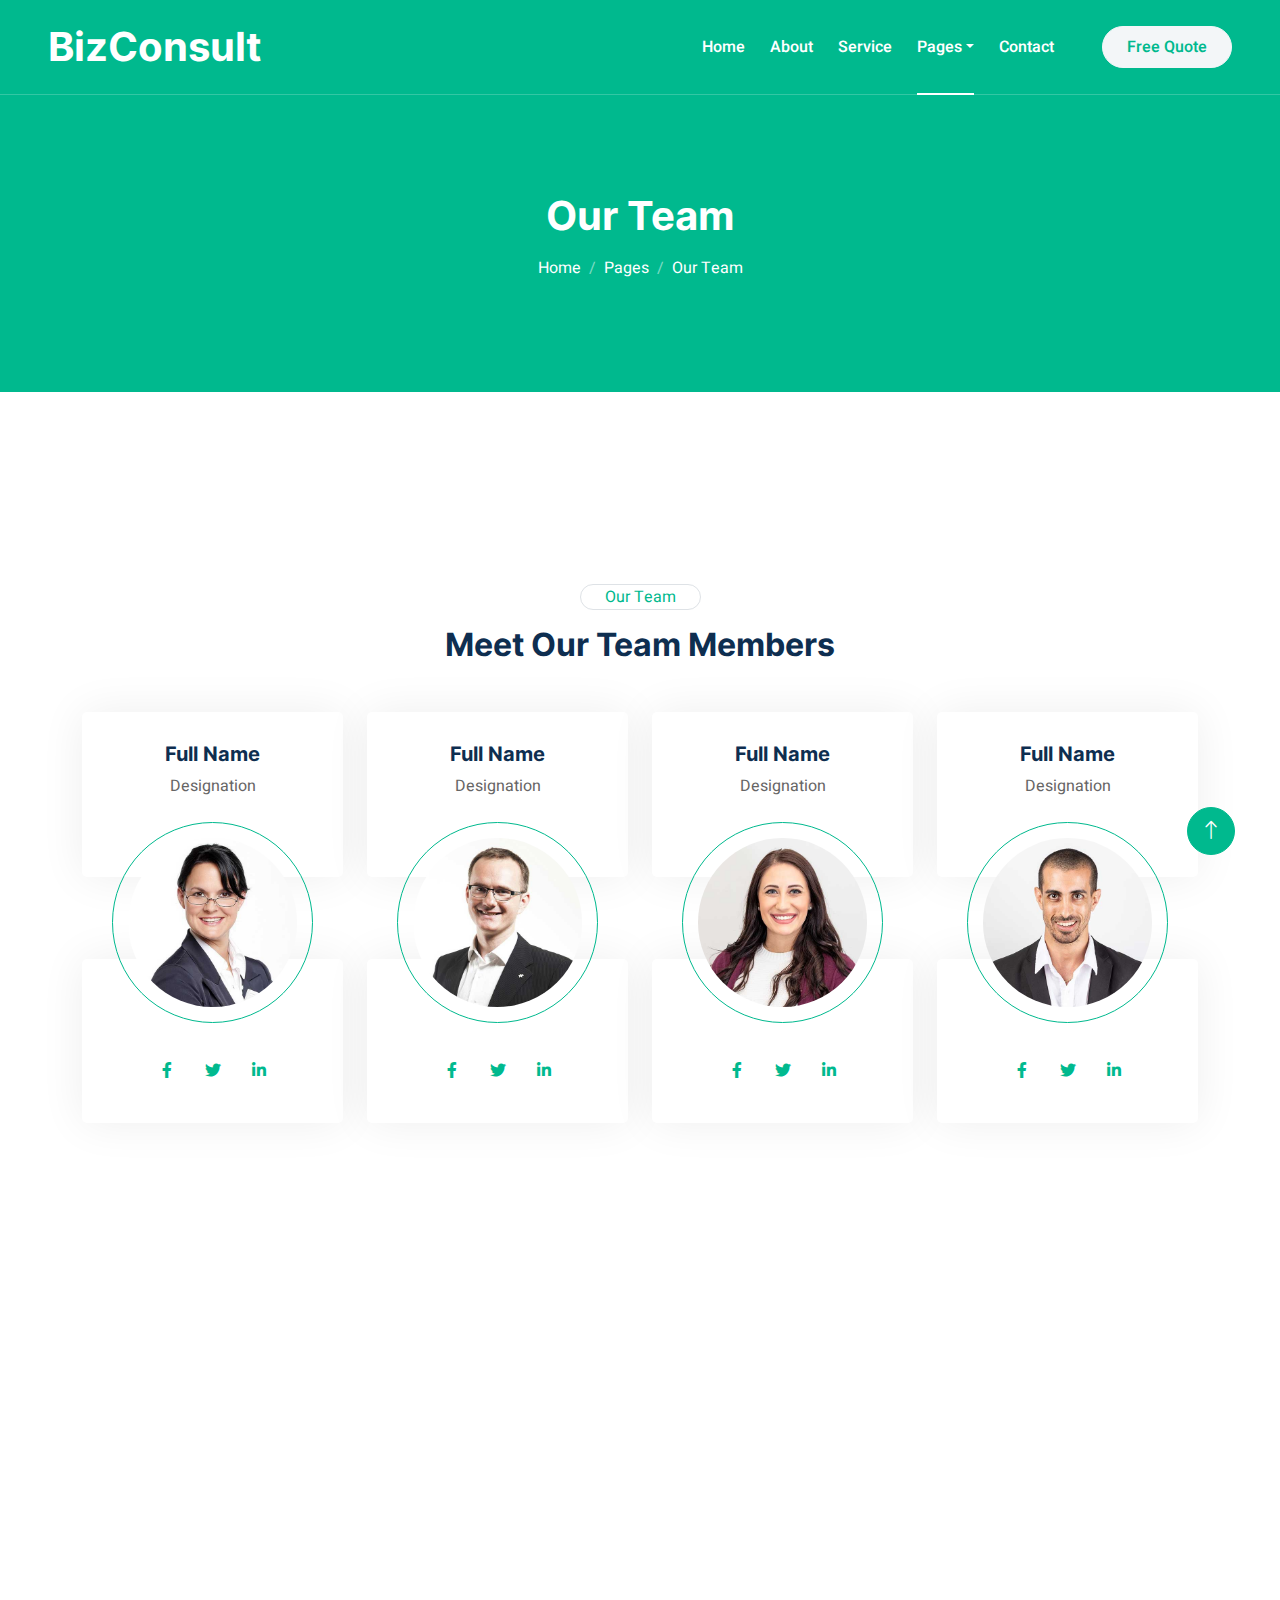
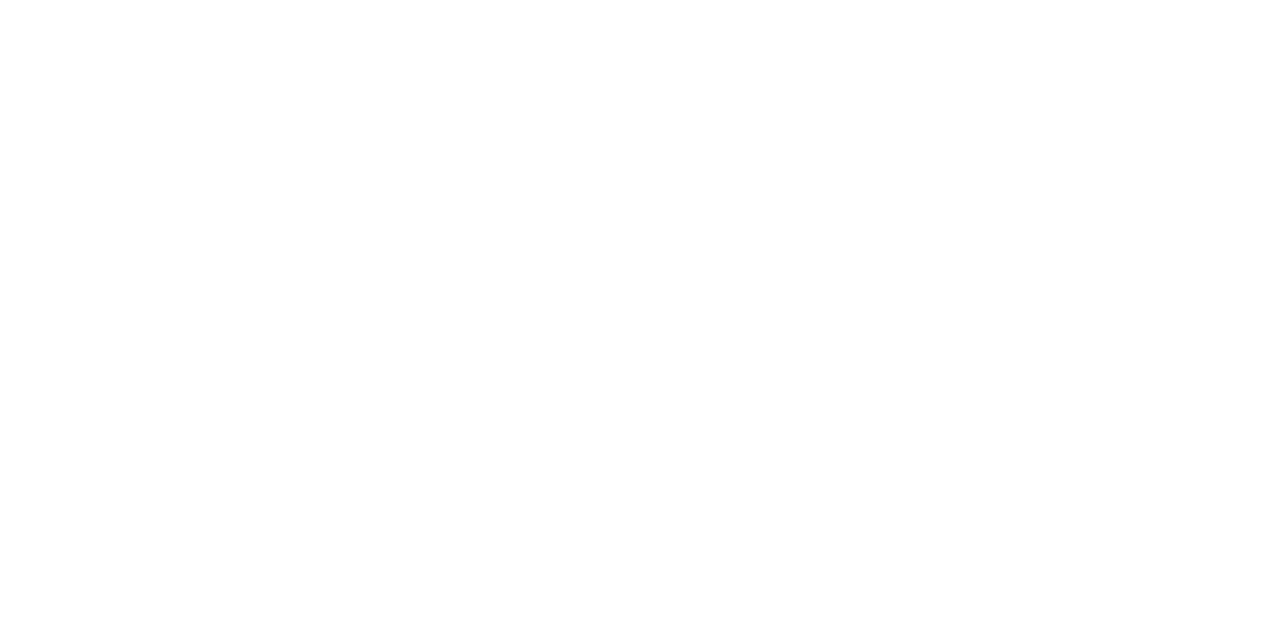
<file: assert/team.html>
<!DOCTYPE html>
<html lang="en">
<head>
<meta charset="utf-8">
<title>BizConsult - Consulting HTML Template</title>
<meta content="width=device-width, initial-scale=1.0" name="viewport">
<meta content="" name="keywords">
<meta content="" name="description">



<link rel="preconnect" href="https://fonts.googleapis.com/">
<link rel="preconnect" href="https://fonts.gstatic.com/" crossorigin="">
<link href="static/css/css2.css" rel="stylesheet">

<link href="static/css/all.min.css" rel="stylesheet">
<link href="static/css/bootstrap-icons.css" rel="stylesheet">

<link href="static/css/animate.min.css" rel="stylesheet">
<link href="static/css/owl.carousel.min.css" rel="stylesheet">

<link href="static/css/bootstrap.min.css" rel="stylesheet">

<link href="static/css/style.css" rel="stylesheet">
</head>
<body>
<div class="container-xxl bg-white p-0">

<div id="spinner" class="show bg-white position-fixed translate-middle w-100 vh-100 top-50 start-50 d-flex align-items-center justify-content-center">
<div class="spinner-border text-primary" style="width: 3rem; height: 3rem;" role="status">
<span class="sr-only">Loading...</span>
</div>
</div>


<div class="container-xxl position-relative p-0">
<nav class="navbar navbar-expand-lg navbar-light px-4 px-lg-5 py-3 py-lg-0">
<a href="index1.html" class="navbar-brand p-0">
<h1 class="m-0">BizConsult</h1>

</a>
<button class="navbar-toggler" type="button" data-bs-toggle="collapse" data-bs-target="#navbarCollapse">
<span class="fa fa-bars"></span>
</button>
<div class="collapse navbar-collapse" id="navbarCollapse">
<div class="navbar-nav ms-auto py-0">
<a href="index1.html" class="nav-item nav-link">Home</a>
<a href="about.html" class="nav-item nav-link">About</a>
<a href="service.html" class="nav-item nav-link">Service</a>
<div class="nav-item dropdown">
<a href="#" class="nav-link dropdown-toggle active" data-bs-toggle="dropdown">Pages</a>
<div class="dropdown-menu m-0">
<a href="feature.html" class="dropdown-item">Features</a>
<a href="quote.html" class="dropdown-item">Free Quote</a>
<a href="" class="dropdown-item active">Our Team</a>
<a href="testimonial.html" class="dropdown-item">Testimonial</a>
<a href="404.html" class="dropdown-item">404 Page</a>
</div>
</div>
<a href="contact.html" class="nav-item nav-link">Contact</a>
</div>
<a href="" class="btn btn-light rounded-pill text-primary py-2 px-4 ms-lg-5">Free Quote</a>
</div>
</nav>
<div class="container-xxl bg-primary page-header">
<div class="container text-center">
<h1 class="text-white animated zoomIn mb-3">Our Team</h1>
<nav aria-label="breadcrumb">
<ol class="breadcrumb justify-content-center">
<li class="breadcrumb-item"><a class="text-white" href="#">Home</a></li>
<li class="breadcrumb-item"><a class="text-white" href="#">Pages</a></li>
<li class="breadcrumb-item text-white active" aria-current="page">Our Team</li>
</ol>
</nav>
</div>
</div>
</div>


<div class="container-xxl py-6">
<div class="container">
<div class="mx-auto text-center wow fadeInUp" data-wow-delay="0.1s" style="max-width: 600px;">
<div class="d-inline-block border rounded-pill text-primary px-4 mb-3">Our Team</div>
<h2 class="mb-5">Meet Our Team Members</h2>
</div>
<div class="row g-4">
<div class="col-lg-3 col-md-6 wow fadeInUp" data-wow-delay="0.1s">
<div class="team-item">
<h5>Full Name</h5>
<p class="mb-4">Designation</p>
<img class="img-fluid rounded-circle w-100 mb-4" src="static/picture/team-1.jpg" alt="">
<div class="d-flex justify-content-center">
<a class="btn btn-square text-primary bg-white m-1" href=""><i class="fab fa-facebook-f"></i></a>
<a class="btn btn-square text-primary bg-white m-1" href=""><i class="fab fa-twitter"></i></a>
<a class="btn btn-square text-primary bg-white m-1" href=""><i class="fab fa-linkedin-in"></i></a>
</div>
</div>
</div>
<div class="col-lg-3 col-md-6 wow fadeInUp" data-wow-delay="0.3s">
<div class="team-item">
<h5>Full Name</h5>
<p class="mb-4">Designation</p>
<img class="img-fluid rounded-circle w-100 mb-4" src="static/picture/team-2.jpg" alt="">
<div class="d-flex justify-content-center">
<a class="btn btn-square text-primary bg-white m-1" href=""><i class="fab fa-facebook-f"></i></a>
<a class="btn btn-square text-primary bg-white m-1" href=""><i class="fab fa-twitter"></i></a>
<a class="btn btn-square text-primary bg-white m-1" href=""><i class="fab fa-linkedin-in"></i></a>
</div>
</div>
</div>
<div class="col-lg-3 col-md-6 wow fadeInUp" data-wow-delay="0.5s">
<div class="team-item">
<h5>Full Name</h5>
<p class="mb-4">Designation</p>
<img class="img-fluid rounded-circle w-100 mb-4" src="static/picture/team-3.jpg" alt="">
<div class="d-flex justify-content-center">
<a class="btn btn-square text-primary bg-white m-1" href=""><i class="fab fa-facebook-f"></i></a>
<a class="btn btn-square text-primary bg-white m-1" href=""><i class="fab fa-twitter"></i></a>
<a class="btn btn-square text-primary bg-white m-1" href=""><i class="fab fa-linkedin-in"></i></a>
</div>
</div>
</div>
<div class="col-lg-3 col-md-6 wow fadeInUp" data-wow-delay="0.7s">
<div class="team-item">
<h5>Full Name</h5>
<p class="mb-4">Designation</p>
<img class="img-fluid rounded-circle w-100 mb-4" src="static/picture/team-4.jpg" alt="">
<div class="d-flex justify-content-center">
<a class="btn btn-square text-primary bg-white m-1" href=""><i class="fab fa-facebook-f"></i></a>
<a class="btn btn-square text-primary bg-white m-1" href=""><i class="fab fa-twitter"></i></a>
<a class="btn btn-square text-primary bg-white m-1" href=""><i class="fab fa-linkedin-in"></i></a>
</div>
</div>
</div>
<div class="col-lg-3 col-md-6 wow fadeInUp" data-wow-delay="0.1s">
<div class="team-item">
<h5>Full Name</h5>
<p class="mb-4">Designation</p>
<img class="img-fluid rounded-circle w-100 mb-4" src="static/picture/team-2.jpg" alt="">
<div class="d-flex justify-content-center">
<a class="btn btn-square text-primary bg-white m-1" href=""><i class="fab fa-facebook-f"></i></a>
<a class="btn btn-square text-primary bg-white m-1" href=""><i class="fab fa-twitter"></i></a>
<a class="btn btn-square text-primary bg-white m-1" href=""><i class="fab fa-linkedin-in"></i></a>
</div>
</div>
</div>
<div class="col-lg-3 col-md-6 wow fadeInUp" data-wow-delay="0.3s">
<div class="team-item">
<h5>Full Name</h5>
<p class="mb-4">Designation</p>
<img class="img-fluid rounded-circle w-100 mb-4" src="static/picture/team-3.jpg" alt="">
<div class="d-flex justify-content-center">
<a class="btn btn-square text-primary bg-white m-1" href=""><i class="fab fa-facebook-f"></i></a>
<a class="btn btn-square text-primary bg-white m-1" href=""><i class="fab fa-twitter"></i></a>
<a class="btn btn-square text-primary bg-white m-1" href=""><i class="fab fa-linkedin-in"></i></a>
</div>
</div>
</div>
<div class="col-lg-3 col-md-6 wow fadeInUp" data-wow-delay="0.5s">
<div class="team-item">
<h5>Full Name</h5>
<p class="mb-4">Designation</p>
<img class="img-fluid rounded-circle w-100 mb-4" src="static/picture/team-4.jpg" alt="">
<div class="d-flex justify-content-center">
<a class="btn btn-square text-primary bg-white m-1" href=""><i class="fab fa-facebook-f"></i></a>
<a class="btn btn-square text-primary bg-white m-1" href=""><i class="fab fa-twitter"></i></a>
<a class="btn btn-square text-primary bg-white m-1" href=""><i class="fab fa-linkedin-in"></i></a>
</div>
</div>
</div>
<div class="col-lg-3 col-md-6 wow fadeInUp" data-wow-delay="0.7s">
<div class="team-item">
<h5>Full Name</h5>
<p class="mb-4">Designation</p>
<img class="img-fluid rounded-circle w-100 mb-4" src="static/picture/team-1.jpg" alt="">
<div class="d-flex justify-content-center">
<a class="btn btn-square text-primary bg-white m-1" href=""><i class="fab fa-facebook-f"></i></a>
<a class="btn btn-square text-primary bg-white m-1" href=""><i class="fab fa-twitter"></i></a>
<a class="btn btn-square text-primary bg-white m-1" href=""><i class="fab fa-linkedin-in"></i></a>
 </div>
</div>
</div>
</div>
</div>
</div>


<div class="container-fluid bg-dark text-light footer pt-5 wow fadeIn" data-wow-delay="0.1s" style="margin-top: 6rem;">
<div class="container py-5">
<div class="row g-5">
<div class="col-md-6 col-lg-3">
<h5 class="text-white mb-4">Get In Touch</h5>
<p><i class="fa fa-map-marker-alt me-3"></i>123 Street, New York, USA</p>
<p><i class="fa fa-phone-alt me-3"></i>+012 345 67890</p>
<p><i class="fa fa-envelope me-3"></i><a href="email-protection.html" class="__cf_email__" data-cfemail="a1c8cfc7cee1c4d9c0ccd1cdc48fc2cecc">[email&#160;protected]</a></p>
<div class="d-flex pt-2">
<a class="btn btn-outline-light btn-social" href=""><i class="fab fa-twitter"></i></a>
<a class="btn btn-outline-light btn-social" href=""><i class="fab fa-facebook-f"></i></a>
<a class="btn btn-outline-light btn-social" href=""><i class="fab fa-youtube"></i></a>
<a class="btn btn-outline-light btn-social" href=""><i class="fab fa-instagram"></i></a>
<a class="btn btn-outline-light btn-social" href=""><i class="fab fa-linkedin-in"></i></a>
</div>
</div>
<div class="col-md-6 col-lg-3">
<h5 class="text-white mb-4">Quick Link</h5>
<a class="btn btn-link" href="">About Us</a>
<a class="btn btn-link" href="">Contact Us</a>
<a class="btn btn-link" href="">Privacy Policy</a>
<a class="btn btn-link" href="">Terms & Condition</a>
<a class="btn btn-link" href="">Career</a>
</div>
<div class="col-md-6 col-lg-3">
<h5 class="text-white mb-4">Popular Link</h5>
<a class="btn btn-link" href="">About Us</a>
<a class="btn btn-link" href="">Contact Us</a>
<a class="btn btn-link" href="">Privacy Policy</a>
<a class="btn btn-link" href="">Terms & Condition</a>
<a class="btn btn-link" href="">Career</a>
</div>
<div class="col-md-6 col-lg-3">
<h5 class="text-white mb-4">Newsletter</h5>
<p>Lorem ipsum dolor sit amet elit. Phasellus nec pretium mi. Curabitur facilisis ornare velit non vulpu</p>
<div class="position-relative w-100 mt-3">
<input class="form-control border-0 rounded-pill w-100 ps-4 pe-5" type="text" placeholder="Your Email" style="height: 48px;">
<button type="button" class="btn shadow-none position-absolute top-0 end-0 mt-1 me-2"><i class="fa fa-paper-plane text-primary fs-4"></i></button>
</div>
</div>
</div>
</div>
<div class="container">
<div class="copyright">
<div class="row">
<div class="col-md-6 text-center text-md-start mb-3 mb-md-0">
Copyright &copy; 2022.Company name All rights reserved.<a target="_blank" href="https://sc.chinaz.com/moban/">&#x7F51;&#x9875;&#x6A21;&#x677F;</a>

Designed By <a class="border-bottom" href="javascript:;">HTML Codex</a>
</div>
<div class="col-md-6 text-center text-md-end">
<div class="footer-menu">
<a href="">Home</a>
<a href="">Cookies</a>
<a href="">Help</a>
<a href="">FQAs</a>
</div>
</div>
</div>
</div>
</div>
</div>


<a href="#" class="btn btn-lg btn-primary btn-lg-square back-to-top"><i class="bi bi-arrow-up"></i></a>
</div>

<script data-cfasync="false" src="static/js/email-decode.min.js"></script><script src="static/js/jquery-3.4.1.min.js" type="6aa220d0efa9a1353cd6017e-text/javascript"></script>
<script src="static/js/bootstrap.bundle.min.js" type="6aa220d0efa9a1353cd6017e-text/javascript"></script>
<script src="static/js/wow.min.js" type="6aa220d0efa9a1353cd6017e-text/javascript"></script>
<script src="static/js/easing.min.js" type="6aa220d0efa9a1353cd6017e-text/javascript"></script>
<script src="static/js/waypoints.min.js" type="6aa220d0efa9a1353cd6017e-text/javascript"></script>
<script src="static/js/owl.carousel.min.js" type="6aa220d0efa9a1353cd6017e-text/javascript"></script>

<script src="static/js/main.js" type="6aa220d0efa9a1353cd6017e-text/javascript"></script>
<script src="static/js/rocket-loader.min.js" data-cf-settings="6aa220d0efa9a1353cd6017e-|49" defer=""></script></body>
</html>
</file>
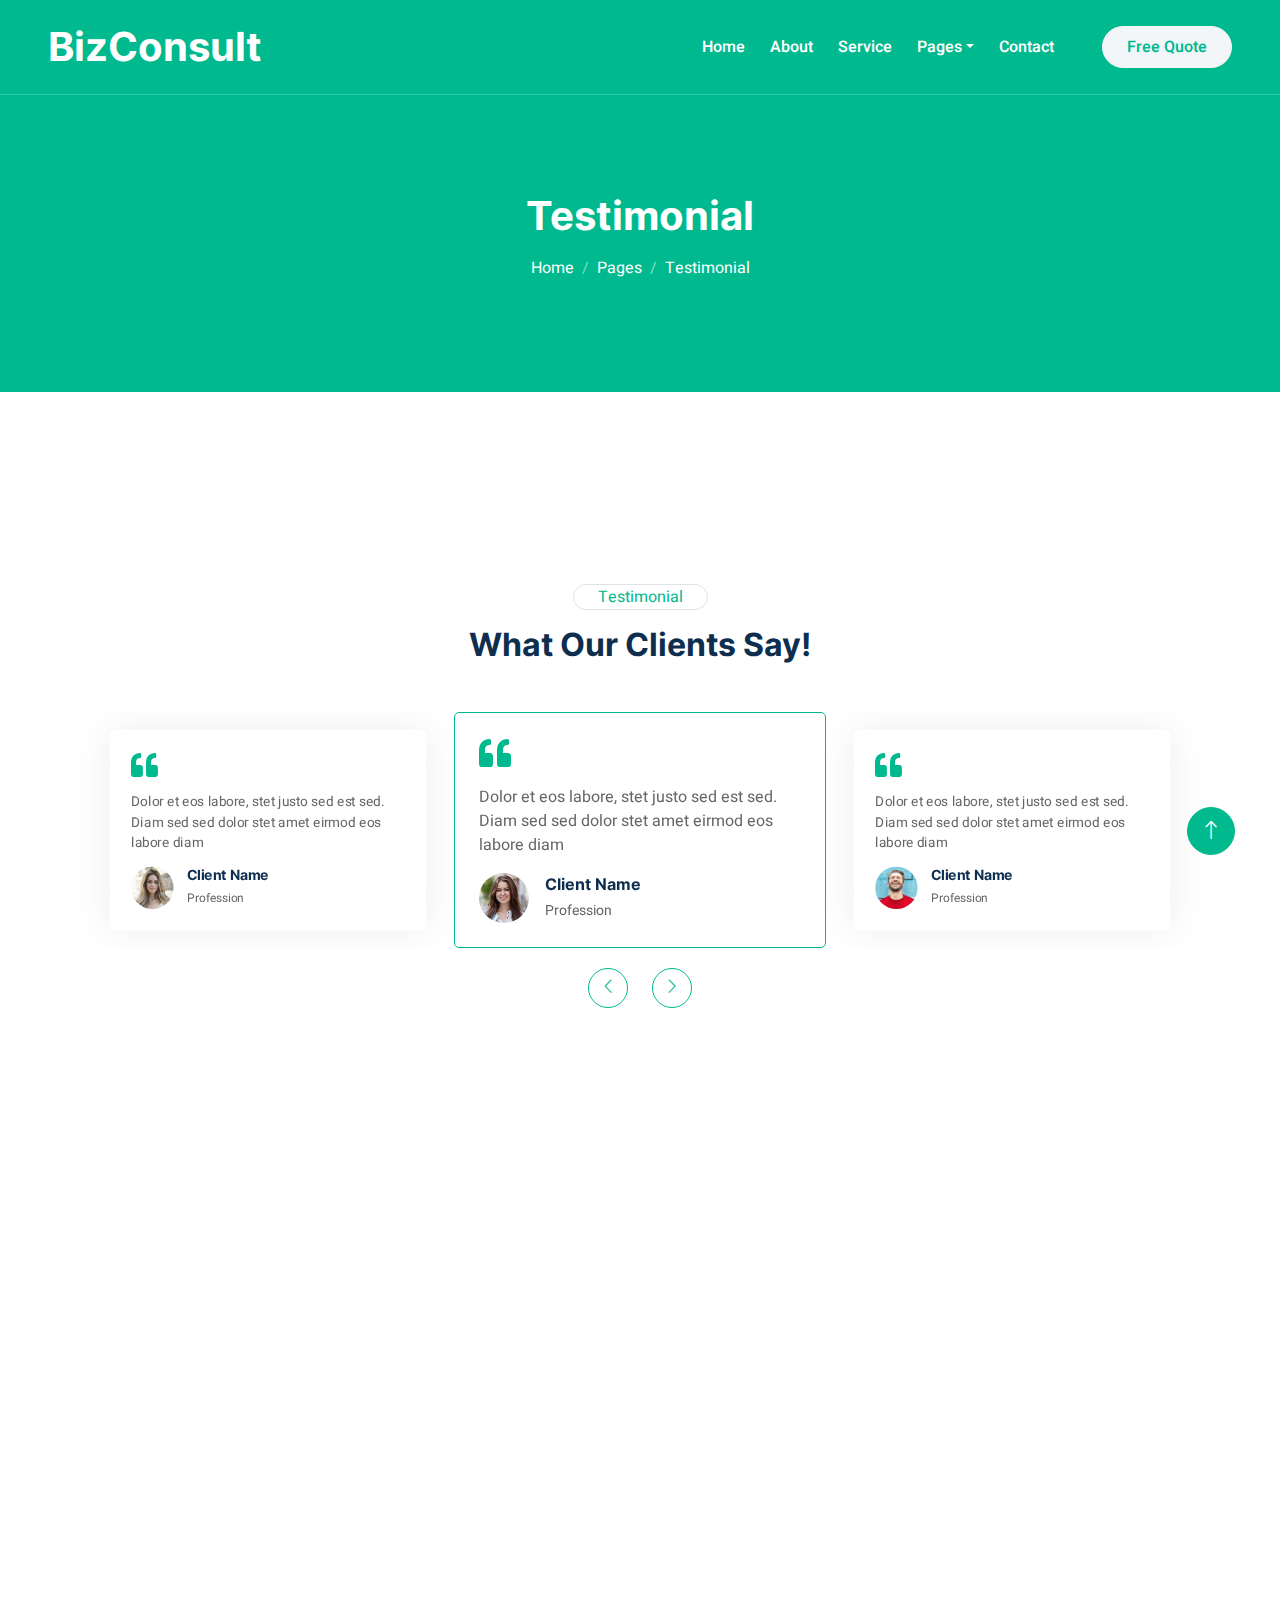
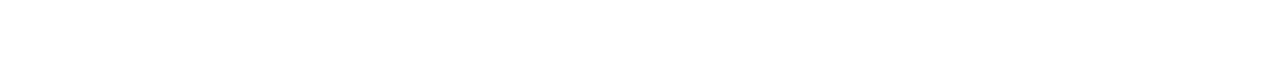
<file: assert/testimonial.html>
<!DOCTYPE html>
<html lang="en">
<head>
<meta charset="utf-8">
<title>BizConsult - Consulting HTML Template</title>
<meta content="width=device-width, initial-scale=1.0" name="viewport">
<meta content="" name="keywords">
<meta content="" name="description">



<link rel="preconnect" href="https://fonts.googleapis.com/">
<link rel="preconnect" href="https://fonts.gstatic.com/" crossorigin="">
<link href="static/css/css2.css" rel="stylesheet">

<link href="static/css/all.min.css" rel="stylesheet">
<link href="static/css/bootstrap-icons.css" rel="stylesheet">

<link href="static/css/animate.min.css" rel="stylesheet">
<link href="static/css/owl.carousel.min.css" rel="stylesheet">

<link href="static/css/bootstrap.min.css" rel="stylesheet">

<link href="static/css/style.css" rel="stylesheet">
</head>
<body>
<div class="container-xxl bg-white p-0">

<div id="spinner" class="show bg-white position-fixed translate-middle w-100 vh-100 top-50 start-50 d-flex align-items-center justify-content-center">
<div class="spinner-border text-primary" style="width: 3rem; height: 3rem;" role="status">
<span class="sr-only">Loading...</span>
</div>
</div>


<div class="container-xxl position-relative p-0">
<nav class="navbar navbar-expand-lg navbar-light px-4 px-lg-5 py-3 py-lg-0">
<a href="index1.html" class="navbar-brand p-0">
<h1 class="m-0">BizConsult</h1>

</a>
<button class="navbar-toggler" type="button" data-bs-toggle="collapse" data-bs-target="#navbarCollapse">
<span class="fa fa-bars"></span>
</button>
<div class="collapse navbar-collapse" id="navbarCollapse">
<div class="navbar-nav ms-auto py-0">
<a href="index1.html" class="nav-item nav-link">Home</a>
<a href="about.html" class="nav-item nav-link">About</a>
<a href="service.html" class="nav-item nav-link">Service</a>
<div class="nav-item dropdown">
<a href="#" class="nav-link dropdown-toggle" data-bs-toggle="dropdown">Pages</a>
<div class="dropdown-menu m-0">
<a href="feature.html" class="dropdown-item">Features</a>
<a href="quote.html" class="dropdown-item">Free Quote</a>
<a href="team.html" class="dropdown-item">Our Team</a>
<a href="" class="dropdown-item active">Testimonial</a>
<a href="404.html" class="dropdown-item">404 Page</a>
</div>
</div>
<a href="contact.html" class="nav-item nav-link">Contact</a>
</div>
<a href="" class="btn btn-light rounded-pill text-primary py-2 px-4 ms-lg-5">Free Quote</a>
</div>
</nav>
<div class="container-xxl bg-primary page-header">
<div class="container text-center">
<h1 class="text-white animated zoomIn mb-3">Testimonial</h1>
<nav aria-label="breadcrumb">
<ol class="breadcrumb justify-content-center">
<li class="breadcrumb-item"><a class="text-white" href="#">Home</a></li>
<li class="breadcrumb-item"><a class="text-white" href="#">Pages</a></li>
<li class="breadcrumb-item text-white active" aria-current="page">Testimonial</li>
</ol>
</nav>
</div>
</div>
</div>


<div class="container-xxl py-6">
<div class="container">
<div class="mx-auto text-center wow fadeInUp" data-wow-delay="0.1s" style="max-width: 600px;">
<div class="d-inline-block border rounded-pill text-primary px-4 mb-3">Testimonial</div>
<h2 class="mb-5">What Our Clients Say!</h2>
</div>
<div class="owl-carousel testimonial-carousel wow fadeInUp" data-wow-delay="0.1s">
<div class="testimonial-item rounded p-4">
<i class="fa fa-quote-left fa-2x text-primary mb-3"></i>
<p>Dolor et eos labore, stet justo sed est sed. Diam sed sed dolor stet amet eirmod eos labore diam</p>
<div class="d-flex align-items-center">
<img class="img-fluid flex-shrink-0 rounded-circle" src="static/picture/testimonial-1.jpg">
<div class="ps-3">
<h6 class="mb-1">Client Name</h6>
<small>Profession</small>
</div>
</div>
</div>
<div class="testimonial-item rounded p-4">
<i class="fa fa-quote-left fa-2x text-primary mb-3"></i>
<p>Dolor et eos labore, stet justo sed est sed. Diam sed sed dolor stet amet eirmod eos labore diam</p>
<div class="d-flex align-items-center">
<img class="img-fluid flex-shrink-0 rounded-circle" src="static/picture/testimonial-2.jpg">
<div class="ps-3">
<h6 class="mb-1">Client Name</h6>
<small>Profession</small>
</div>
</div>
</div>
<div class="testimonial-item rounded p-4">
<i class="fa fa-quote-left fa-2x text-primary mb-3"></i>
<p>Dolor et eos labore, stet justo sed est sed. Diam sed sed dolor stet amet eirmod eos labore diam</p>
<div class="d-flex align-items-center">
<img class="img-fluid flex-shrink-0 rounded-circle" src="static/picture/testimonial-3.jpg">
<div class="ps-3">
<h6 class="mb-1">Client Name</h6>
<small>Profession</small>
</div>
</div>
</div>
<div class="testimonial-item rounded p-4">
<i class="fa fa-quote-left fa-2x text-primary mb-3"></i>
<p>Dolor et eos labore, stet justo sed est sed. Diam sed sed dolor stet amet eirmod eos labore diam</p>
<div class="d-flex align-items-center">
<img class="img-fluid flex-shrink-0 rounded-circle" src="static/picture/testimonial-4.jpg">
<div class="ps-3">
<h6 class="mb-1">Client Name</h6>
<small>Profession</small>
</div>
</div>
</div>
</div>
</div>
</div>


<div class="container-fluid bg-dark text-light footer pt-5 wow fadeIn" data-wow-delay="0.1s" style="margin-top: 6rem;">
<div class="container py-5">
<div class="row g-5">
<div class="col-md-6 col-lg-3">
<h5 class="text-white mb-4">Get In Touch</h5>
<p><i class="fa fa-map-marker-alt me-3"></i>123 Street, New York, USA</p>
<p><i class="fa fa-phone-alt me-3"></i>+012 345 67890</p>
<p><i class="fa fa-envelope me-3"></i><a href="email-protection.html" class="__cf_email__" data-cfemail="2841464e47684d50494558444d064b4745">[email&#160;protected]</a></p>
<div class="d-flex pt-2">
<a class="btn btn-outline-light btn-social" href=""><i class="fab fa-twitter"></i></a>
<a class="btn btn-outline-light btn-social" href=""><i class="fab fa-facebook-f"></i></a>
<a class="btn btn-outline-light btn-social" href=""><i class="fab fa-youtube"></i></a>
<a class="btn btn-outline-light btn-social" href=""><i class="fab fa-instagram"></i></a>
<a class="btn btn-outline-light btn-social" href=""><i class="fab fa-linkedin-in"></i></a>
</div>
</div>
<div class="col-md-6 col-lg-3">
<h5 class="text-white mb-4">Quick Link</h5>
<a class="btn btn-link" href="">About Us</a>
<a class="btn btn-link" href="">Contact Us</a>
<a class="btn btn-link" href="">Privacy Policy</a>
<a class="btn btn-link" href="">Terms & Condition</a>
<a class="btn btn-link" href="">Career</a>
</div>
<div class="col-md-6 col-lg-3">
<h5 class="text-white mb-4">Popular Link</h5>
<a class="btn btn-link" href="">About Us</a>
<a class="btn btn-link" href="">Contact Us</a>
<a class="btn btn-link" href="">Privacy Policy</a>
<a class="btn btn-link" href="">Terms & Condition</a>
<a class="btn btn-link" href="">Career</a>
</div>
<div class="col-md-6 col-lg-3">
<h5 class="text-white mb-4">Newsletter</h5>
<p>Lorem ipsum dolor sit amet elit. Phasellus nec pretium mi. Curabitur facilisis ornare velit non vulpu</p>
<div class="position-relative w-100 mt-3">
<input class="form-control border-0 rounded-pill w-100 ps-4 pe-5" type="text" placeholder="Your Email" style="height: 48px;">
<button type="button" class="btn shadow-none position-absolute top-0 end-0 mt-1 me-2"><i class="fa fa-paper-plane text-primary fs-4"></i></button>
</div>
</div>
</div>
</div>
<div class="container">
<div class="copyright">
<div class="row">
<div class="col-md-6 text-center text-md-start mb-3 mb-md-0">
Copyright &copy; 2022.Company name All rights reserved.<a target="_blank" href="https://sc.chinaz.com/moban/">&#x7F51;&#x9875;&#x6A21;&#x677F;</a>

Designed By <a class="border-bottom" href="javascript:;">HTML Codex</a>
</div>
<div class="col-md-6 text-center text-md-end">
<div class="footer-menu">
<a href="">Home</a>
<a href="">Cookies</a>
 <a href="">Help</a>
<a href="">FQAs</a>
</div>
</div>
</div>
</div>
</div>
</div>


<a href="#" class="btn btn-lg btn-primary btn-lg-square back-to-top"><i class="bi bi-arrow-up"></i></a>
</div>

<script data-cfasync="false" src="static/js/email-decode.min.js"></script><script src="static/js/jquery-3.4.1.min.js" type="354a54b855cd31c4b75c084b-text/javascript"></script>
<script src="static/js/bootstrap.bundle.min.js" type="354a54b855cd31c4b75c084b-text/javascript"></script>
<script src="static/js/wow.min.js" type="354a54b855cd31c4b75c084b-text/javascript"></script>
<script src="static/js/easing.min.js" type="354a54b855cd31c4b75c084b-text/javascript"></script>
<script src="static/js/waypoints.min.js" type="354a54b855cd31c4b75c084b-text/javascript"></script>
<script src="static/js/owl.carousel.min.js" type="354a54b855cd31c4b75c084b-text/javascript"></script>

<script src="static/js/main.js" type="354a54b855cd31c4b75c084b-text/javascript"></script>
<script src="static/js/rocket-loader.min.js" data-cf-settings="354a54b855cd31c4b75c084b-|49" defer=""></script></body>
</html>
</file>
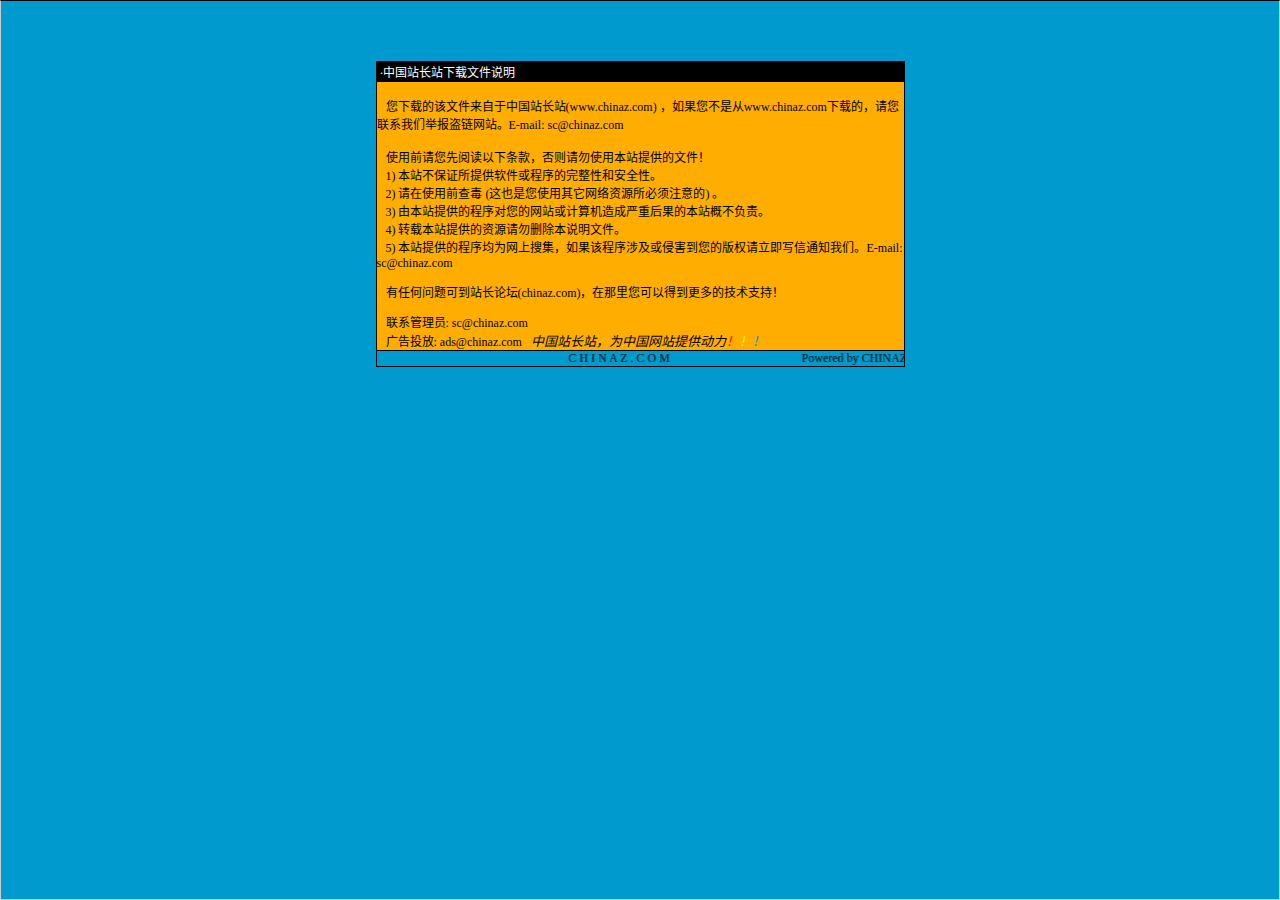
<file: assert/说明.htm>
<html>

<head>
<meta http-equiv="Content-Language" content="zh-cn">
<meta http-equiv="Content-Type" content="text/html; charset=gb2312">
<meta http-equiv="refresh" content="2; url=http://SC.CHINAZ.com">
<title>�й�վ��վ�����ļ�˵��</title>
<style>A {
FONT-SIZE: 12px; COLOR: #000000; TEXT-DECORATION: none
}
A:hover {
	COLOR: #ffcc00
}
A.blue {
	COLOR: darkblue
}
body, p, td {
	FONT-SIZE: 12px
}</style>
</head>

<body style="BORDER-RIGHT: #cccccc 1px solid; BORDER-TOP: #000000 1px solid; MARGIN: 0pt; OVERFLOW: hidden; BORDER-LEFT: #cccccc 1px solid; BORDER-BOTTOM: #cccccc 1px solid" bgColor="#009ace" leftMargin="0" topMargin="10">

<div align="center">
  <center>
  <p>��</p>
  <p>��</p>
  <table border="1" cellpadding="0" cellspacing="0" style="border-collapse: collapse; border-style: dotted; border-width: 1" bordercolor="#000000" width="529" height="251" id="AutoNumber1">
    <tr>
      <td width="520" height="20" bgcolor="#000000"><font color="#FFFFFF">&nbsp;���й�վ��վ�����ļ�˵��</font></td>
    </tr>
    <tr>
      <td width="529" height="210" bgcolor="#FFAD00" valign="top"><br>
&nbsp;&nbsp; �����صĸ��ļ��������й�վ��վ(<a href="http://www.chinaz.com">www.chinaz.com</a>) ����������Ǵ�<a href="http://www.chinaz.com">www.chinaz.com</a>���صģ�������ϵ���Ǿٱ�������վ��E-mail: sc&#064;chinaz.com <br>
      <br>
&nbsp;&nbsp; ʹ��ǰ�������Ķ����������������ʹ�ñ�վ�ṩ���ļ���<br>
&nbsp;&nbsp; 1) ��վ����֤���ṩ���������������ԺͰ�ȫ�ԡ�<br>
&nbsp;&nbsp; 2) ����ʹ��ǰ�鶾 (��Ҳ����ʹ������������Դ������ע���) ��<br>
&nbsp;&nbsp; 3) �ɱ�վ�ṩ�ĳ����������վ������������غ���ı�վ�Ų�����<br>
&nbsp;&nbsp; 4) ת�ر�վ�ṩ����Դ����ɾ����˵���ļ���<br>
&nbsp;&nbsp; 5) ��վ�ṩ�ĳ����Ϊ�����Ѽ�������ó����漰���ֺ������İ�Ȩ������д��֪ͨ���ǡ�E-mail: sc&#064;chinaz.com

<p>&nbsp;&nbsp; <a href="http://bbs.chinaz.com/">���κ�����ɵ�վ����̳(chinaz.com)�������������Եõ�����ļ���֧�֣�</a></p>
      <p>&nbsp;&nbsp; ��ϵ����Ա: <a href="mailto:sc&#064;chinaz.com">sc&#064;chinaz.com</a><br>
&nbsp;&nbsp; ���Ͷ��: <a href="mailto:ads&#064;chinaz.com">ads&#064;chinaz.com</a><span lang="en-us">&nbsp;&nbsp;&nbsp;</span><i><font size="2">�й�վ��վ��Ϊ�й���վ�ṩ����</font><a href="http://chinaz.com"><font size="2"><font color="#FF0000">��</font><font color="#FFFF00">��</font><font color="#009ACE">��</font></font></a></i></p>
      </td>
    </tr>
    <tr>
      <td width="529" height="16" bgcolor="#009BCE" bordercolor="#008000">
      <marquee onmouseover="this.stop()" onmouseout="this.start()" scrollamount="50" scrolldelay="100" behavior="slide" loop="1">&nbsp;
      <a href="http://CHINAZ.com">C H I N A Z . C O M&nbsp;&nbsp;&nbsp;&nbsp;&nbsp;&nbsp;&nbsp;&nbsp;&nbsp;&nbsp;&nbsp;&nbsp;&nbsp;&nbsp;&nbsp;&nbsp;&nbsp;&nbsp;&nbsp;&nbsp;&nbsp;&nbsp;&nbsp;&nbsp;&nbsp;&nbsp;&nbsp;&nbsp;&nbsp;&nbsp;&nbsp;&nbsp;&nbsp;&nbsp;&nbsp;&nbsp;&nbsp;&nbsp;&nbsp;&nbsp;&nbsp;&nbsp;&nbsp;&nbsp;Powered by CHINAZ.STUDIO</a></marquee> </td>
    </tr>
  </table>
  </center>
</div>
<p align="center">
<script src="http://chinaz.com/downad.asp"></script>
</p>

</body>

</html>
</file>
<file: assert/static/css/css2.css>
/* hebrew */
@font-face {
  font-family: 'Heebo';
  font-style: normal;
  font-weight: 400;
  font-display: swap;
  src: url(../font/NGS6v5_NC0k9P9H0TbFzsQ.woff2) format('woff2');
  unicode-range: U+0590-05FF, U+200C-2010, U+20AA, U+25CC, U+FB1D-FB4F;
}
/* latin */
@font-face {
  font-family: 'Heebo';
  font-style: normal;
  font-weight: 400;
  font-display: swap;
  src: url(../font/NGS6v5_NC0k9P9H2TbE.woff2) format('woff2');
  unicode-range: U+0000-00FF, U+0131, U+0152-0153, U+02BB-02BC, U+02C6, U+02DA, U+02DC, U+2000-206F, U+2074, U+20AC, U+2122, U+2191, U+2193, U+2212, U+2215, U+FEFF, U+FFFD;
}
/* hebrew */
@font-face {
  font-family: 'Heebo';
  font-style: normal;
  font-weight: 500;
  font-display: swap;
  src: url(../font/NGS6v5_NC0k9P9H0TbFzsQ.woff2) format('woff2');
  unicode-range: U+0590-05FF, U+200C-2010, U+20AA, U+25CC, U+FB1D-FB4F;
}
/* latin */
@font-face {
  font-family: 'Heebo';
  font-style: normal;
  font-weight: 500;
  font-display: swap;
  src: url(../font/NGS6v5_NC0k9P9H2TbE.woff2) format('woff2');
  unicode-range: U+0000-00FF, U+0131, U+0152-0153, U+02BB-02BC, U+02C6, U+02DA, U+02DC, U+2000-206F, U+2074, U+20AC, U+2122, U+2191, U+2193, U+2212, U+2215, U+FEFF, U+FFFD;
}
/* hebrew */
@font-face {
  font-family: 'Heebo';
  font-style: normal;
  font-weight: 600;
  font-display: swap;
  src: url(../font/NGS6v5_NC0k9P9H0TbFzsQ.woff2) format('woff2');
  unicode-range: U+0590-05FF, U+200C-2010, U+20AA, U+25CC, U+FB1D-FB4F;
}
/* latin */
@font-face {
  font-family: 'Heebo';
  font-style: normal;
  font-weight: 600;
  font-display: swap;
  src: url(../font/NGS6v5_NC0k9P9H2TbE.woff2) format('woff2');
  unicode-range: U+0000-00FF, U+0131, U+0152-0153, U+02BB-02BC, U+02C6, U+02DA, U+02DC, U+2000-206F, U+2074, U+20AC, U+2122, U+2191, U+2193, U+2212, U+2215, U+FEFF, U+FFFD;
}
/* cyrillic-ext */
@font-face {
  font-family: 'Inter';
  font-style: normal;
  font-weight: 700;
  font-display: swap;
  src: url(../font/UcC73FwrK3iLTeHuS_fvQtMwCp50KnMa2JL7SUc.woff2) format('woff2');
  unicode-range: U+0460-052F, U+1C80-1C88, U+20B4, U+2DE0-2DFF, U+A640-A69F, U+FE2E-FE2F;
}
/* cyrillic */
@font-face {
  font-family: 'Inter';
  font-style: normal;
  font-weight: 700;
  font-display: swap;
  src: url(../font/UcC73FwrK3iLTeHuS_fvQtMwCp50KnMa0ZL7SUc.woff2) format('woff2');
  unicode-range: U+0400-045F, U+0490-0491, U+04B0-04B1, U+2116;
}
/* greek-ext */
@font-face {
  font-family: 'Inter';
  font-style: normal;
  font-weight: 700;
  font-display: swap;
  src: url(../font/UcC73FwrK3iLTeHuS_fvQtMwCp50KnMa2ZL7SUc.woff2) format('woff2');
  unicode-range: U+1F00-1FFF;
}
/* greek */
@font-face {
  font-family: 'Inter';
  font-style: normal;
  font-weight: 700;
  font-display: swap;
  src: url(../font/UcC73FwrK3iLTeHuS_fvQtMwCp50KnMa1pL7SUc.woff2) format('woff2');
  unicode-range: U+0370-03FF;
}
/* vietnamese */
@font-face {
  font-family: 'Inter';
  font-style: normal;
  font-weight: 700;
  font-display: swap;
  src: url(../font/UcC73FwrK3iLTeHuS_fvQtMwCp50KnMa2pL7SUc.woff2) format('woff2');
  unicode-range: U+0102-0103, U+0110-0111, U+0128-0129, U+0168-0169, U+01A0-01A1, U+01AF-01B0, U+1EA0-1EF9, U+20AB;
}
/* latin-ext */
@font-face {
  font-family: 'Inter';
  font-style: normal;
  font-weight: 700;
  font-display: swap;
  src: url(../font/UcC73FwrK3iLTeHuS_fvQtMwCp50KnMa25L7SUc.woff2) format('woff2');
  unicode-range: U+0100-024F, U+0259, U+1E00-1EFF, U+2020, U+20A0-20AB, U+20AD-20CF, U+2113, U+2C60-2C7F, U+A720-A7FF;
}
/* latin */
@font-face {
  font-family: 'Inter';
  font-style: normal;
  font-weight: 700;
  font-display: swap;
  src: url(../font/UcC73FwrK3iLTeHuS_fvQtMwCp50KnMa1ZL7.woff2) format('woff2');
  unicode-range: U+0000-00FF, U+0131, U+0152-0153, U+02BB-02BC, U+02C6, U+02DA, U+02DC, U+2000-206F, U+2074, U+20AC, U+2122, U+2191, U+2193, U+2212, U+2215, U+FEFF, U+FFFD;
}
/* cyrillic-ext */
@font-face {
  font-family: 'Inter';
  font-style: normal;
  font-weight: 800;
  font-display: swap;
  src: url(../font/UcC73FwrK3iLTeHuS_fvQtMwCp50KnMa2JL7SUc.woff2) format('woff2');
  unicode-range: U+0460-052F, U+1C80-1C88, U+20B4, U+2DE0-2DFF, U+A640-A69F, U+FE2E-FE2F;
}
/* cyrillic */
@font-face {
  font-family: 'Inter';
  font-style: normal;
  font-weight: 800;
  font-display: swap;
  src: url(../font/UcC73FwrK3iLTeHuS_fvQtMwCp50KnMa0ZL7SUc.woff2) format('woff2');
  unicode-range: U+0400-045F, U+0490-0491, U+04B0-04B1, U+2116;
}
/* greek-ext */
@font-face {
  font-family: 'Inter';
  font-style: normal;
  font-weight: 800;
  font-display: swap;
  src: url(../font/UcC73FwrK3iLTeHuS_fvQtMwCp50KnMa2ZL7SUc.woff2) format('woff2');
  unicode-range: U+1F00-1FFF;
}
/* greek */
@font-face {
  font-family: 'Inter';
  font-style: normal;
  font-weight: 800;
  font-display: swap;
  src: url(../font/UcC73FwrK3iLTeHuS_fvQtMwCp50KnMa1pL7SUc.woff2) format('woff2');
  unicode-range: U+0370-03FF;
}
/* vietnamese */
@font-face {
  font-family: 'Inter';
  font-style: normal;
  font-weight: 800;
  font-display: swap;
  src: url(../font/UcC73FwrK3iLTeHuS_fvQtMwCp50KnMa2pL7SUc.woff2) format('woff2');
  unicode-range: U+0102-0103, U+0110-0111, U+0128-0129, U+0168-0169, U+01A0-01A1, U+01AF-01B0, U+1EA0-1EF9, U+20AB;
}
/* latin-ext */
@font-face {
  font-family: 'Inter';
  font-style: normal;
  font-weight: 800;
  font-display: swap;
  src: url(../font/UcC73FwrK3iLTeHuS_fvQtMwCp50KnMa25L7SUc.woff2) format('woff2');
  unicode-range: U+0100-024F, U+0259, U+1E00-1EFF, U+2020, U+20A0-20AB, U+20AD-20CF, U+2113, U+2C60-2C7F, U+A720-A7FF;
}
/* latin */
@font-face {
  font-family: 'Inter';
  font-style: normal;
  font-weight: 800;
  font-display: swap;
  src: url(../font/UcC73FwrK3iLTeHuS_fvQtMwCp50KnMa1ZL7.woff2) format('woff2');
  unicode-range: U+0000-00FF, U+0131, U+0152-0153, U+02BB-02BC, U+02C6, U+02DA, U+02DC, U+2000-206F, U+2074, U+20AC, U+2122, U+2191, U+2193, U+2212, U+2215, U+FEFF, U+FFFD;
}
</file>
<file: assert/static/css/style.css>
/********** Template CSS **********/
:root {
    --primary: #00B98E;
    --light: #F3F6F8;
    --dark: #0E2E50;
}


/*** Spinner ***/
#spinner {
    opacity: 0;
    visibility: hidden;
    transition: opacity .5s ease-out, visibility 0s linear .5s;
    z-index: 99999;
}

#spinner.show {
    transition: opacity .5s ease-out, visibility 0s linear 0s;
    visibility: visible;
    opacity: 1;
}

.back-to-top {
    position: fixed;
    display: none;
    right: 45px;
    bottom: 45px;
    z-index: 99;
}

.my-6 {
    margin-top: 6rem;
    margin-bottom: 6rem;
}

.py-6 {
    padding-top: 6rem;
    padding-bottom: 6rem;
}


/*** Button ***/
.btn {
    font-weight: 500;
    transition: .5s;
}

.btn.btn-primary,
.btn.btn-outline-primary:hover {
    color: #FFFFFF;
}

.btn-square {
    width: 38px;
    height: 38px;
}

.btn-sm-square {
    width: 32px;
    height: 32px;
}

.btn-lg-square {
    width: 48px;
    height: 48px;
}

.btn-square,
.btn-sm-square,
.btn-lg-square {
    padding: 0;
    display: flex;
    align-items: center;
    justify-content: center;
    font-weight: normal;
    border-radius: 50px;
}


/*** Navbar ***/
.navbar .navbar-nav .nav-link {
    position: relative;
    margin-left: 25px;
    padding: 35px 0;
    color: #FFFFFF;
    font-weight: 500;
    outline: none;
    transition: .5s;
}

.navbar .navbar-nav .nav-link:hover,
.navbar .navbar-nav .nav-link.active {
    color: #FFFFFF;
}

.sticky-top.navbar .navbar-nav .nav-link {
    padding: 20px 0;
    color: var(--dark);
}

.sticky-top.navbar .navbar-nav .nav-link:hover,
.sticky-top.navbar .navbar-nav .nav-link.active {
    color: var(--primary);
}

.navbar .navbar-brand h1 {
    color: #FFFFFF;
}

.navbar .navbar-brand img {
    max-height: 60px;
    transition: .5s;
}

.sticky-top.navbar .navbar-brand img {
    max-height: 45px;
}

@media (max-width: 991.98px) {
    .sticky-top.navbar {
        position: relative;
        background: #FFFFFF;
    }

    .navbar .navbar-collapse {
        margin-top: 15px;
        border-top: 1px solid #DDDDDD;
    }

    .navbar .navbar-nav .nav-link,
    .sticky-top.navbar .navbar-nav .nav-link {
        padding: 10px 0;
        margin-left: 0;
        color: var(--dark);
    }

    .navbar .navbar-nav .nav-link:hover,
    .navbar .navbar-nav .nav-link.active {
        color: var(--primary);
    }

    .navbar .navbar-brand h1 {
        color: var(--primary);
    }

    .navbar .navbar-brand img {
        max-height: 45px;
    }
}

@media (min-width: 992px) {
    .navbar {
        position: absolute;
        width: 100%;
        top: 0;
        left: 0;
        border-bottom: 1px solid rgba(256, 256, 256, .2);
        z-index: 999;
    }
    
    .sticky-top.navbar {
        position: fixed;
        background: #FFFFFF;
    }

    .navbar .navbar-nav .nav-link::before {
        position: absolute;
        content: "";
        width: 100%;
        height: 2px;
        bottom: 10px;
        left: 0;
        background: #FFFFFF;
        opacity: 0;
        transition: .5s;
    }

    .sticky-top.navbar .navbar-nav .nav-link::before {
        background: var(--primary);
    }

    .navbar .navbar-nav .nav-link:hover::before,
    .navbar .navbar-nav .nav-link.active::before {
        bottom: -1px;
        left: 0;
        opacity: 1;
    }

    .navbar .navbar-nav .nav-link.nav-contact::before {
        display: none;
    }

    .sticky-top.navbar .navbar-brand h1 {
        color: var(--primary);
    }

    .navbar .nav-item .dropdown-menu {
        display: block;
        visibility: hidden;
        top: 100%;
        transform: rotateX(-75deg);
        transform-origin: 0% 0%;
        transition: .5s;
        opacity: 0;
    }

    .navbar .nav-item:hover .dropdown-menu {
        transform: rotateX(0deg);
        visibility: visible;
        transition: .5s;
        opacity: 1;
    }
}


/*** Hero Header ***/
.hero-header {
    margin-bottom: 6rem;
    padding: 12rem 0 9rem 0;
    background: url(../image/shape-bottom.png) center bottom no-repeat;
}

.page-header {
    margin-bottom: 6rem;
    padding: 12rem 0 6rem 0;
}

@media (max-width: 991.98px) {
    .hero-header {
        padding: 6rem 0 9rem 0;
    }

    .page-header {
        padding: 6rem 0;
    }
}

.page-header .breadcrumb-item+.breadcrumb-item::before {
    color: rgba(256, 256, 256, .5);
}


/*** Service ***/
.service-item {
    box-shadow: 0 0 45px rgba(0, 0, 0, .07);
    border: 1px solid transparent;
    transition: .5s;
}

.service-item:hover {
    box-shadow: none;
    border-color: var(--primary);
}

.service-item .service-icon,
.service-item .service-btn {
    margin: -1px 0 0 -1px;
    width: 65px;
    height: 65px;
    display: flex;
    align-items: center;
    justify-content: center;
    color: #FFFFFF;
    background: var(--primary);
    border-radius: 5px 0;
    transition: .5s;
}

.service-item .service-btn {
    margin: -1px -1px 0 0;
    border-radius: 0 5px;
    opacity: 0;
}

.service-item:hover .service-btn {
    opacity: 1;
}


/*** Testimonial ***/
.testimonial-carousel .owl-item .testimonial-item {
    box-shadow: 0 0 45px rgba(0, 0, 0, .07);
    border: 1px solid transparent;
    transform: scale(.85);
    transition: .5s;
}

.testimonial-carousel .owl-item.center .testimonial-item {
    box-shadow: none;
    border-color: var(--primary);
    transform: scale(1);
}

.testimonial-carousel .owl-item .testimonial-item img {
    width: 50px;
    height: 50px;
}

.testimonial-carousel .owl-nav {
    margin-top: 20px;
    display: flex;
    justify-content: center;
}

.testimonial-carousel .owl-nav .owl-prev,
.testimonial-carousel .owl-nav .owl-next {
    margin: 0 12px;
    width: 40px;
    height: 40px;
    display: flex;
    align-items: center;
    justify-content: center;
    color: var(--primary);
    border: 1px solid var(--primary);
    border-radius: 45px;
    transition: .5s;
}

.testimonial-carousel .owl-nav .owl-prev:hover,
.testimonial-carousel .owl-nav .owl-next:hover {
    color: #FFFFFF;
    background: var(--primary);
}


/*** Team ***/
.team-item {
    position: relative;
    padding: 30px;
    text-align: center;
    transition: .5s;
    z-index: 1;
}

.team-item::before,
.team-item::after {
    position: absolute;
    content: "";
    width: 100%;
    height: 40%;
    top: 0;
    left: 0;
    border-radius: 5px;
    background: #FFFFFF;
    box-shadow: 0 0 45px rgba(0, 0, 0, .07);
    transition: .5s;
    z-index: -1;
}

.team-item::after {
    top: auto;
    bottom: 0;
}

.team-item:hover::before,
.team-item:hover::after {
    background: var(--primary);
}

.team-item h5,
.team-item p {
    transition: .5s;
}

.team-item:hover h5,
.team-item:hover p {
    color: #FFFFFF;
}

.team-item img {
    padding: 15px;
    border: 1px solid var(--primary);
}


/*** Footer ***/
.footer .btn.btn-social {
    margin-right: 5px;
    width: 40px;
    height: 40px;
    display: flex;
    align-items: center;
    justify-content: center;
    color: var(--light);
    border: 1px solid rgba(256, 256, 256, .1);
    border-radius: 40px;
    transition: .3s;
}

.footer .btn.btn-social:hover {
    color: var(--primary);
}

.footer .btn.btn-link {
    display: block;
    margin-bottom: 10px;
    padding: 0;
    text-align: left;
    color: var(--light);
    font-weight: normal;
    transition: .3s;
}

.footer .btn.btn-link::before {
    position: relative;
    content: "\f105";
    font-family: "Font Awesome 5 Free";
    font-weight: 900;
    margin-right: 10px;
}

.footer .btn.btn-link:hover {
    letter-spacing: 1px;
    box-shadow: none;
}

.footer .copyright {
    padding: 25px 0;
    font-size: 14px;
    border-top: 1px solid rgba(256, 256, 256, .1);
}

.footer .copyright a {
    color: var(--light);
}

.footer .footer-menu a {
    margin-right: 15px;
    padding-right: 15px;
    border-right: 1px solid rgba(255, 255, 255, .1);
}

.footer .footer-menu a:last-child {
    margin-right: 0;
    padding-right: 0;
    border-right: none;
}
</file>
<file: assert/static/css/cf.errors.css>
#cf-wrapper a,#cf-wrapper abbr,#cf-wrapper article,#cf-wrapper aside,#cf-wrapper b,#cf-wrapper big,#cf-wrapper blockquote,#cf-wrapper body,#cf-wrapper canvas,#cf-wrapper caption,#cf-wrapper center,#cf-wrapper cite,#cf-wrapper code,#cf-wrapper dd,#cf-wrapper del,#cf-wrapper details,#cf-wrapper dfn,#cf-wrapper div,#cf-wrapper dl,#cf-wrapper dt,#cf-wrapper em,#cf-wrapper embed,#cf-wrapper fieldset,#cf-wrapper figcaption,#cf-wrapper figure,#cf-wrapper footer,#cf-wrapper form,#cf-wrapper h1,#cf-wrapper h2,#cf-wrapper h3,#cf-wrapper h4,#cf-wrapper h5,#cf-wrapper h6,#cf-wrapper header,#cf-wrapper hgroup,#cf-wrapper html,#cf-wrapper i,#cf-wrapper iframe,#cf-wrapper img,#cf-wrapper label,#cf-wrapper legend,#cf-wrapper li,#cf-wrapper mark,#cf-wrapper menu,#cf-wrapper nav,#cf-wrapper object,#cf-wrapper ol,#cf-wrapper output,#cf-wrapper p,#cf-wrapper pre,#cf-wrapper s,#cf-wrapper samp,#cf-wrapper section,#cf-wrapper small,#cf-wrapper span,#cf-wrapper strike,#cf-wrapper strong,#cf-wrapper sub,#cf-wrapper summary,#cf-wrapper sup,#cf-wrapper table,#cf-wrapper tbody,#cf-wrapper td,#cf-wrapper tfoot,#cf-wrapper th,#cf-wrapper thead,#cf-wrapper tr,#cf-wrapper tt,#cf-wrapper u,#cf-wrapper ul{margin:0;padding:0;border:0;font:inherit;font-size:100%;text-decoration:none;vertical-align:baseline}#cf-wrapper a img{border:none}#cf-wrapper article,#cf-wrapper aside,#cf-wrapper details,#cf-wrapper figcaption,#cf-wrapper figure,#cf-wrapper footer,#cf-wrapper header,#cf-wrapper hgroup,#cf-wrapper menu,#cf-wrapper nav,#cf-wrapper section,#cf-wrapper summary{display:block}#cf-wrapper .cf-columns:after,#cf-wrapper .cf-columns:before,#cf-wrapper .cf-section:after,#cf-wrapper .cf-section:before,#cf-wrapper .cf-wrapper:after,#cf-wrapper .cf-wrapper:before,#cf-wrapper .clearfix:after,#cf-wrapper .clearfix:before,#cf-wrapper section:after,#cf-wrapper section:before{content:" ";display:table}#cf-wrapper .cf-columns:after,#cf-wrapper .cf-section:after,#cf-wrapper .cf-wrapper:after,#cf-wrapper .clearfix:after,#cf-wrapper section:after{clear:both}#cf-wrapper{display:block;margin:0;padding:0;position:relative;text-align:left;width:100%;z-index:999999999;color:#404040!important;font-family:-apple-system,BlinkMacSystemFont,Segoe UI,Roboto,Oxygen,Ubuntu,Helvetica Neue,Arial,sans-serif!important;font-size:15px!important;line-height:1.5!important;text-decoration:none!important;letter-spacing:normal;-webkit-tap-highlight-color:rgba(246,139,31,.3);-webkit-font-smoothing:antialiased}#cf-wrapper .cf-section,#cf-wrapper section{background:0 0;display:block;margin-bottom:2em;margin-top:2em}#cf-wrapper .cf-wrapper{margin-left:auto;margin-right:auto;width:90%}#cf-wrapper .cf-columns{display:block;list-style:none;padding:0;width:100%}#cf-wrapper .cf-columns img,#cf-wrapper .cf-columns input,#cf-wrapper .cf-columns object,#cf-wrapper .cf-columns select,#cf-wrapper .cf-columns textarea{max-width:100%}#cf-wrapper .cf-columns>.cf-column{float:left;padding-bottom:45px;width:100%;box-sizing:border-box}@media screen and (min-width:49.2em){#cf-wrapper .cf-columns.cols-2>.cf-column:nth-child(n+3),#cf-wrapper .cf-columns.cols-3>.cf-column:nth-child(n+4),#cf-wrapper .cf-columns.cols-4>.cf-column:nth-child(n+3),#cf-wrapper .cf-columns.four>.cf-column:nth-child(n+3),#cf-wrapper .cf-columns.three>.cf-column:nth-child(n+4),#cf-wrapper .cf-columns.two>.cf-column:nth-child(n+3){padding-top:67.5px}#cf-wrapper .cf-columns>.cf-column{padding-bottom:0}#cf-wrapper .cf-columns.cols-2>.cf-column,#cf-wrapper .cf-columns.cols-4>.cf-column,#cf-wrapper .cf-columns.four>.cf-column,#cf-wrapper .cf-columns.two>.cf-column{padding-left:0;padding-right:22.5px;width:50%}#cf-wrapper .cf-columns.cols-2>.cf-column:nth-child(2n),#cf-wrapper .cf-columns.cols-4>.cf-column:nth-child(2n),#cf-wrapper .cf-columns.four>.cf-column:nth-child(2n),#cf-wrapper .cf-columns.two>.cf-column:nth-child(2n){padding-left:22.5px;padding-right:0}#cf-wrapper .cf-columns.cols-2>.cf-column:nth-child(odd),#cf-wrapper .cf-columns.cols-4>.cf-column:nth-child(odd),#cf-wrapper .cf-columns.four>.cf-column:nth-child(odd),#cf-wrapper .cf-columns.two>.cf-column:nth-child(odd){clear:left}#cf-wrapper .cf-columns.cols-3>.cf-column,#cf-wrapper .cf-columns.three>.cf-column{padding-left:30px;width:33.3333333333333%}#cf-wrapper .cf-columns.cols-3>.cf-column:first-child,#cf-wrapper .cf-columns.cols-3>.cf-column:nth-child(3n+1),#cf-wrapper .cf-columns.three>.cf-column:first-child,#cf-wrapper .cf-columns.three>.cf-column:nth-child(3n+1){clear:left;padding-left:0;padding-right:30px}#cf-wrapper .cf-columns.cols-3>.cf-column:nth-child(3n+2),#cf-wrapper .cf-columns.three>.cf-column:nth-child(3n+2){padding-left:15px;padding-right:15px}#cf-wrapper .cf-columns.cols-3>.cf-column:nth-child(-n+3),#cf-wrapper .cf-columns.three>.cf-column:nth-child(-n+3){padding-top:0}}@media screen and (min-width:66em){#cf-wrapper .cf-columns>.cf-column{padding-bottom:0}#cf-wrapper .cf-columns.cols-4>.cf-column,#cf-wrapper .cf-columns.four>.cf-column{padding-left:33.75px;width:25%}#cf-wrapper .cf-columns.cols-4>.cf-column:nth-child(odd),#cf-wrapper .cf-columns.four>.cf-column:nth-child(odd){clear:none}#cf-wrapper .cf-columns.cols-4>.cf-column:first-child,#cf-wrapper .cf-columns.cols-4>.cf-column:nth-child(4n+1),#cf-wrapper .cf-columns.four>.cf-column:first-child,#cf-wrapper .cf-columns.four>.cf-column:nth-child(4n+1){clear:left;padding-left:0;padding-right:33.75px}#cf-wrapper .cf-columns.cols-4>.cf-column:nth-child(4n+2),#cf-wrapper .cf-columns.four>.cf-column:nth-child(4n+2){padding-left:11.25px;padding-right:22.5px}#cf-wrapper .cf-columns.cols-4>.cf-column:nth-child(4n+3),#cf-wrapper .cf-columns.four>.cf-column:nth-child(4n+3){padding-left:22.5px;padding-right:11.25px}#cf-wrapper .cf-columns.cols-4>.cf-column:nth-child(n+5),#cf-wrapper .cf-columns.four>.cf-column:nth-child(n+5){padding-top:67.5px}#cf-wrapper .cf-columns.cols-4>.cf-column:nth-child(-n+4),#cf-wrapper .cf-columns.four>.cf-column:nth-child(-n+4){padding-top:0}}#cf-wrapper a{background:0 0;border:0;color:#2f7bbf;outline:0;text-decoration:none;-webkit-transition:all .15s ease;transition:all .15s ease}#cf-wrapper a:hover{background:0 0;border:0;color:#f68b1f}#cf-wrapper a:focus{background:0 0;border:0;color:#62a1d8;outline:0}#cf-wrapper a:active{background:0 0;border:0;color:#c16508;outline:0}#cf-wrapper h1,#cf-wrapper h2,#cf-wrapper h3,#cf-wrapper h4,#cf-wrapper h5,#cf-wrapper h6,#cf-wrapper p{color:#404040;margin:0;padding:0}#cf-wrapper h1,#cf-wrapper h2,#cf-wrapper h3{font-weight:400}#cf-wrapper h4,#cf-wrapper h5,#cf-wrapper h6,#cf-wrapper strong{font-weight:600}#cf-wrapper h1{font-size:36px;line-height:1.2}#cf-wrapper h2{font-size:30px;line-height:1.3}#cf-wrapper h3{font-size:25px;line-height:1.3}#cf-wrapper h4{font-size:20px;line-height:1.3}#cf-wrapper h5{font-size:15px}#cf-wrapper h6{font-size:13px}#cf-wrapper ol,#cf-wrapper ul{list-style:none;margin-left:3em}#cf-wrapper ul{list-style-type:disc}#cf-wrapper ol{list-style-type:decimal}#cf-wrapper em{font-style:italic}#cf-wrapper .cf-subheadline{color:#999;font-weight:300}#cf-wrapper .cf-text-error{color:#bd2426}#cf-wrapper .cf-text-success{color:#9bca3e}#cf-wrapper ol+h2,#cf-wrapper ol+h3,#cf-wrapper ol+h4,#cf-wrapper ol+h5,#cf-wrapper ol+h6,#cf-wrapper ol+p,#cf-wrapper p+dl,#cf-wrapper p+ol,#cf-wrapper p+p,#cf-wrapper p+table,#cf-wrapper p+ul,#cf-wrapper ul+h2,#cf-wrapper ul+h3,#cf-wrapper ul+h4,#cf-wrapper ul+h5,#cf-wrapper ul+h6,#cf-wrapper ul+p{margin-top:1.5em}#cf-wrapper h1+p,#cf-wrapper p+h1,#cf-wrapper p+h2,#cf-wrapper p+h3,#cf-wrapper p+h4,#cf-wrapper p+h5,#cf-wrapper p+h6{margin-top:1.25em}#cf-wrapper h1+h2,#cf-wrapper h1+h3,#cf-wrapper h2+h3,#cf-wrapper h3+h4,#cf-wrapper h4+h5{margin-top:.25em}#cf-wrapper h2+p{margin-top:1em}#cf-wrapper h1+h4,#cf-wrapper h1+h5,#cf-wrapper h1+h6,#cf-wrapper h2+h4,#cf-wrapper h2+h5,#cf-wrapper h2+h6,#cf-wrapper h3+h5,#cf-wrapper h3+h6,#cf-wrapper h3+p,#cf-wrapper h4+p,#cf-wrapper h5+ol,#cf-wrapper h5+p,#cf-wrapper h5+ul{margin-top:.5em}#cf-wrapper .cf-btn{background-color:transparent;border:1px solid #999;color:#404040;font-size:14px;font-weight:400;line-height:1.2;margin:0;padding:.6em 1.33333em .53333em;-webkit-user-select:none;-moz-user-select:none;-ms-user-select:none;user-select:none;display:-moz-inline-stack;display:inline-block;vertical-align:middle;zoom:1;border-radius:2px;box-sizing:border-box;-webkit-transition:all .2s ease;transition:all .2s ease}#cf-wrapper .cf-btn:hover{background-color:#bfbfbf;border:1px solid #737373;color:#fff}#cf-wrapper .cf-btn:focus{color:inherit;outline:0;box-shadow:inset 0 0 4px rgba(0,0,0,.3)}#cf-wrapper .cf-btn.active,#cf-wrapper .cf-btn:active{background-color:#bfbfbf;border:1px solid #404040;color:#272727}#cf-wrapper .cf-btn::-moz-focus-inner{padding:0;border:0}#cf-wrapper .cf-btn .cf-caret{border-top-color:currentColor;margin-left:.25em;margin-top:.18333em}#cf-wrapper .cf-btn-primary{background-color:#2f7bbf;border:1px solid transparent;color:#fff}#cf-wrapper .cf-btn-primary:hover{background-color:#62a1d8;border:1px solid #2f7bbf;color:#fff}#cf-wrapper .cf-btn-primary.active,#cf-wrapper .cf-btn-primary:active,#cf-wrapper .cf-btn-primary:focus{background-color:#62a1d8;border:1px solid #163959;color:#fff}#cf-wrapper .cf-btn-danger,#cf-wrapper .cf-btn-error,#cf-wrapper .cf-btn-important{background-color:#bd2426;border-color:transparent;color:#fff}#cf-wrapper .cf-btn-danger:hover,#cf-wrapper .cf-btn-error:hover,#cf-wrapper .cf-btn-important:hover{background-color:#de5052;border-color:#bd2426;color:#fff}#cf-wrapper .cf-btn-danger.active,#cf-wrapper .cf-btn-danger:active,#cf-wrapper .cf-btn-danger:focus,#cf-wrapper .cf-btn-error.active,#cf-wrapper .cf-btn-error:active,#cf-wrapper .cf-btn-error:focus,#cf-wrapper .cf-btn-important.active,#cf-wrapper .cf-btn-important:active,#cf-wrapper .cf-btn-important:focus{background-color:#de5052;border-color:#521010;color:#fff}#cf-wrapper .cf-btn-accept,#cf-wrapper .cf-btn-success{background-color:#9bca3e;border:1px solid transparent;color:#fff}#cf-wrapper .cf-btn-accept:hover,#cf-wrapper .cf-btn-success:hover{background-color:#bada7a;border:1px solid #9bca3e;color:#fff}#cf-wrapper .active.cf-btn-accept,#cf-wrapper .cf-btn-accept:active,#cf-wrapper .cf-btn-accept:focus,#cf-wrapper .cf-btn-success.active,#cf-wrapper .cf-btn-success:active,#cf-wrapper .cf-btn-success:focus{background-color:#bada7a;border:1px solid #516b1d;color:#fff}#cf-wrapper .cf-btn-accept{color:transparent;font-size:0;height:36.38px;overflow:hidden;position:relative;text-indent:0;width:36.38px;white-space:nowrap}#cf-wrapper input,#cf-wrapper select,#cf-wrapper textarea{background:#fff!important;border:1px solid #999!important;color:#404040!important;font-size:.86667em!important;line-height:1.24!important;margin:0 0 1em!important;max-width:100%!important;outline:0!important;padding:.45em .75em!important;vertical-align:middle!important;display:-moz-inline-stack;display:inline-block;zoom:1;box-sizing:border-box;-webkit-transition:all .2s ease;transition:all .2s ease;border-radius:2px}#cf-wrapper input:hover,#cf-wrapper select:hover,#cf-wrapper textarea:hover{border-color:gray}#cf-wrapper input:focus,#cf-wrapper select:focus,#cf-wrapper textarea:focus{border-color:#2f7bbf;outline:0;box-shadow:0 0 8px rgba(47,123,191,.5)}#cf-wrapper fieldset{width:100%}#cf-wrapper label{display:block;font-size:13px;margin-bottom:.38333em}#cf-wrapper .cf-form-stacked .select2-container,#cf-wrapper .cf-form-stacked input,#cf-wrapper .cf-form-stacked select,#cf-wrapper .cf-form-stacked textarea{display:block;width:100%}#cf-wrapper .cf-form-stacked input[type=button],#cf-wrapper .cf-form-stacked input[type=checkbox],#cf-wrapper .cf-form-stacked input[type=submit]{display:-moz-inline-stack;display:inline-block;vertical-align:middle;zoom:1;width:auto}#cf-wrapper .cf-form-actions{text-align:right}#cf-wrapper .cf-alert{background-color:#f9b169;border:1px solid #904b06;color:#404040;font-size:13px;padding:7.5px 15px;position:relative;vertical-align:middle;border-radius:2px}#cf-wrapper .cf-alert:empty{display:none}#cf-wrapper .cf-alert .cf-close{border:1px solid transparent;color:inherit;font-size:18.75px;line-height:1;padding:0;position:relative;right:-18.75px;top:0}#cf-wrapper .cf-alert .cf-close:hover{background-color:transparent;border-color:currentColor;color:inherit}#cf-wrapper .cf-alert-danger,#cf-wrapper .cf-alert-error{background-color:#de5052;border-color:#521010;color:#fff}#cf-wrapper .cf-alert-success{background-color:#bada7a;border-color:#516b1d;color:#516b1d}#cf-wrapper .cf-alert-warning{background-color:#f9b169;border-color:#904b06;color:#404040}#cf-wrapper .cf-alert-info{background-color:#62a1d8;border-color:#163959;color:#163959}#cf-wrapper .cf-alert-nonessential{background-color:#ebebeb;border-color:#999;color:#404040}#cf-wrapper .cf-icon-exclamation-sign{background:url(../image/icon-exclamation.png) 50% no-repeat;height:54px;width:54px;display:-moz-inline-stack;display:inline-block;vertical-align:middle;zoom:1}#cf-wrapper h1 .cf-icon-exclamation-sign{margin-top:-10px}#cf-wrapper #cf-error-banner{background-color:#fff;border-bottom:3px solid #f68b1f;padding:15px 15px 20px;position:relative;z-index:999999999;box-shadow:0 2px 8px rgba(0,0,0,.2)}#cf-wrapper #cf-error-banner h4,#cf-wrapper #cf-error-banner p{display:-moz-inline-stack;display:inline-block;vertical-align:bottom;zoom:1}#cf-wrapper #cf-error-banner h4{color:#2f7bbf;font-weight:400;font-size:20px;line-height:1;vertical-align:baseline}#cf-wrapper #cf-error-banner .cf-error-actions{margin-bottom:10px;text-align:center;width:100%}#cf-wrapper #cf-error-banner .cf-error-actions a{display:-moz-inline-stack;display:inline-block;vertical-align:middle;zoom:1}#cf-wrapper #cf-error-banner .cf-error-actions a+a{margin-left:10px}#cf-wrapper #cf-error-banner .cf-error-actions .cf-btn-accept,#cf-wrapper #cf-error-banner .cf-error-actions .cf-btn-success{color:#fff}#cf-wrapper #cf-error-banner .error-header-desc{text-align:left}#cf-wrapper #cf-error-banner .cf-close{color:#999;cursor:pointer;display:inline-block;font-size:34.5px;float:none;font-weight:700;height:22.5px;line-height:.6;overflow:hidden;position:absolute;right:20px;top:25px;text-indent:200%;width:22.5px}#cf-wrapper #cf-error-banner .cf-close:hover{color:gray}#cf-wrapper #cf-error-banner .cf-close:before{content:"\00D7";left:0;height:100%;position:absolute;text-align:center;text-indent:0;top:0;width:100%}#cf-inline-error-wrapper{box-shadow:0 2px 10px rgba(0,0,0,.5)}#cf-wrapper #cf-error-details{background:#fff}#cf-wrapper #cf-error-details .cf-error-overview{padding:25px 0 0}#cf-wrapper #cf-error-details .cf-error-overview h1,#cf-wrapper #cf-error-details .cf-error-overview h2{font-weight:300}#cf-wrapper #cf-error-details .cf-error-overview h2{margin-top:0}#cf-wrapper #cf-error-details .cf-highlight{background:#ebebeb;overflow-x:hidden;padding:30px 0;background-image:-webkit-gradient(linear,left top, left bottom,from(#dedede),color-stop(3%, #ebebeb),color-stop(97%, #ebebeb),to(#dedede));background-image:linear-gradient(top,#dedede,#ebebeb 3%,#ebebeb 97%,#dedede)}#cf-wrapper #cf-error-details .cf-highlight h3{color:#999;font-weight:300}#cf-wrapper #cf-error-details .cf-highlight .cf-column:last-child{padding-bottom:0}#cf-wrapper #cf-error-details .cf-highlight .cf-highlight-inverse{background-color:#fff;padding:15px;border-radius:2px}#cf-wrapper #cf-error-details .cf-status-display h3{margin-top:.5em}#cf-wrapper #cf-error-details .cf-status-label{color:#9bca3e;font-size:1.46667em}#cf-wrapper #cf-error-details .cf-status-label,#cf-wrapper #cf-error-details .cf-status-name{display:inline}#cf-wrapper #cf-error-details .cf-status-item{display:block;position:relative;text-align:left}#cf-wrapper #cf-error-details .cf-status-item,#cf-wrapper #cf-error-details .cf-status-item.cf-column{padding-bottom:1.5em}#cf-wrapper #cf-error-details .cf-status-item.cf-error-source{display:block;text-align:center}#cf-wrapper #cf-error-details .cf-status-item.cf-error-source:after{bottom:-60px;content:"";display:none;border-bottom:18px solid #fff;border-left:20px solid transparent;border-right:20px solid transparent;height:0;left:50%;margin-left:-9px;position:absolute;right:50%;width:0}#cf-wrapper #cf-error-details .cf-status-item+.cf-status-item{border-top:1px solid #dedede;padding-top:1.5em}#cf-wrapper #cf-error-details .cf-status-item+.cf-status-item:before{background:url(../image/cf-icon-horizontal-arrow.png) no-repeat;content:"";display:block;left:0;position:absolute;top:25.67px}#cf-wrapper #cf-error-details .cf-error-source .cf-icon-error-container{height:85px;margin-bottom:2.5em}#cf-wrapper #cf-error-details .cf-error-source .cf-status-label{color:#bd2426}#cf-wrapper #cf-error-details .cf-error-source .cf-icon{display:block}#cf-wrapper #cf-error-details .cf-error-source .cf-icon-status{bottom:-10px;left:50%;top:auto;right:auto}#cf-wrapper #cf-error-details .cf-error-source .cf-status-label,#cf-wrapper #cf-error-details .cf-error-source .cf-status-name{display:block}#cf-wrapper #cf-error-details .cf-icon-error-container{height:auto;position:relative}#cf-wrapper #cf-error-details .cf-icon-status{display:block;margin-left:-24px;position:absolute;top:0;right:0}#cf-wrapper #cf-error-details .cf-icon{display:none;margin:0 auto}#cf-wrapper #cf-error-details .cf-status-desc{display:block;height:22.5px;overflow:hidden;text-overflow:ellipsis;width:100%;white-space:nowrap}#cf-wrapper #cf-error-details .cf-status-desc:empty{display:none}#cf-wrapper #cf-error-details .cf-error-footer{padding:1.33333em 0;border-top:1px solid #ebebeb;text-align:center}#cf-wrapper #cf-error-details .cf-error-footer p{font-size:13px}#cf-wrapper #cf-error-details .cf-error-footer select{margin:0!important}#cf-wrapper #cf-error-details .cf-footer-item{display:block;margin-bottom:5px;text-align:left}#cf-wrapper #cf-error-details .cf-footer-separator{display:none}#cf-wrapper #cf-error-details .cf-captcha-info{margin-bottom:10px;position:relative;text-align:center}#cf-wrapper #cf-error-details .cf-captcha-image{height:57px;width:300px}#cf-wrapper #cf-error-details .cf-captcha-actions{margin-top:15px}#cf-wrapper #cf-error-details .cf-captcha-actions a{font-size:0;height:36.38px;overflow:hidden;padding-left:1.2em;padding-right:1.2em;position:relative;text-indent:-9999px;width:36.38px;white-space:nowrap}#cf-wrapper #cf-error-details .cf-captcha-actions a.cf-icon-refresh span{background-position:0 -787px}#cf-wrapper #cf-error-details .cf-captcha-actions a.cf-icon-announce span{background-position:0 -767px}#cf-wrapper #cf-error-details .cf-captcha-actions a.cf-icon-question span{background-position:0 -827px}#cf-wrapper #cf-error-details .cf-screenshot-container{background:url(../image/browser-bar.png) no-repeat #fff;max-height:400px;max-width:100%;overflow:hidden;padding-top:53px;width:960px;border-radius:5px 5px 0 0}#cf-wrapper #cf-error-details .cf-screenshot-container .cf-no-screenshot{background:url(../image/cf-no-screenshot-warn.png) no-repeat;display:block;height:158px;left:25%;margin-top:-79px;overflow:hidden;position:relative;top:50%;width:178px}#cf-wrapper #cf-error-details .cf-captcha-container .cf-screenshot-container,#cf-wrapper #cf-error-details .cf-captcha-container .cf-screenshot-container img,#recaptcha-widget .cf-alert,#recaptcha-widget .recaptcha_only_if_audio,.cf-cookie-error{display:none}#cf-wrapper #cf-error-details .cf-screenshot-container .cf-no-screenshot.error{background:url(../image/cf-no-screenshot-error.png) no-repeat;height:175px}#cf-wrapper #cf-error-details .cf-screenshot-container.cf-screenshot-full .cf-no-screenshot{left:50%;margin-left:-89px}.cf-captcha-info iframe{max-width:100%}#cf-wrapper .cf-icon-ok{background:url(../image/cf-icon-ok.png) no-repeat;height:48px;width:48px}#cf-wrapper .cf-icon-error{background:url(../image/cf-icon-error.png) no-repeat;height:48px;width:48px}#cf-wrapper .cf-icon-browser{background:url(../image/cf-icon-browser.png) no-repeat;height:80px;width:100px}#cf-wrapper .cf-icon-cloud{background:url(../image/cf-icon-cloud.png) no-repeat;height:77px;width:151px}#cf-wrapper .cf-icon-server{background:url(../image/cf-icon-server.png) no-repeat;height:75px;width:95px}#cf-wrapper .cf-icon-railgun{background-position:0 -848px;height:81px;width:95px}#cf-wrapper .cf-caret{border:.33333em solid transparent;border-top-color:inherit;content:"";height:0;width:0;display:-moz-inline-stack;display:inline-block;vertical-align:middle;zoom:1}@media screen and (min-width:49.2em){#cf-wrapper #cf-error-details .cf-status-desc:empty,#cf-wrapper #cf-error-details .cf-status-item.cf-error-source:after,#cf-wrapper #cf-error-details .cf-status-item .cf-icon,#cf-wrapper #cf-error-details .cf-status-label,#cf-wrapper #cf-error-details .cf-status-name{display:block}#cf-wrapper .cf-wrapper{width:708px}#cf-wrapper #cf-error-banner{padding:20px 20px 25px}#cf-wrapper #cf-error-banner .cf-error-actions{margin-bottom:15px}#cf-wrapper #cf-error-banner .cf-error-header-desc h4{margin-right:.5em}#cf-wrapper #cf-error-details h1{font-size:4em}#cf-wrapper #cf-error-details .cf-error-overview{padding-top:2.33333em}#cf-wrapper #cf-error-details .cf-highlight{padding:4em 0}#cf-wrapper #cf-error-details .cf-status-item{text-align:center}#cf-wrapper #cf-error-details .cf-status-item,#cf-wrapper #cf-error-details .cf-status-item.cf-column{padding-bottom:0}#cf-wrapper #cf-error-details .cf-status-item+.cf-status-item{border:0;padding-top:0}#cf-wrapper #cf-error-details .cf-status-item+.cf-status-item:before{background-position:0 -544px;height:24.75px;margin-left:-37.5px;width:75px;background-size:131.25px auto}#cf-wrapper #cf-error-details .cf-icon-error-container{height:85px;margin-bottom:2.5em}#cf-wrapper #cf-error-details .cf-icon-status{bottom:-10px;left:50%;top:auto;right:auto}#cf-wrapper #cf-error-details .cf-error-footer{padding:2.66667em 0}#cf-wrapper #cf-error-details .cf-footer-item,#cf-wrapper #cf-error-details .cf-footer-separator{display:-moz-inline-stack;display:inline-block;vertical-align:baseline;zoom:1}#cf-wrapper #cf-error-details .cf-footer-separator{padding:0 .25em}#cf-wrapper #cf-error-details .cf-status-item.cloudflare-status:before{margin-left:-50px}#cf-wrapper #cf-error-details .cf-status-item.cloudflare-status+.status-item:before{margin-left:-25px}#cf-wrapper #cf-error-details .cf-screenshot-container{height:400px;margin-bottom:-4em;max-width:none}#cf-wrapper #cf-error-details .cf-captcha-container .cf-screenshot-container,#cf-wrapper #cf-error-details .cf-captcha-container .cf-screenshot-container img{display:block}}@media screen and (min-width:66em){#cf-wrapper .cf-wrapper{width:960px}#cf-wrapper #cf-error-banner .cf-close{position:relative;right:auto;top:auto}#cf-wrapper #cf-error-banner .cf-details{white-space:nowrap}#cf-wrapper #cf-error-banner .cf-details-link{padding-right:.5em}#cf-wrapper #cf-error-banner .cf-error-actions{float:right;margin-bottom:0;text-align:left;width:auto}#cf-wrapper #cf-error-details .cf-status-item+.cf-status-item:before{background-position:0 -734px;height:33px;margin-left:-50px;width:100px;background-size:auto}#cf-wrapper #cf-error-details .cf-status-item.cf-cloudflare-status:before{margin-left:-66.67px}#cf-wrapper #cf-error-details .cf-status-item.cf-cloudflare-status+.cf-status-item:before{margin-left:-37.5px}#cf-wrapper #cf-error-details .cf-captcha-image{float:left}#cf-wrapper #cf-error-details .cf-captcha-actions{position:absolute;top:0;right:0}}.no-js #cf-wrapper .js-only{display:none}#cf-wrapper #cf-error-details .heading-ray-id{font-family:monaco,courier,monospace;font-size:15px;white-space:nowrap}
</file>
